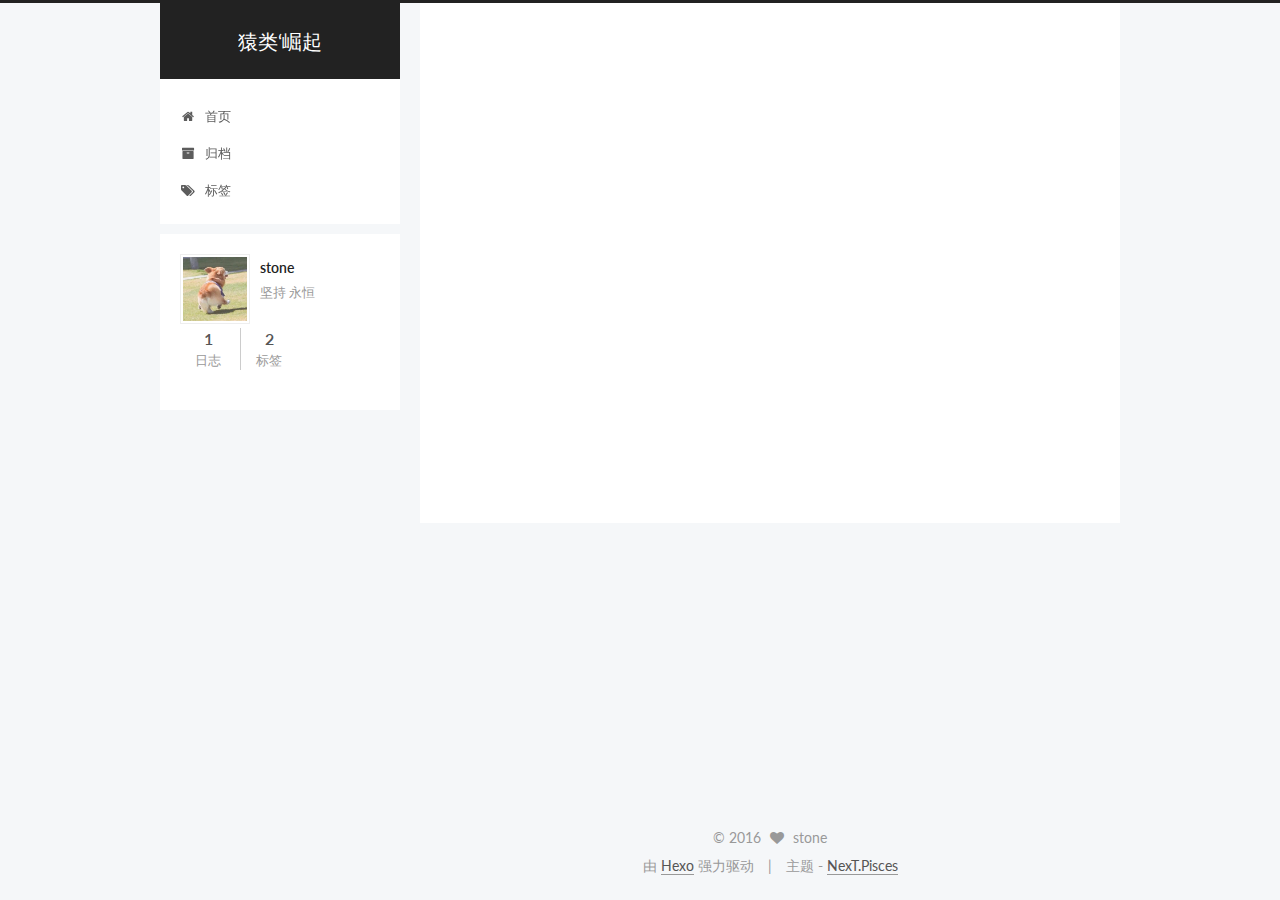
<file: index.html>
<!doctype html>



  


<html class="theme-next pisces use-motion">
<head>
  <meta charset="UTF-8"/>
<meta http-equiv="X-UA-Compatible" content="IE=edge,chrome=1" />
<meta name="viewport" content="width=device-width, initial-scale=1, maximum-scale=1"/>



<meta http-equiv="Cache-Control" content="no-transform" />
<meta http-equiv="Cache-Control" content="no-siteapp" />












  <link href="/vendors/fancybox/source/jquery.fancybox.css?v=2.1.5" rel="stylesheet" type="text/css"/>




  <link href="//fonts.googleapis.com/css?family=Lato:300,400,700,400italic&subset=latin,latin-ext" rel="stylesheet" type="text/css">



<link href="/vendors/font-awesome/css/font-awesome.min.css?v=4.4.0" rel="stylesheet" type="text/css" />

<link href="/css/main.css?v=0.5.0" rel="stylesheet" type="text/css" />


  <meta name="keywords" content="Hexo, NexT" />








  <link rel="shortcut icon" type="image/x-icon" href="/favicon.ico?v=0.5.0" />






<meta name="description" content="坚持 永恒">
<meta property="og:type" content="website">
<meta property="og:title" content="猿类‘崛起">
<meta property="og:url" content="http://yoursite.com/index.html">
<meta property="og:site_name" content="猿类‘崛起">
<meta property="og:description" content="坚持 永恒">
<meta name="twitter:card" content="summary">
<meta name="twitter:title" content="猿类‘崛起">
<meta name="twitter:description" content="坚持 永恒">



<script type="text/javascript" id="hexo.configuration">
  var NexT = window.NexT || {};
  var CONFIG = {
    scheme: 'Pisces',
    sidebar: {"position":"left","display":"post"},
    fancybox: true,
    motion: true,
    duoshuo: {
      userId: 0,
      author: '博主'
    }
  };
</script>

  <title> 猿类‘崛起 </title>
</head>

<body itemscope itemtype="http://schema.org/WebPage" lang="zh-Hans">

  



  <script type="text/javascript">
    var _hmt = _hmt || [];
    (function() {
      var hm = document.createElement("script");
      hm.src = "//hm.baidu.com/hm.js?f1dbefa0830f27e0ed299cbef96dd042";
      var s = document.getElementsByTagName("script")[0];
      s.parentNode.insertBefore(hm, s);
    })();
  </script>








  
  
    
  

  <div class="container one-collumn sidebar-position-left 
   page-home 
 ">
    <div class="headband"></div>

    <header id="header" class="header" itemscope itemtype="http://schema.org/WPHeader">
      <div class="header-inner"><div class="site-meta ">
  

  <div class="custom-logo-site-title">
    <a href="/"  class="brand" rel="start">
      <span class="logo-line-before"><i></i></span>
      <span class="site-title">猿类‘崛起</span>
      <span class="logo-line-after"><i></i></span>
    </a>
  </div>
  <p class="site-subtitle"></p>
</div>

<div class="site-nav-toggle">
  <button>
    <span class="btn-bar"></span>
    <span class="btn-bar"></span>
    <span class="btn-bar"></span>
  </button>
</div>

<nav class="site-nav">
  

  
    <ul id="menu" class="menu">
      
        
        <li class="menu-item menu-item-home">
          <a href="/" rel="section">
            
              <i class="menu-item-icon fa fa-home fa-fw"></i> <br />
            
            首页
          </a>
        </li>
      
        
        <li class="menu-item menu-item-archives">
          <a href="/archives" rel="section">
            
              <i class="menu-item-icon fa fa-archive fa-fw"></i> <br />
            
            归档
          </a>
        </li>
      
        
        <li class="menu-item menu-item-tags">
          <a href="/tags" rel="section">
            
              <i class="menu-item-icon fa fa-tags fa-fw"></i> <br />
            
            标签
          </a>
        </li>
      

      
    </ul>
  

  
</nav>

 </div>
    </header>

    <main id="main" class="main">
      <div class="main-inner">
        <div class="content-wrap">
          <div id="content" class="content">
            
  <section id="posts" class="posts-expand">
    
      

  
  

  
  
  

  <article class="post post-type-normal " itemscope itemtype="http://schema.org/Article">

    
      <header class="post-header">

        
        
          <h1 class="post-title" itemprop="name headline">
            
            
              
                
                <a class="post-title-link" href="/2016/03/18/android6.0权限/" itemprop="url">
                  Android 6.0 权限管理的学习
                </a>
              
            
          </h1>
        

        <div class="post-meta">
          <span class="post-time">
            <span class="post-meta-item-icon">
              <i class="fa fa-calendar-o"></i>
            </span>
            <span class="post-meta-item-text">发表于</span>
            <time itemprop="dateCreated" datetime="2016-03-18T17:07:19+08:00" content="2016-03-18">
              2016-03-18
            </time>
          </span>

          

          
            
              <span class="post-comments-count">
                &nbsp; | &nbsp;
                <a href="/2016/03/18/android6.0权限/#comments" itemprop="discussionUrl">
                  <span class="post-comments-count ds-thread-count" data-thread-key="2016/03/18/android6.0权限/" itemprop="commentsCount"></span>
                </a>
              </span>
            
          

          

          
          
             <span id="/2016/03/18/android6.0权限/" class="leancloud_visitors" data-flag-title="Android 6.0 权限管理的学习">
               &nbsp; | &nbsp;
               <span class="post-meta-item-icon">
                 <i class="fa fa-eye"></i>
               </span>
               <span class="post-meta-item-text">阅读次数 </span>
               <span class="leancloud-visitors-count"></span>
              </span>
          

        </div>
      </header>
    


    <div class="post-body" itemprop="articleBody">

      
      

      
        
          <p>转自：<a href="http://blog.csdn.net/yangqingqo/article/details/48371123">http://blog.csdn.net/yangqingqo/article/details/48371123</a></p>
<h2 id="一些知识点"><a href="#一些知识点" class="headerlink" title="一些知识点"></a>一些知识点</h2><p>这个新的运行时权限仅当我们设置targetSdkVersion to 23（这意味着你已经在23上测试通过了）才起作用，当然还要是M系统的手机。app在6.0之前的设备依然使用旧的权限系统。如果app的targetSdkVersion 低于 23，
          <div class="post-more-link text-center">
            <a class="btn" href="/2016/03/18/android6.0权限/#more" rel="contents">
              阅读全文 &raquo;
            </a>
          </div>
        
      
    </div>

    <div>
      
    </div>

    <footer class="post-footer">
      

      

      
      
        <div class="post-eof"></div>
      
    </footer>
  </article>


    
  </section>

  


          </div>
          


          

        </div>
        
          
  
  <div class="sidebar-toggle">
    <div class="sidebar-toggle-line-wrap">
      <span class="sidebar-toggle-line sidebar-toggle-line-first"></span>
      <span class="sidebar-toggle-line sidebar-toggle-line-middle"></span>
      <span class="sidebar-toggle-line sidebar-toggle-line-last"></span>
    </div>
  </div>

  <aside id="sidebar" class="sidebar">
    <div class="sidebar-inner">

      

      

      <section class="site-overview sidebar-panel  sidebar-panel-active ">
        <div class="site-author motion-element" itemprop="author" itemscope itemtype="http://schema.org/Person">
          <img class="site-author-image" itemprop="image"
               src="/images/mypic.jpg"
               alt="stone" />
          <p class="site-author-name" itemprop="name">stone</p>
          <p class="site-description motion-element" itemprop="description">坚持 永恒</p>
        </div>
        <nav class="site-state motion-element">
          <div class="site-state-item site-state-posts">
            <a href="/archives">
              <span class="site-state-item-count">1</span>
              <span class="site-state-item-name">日志</span>
            </a>
          </div>

          

          
            <div class="site-state-item site-state-tags">
              <a href="/tags">
                <span class="site-state-item-count">2</span>
                <span class="site-state-item-name">标签</span>
              </a>
            </div>
          

        </nav>

        

        <div class="links-of-author motion-element">
          
        </div>

        
        

        
        <div class="links-of-blogroll motion-element">
          
        </div>

      </section>

      

    </div>
  </aside>


        
      </div>
    </main>

    <footer id="footer" class="footer">
      <div class="footer-inner">
        <div class="copyright" >
  
  &copy; 
  <span itemprop="copyrightYear">2016</span>
  <span class="with-love">
    <i class="fa fa-heart"></i>
  </span>
  <span class="author" itemprop="copyrightHolder">stone</span>
</div>

<div class="powered-by">
  由 <a class="theme-link" href="http://hexo.io">Hexo</a> 强力驱动
</div>

<div class="theme-info">
  主题 -
  <a class="theme-link" href="https://github.com/iissnan/hexo-theme-next">
    NexT.Pisces
  </a>
</div>



      </div>
    </footer>

    <div class="back-to-top">
      <i class="fa fa-arrow-up"></i>
    </div>
  </div>

  


  




<script type="text/javascript">
  if (Object.prototype.toString.call(window.Promise) !== '[object Function]') {
    window.Promise = null;
  }
</script>


  <script type="text/javascript" src="/vendors/jquery/index.js?v=2.1.3"></script>

  <script type="text/javascript" src="/vendors/fastclick/lib/fastclick.min.js?v=1.0.6"></script>

  <script type="text/javascript" src="/vendors/jquery_lazyload/jquery.lazyload.js?v=1.9.7"></script>

  <script type="text/javascript" src="/vendors/velocity/velocity.min.js"></script>

  <script type="text/javascript" src="/vendors/velocity/velocity.ui.min.js"></script>

  <script type="text/javascript" src="/vendors/fancybox/source/jquery.fancybox.pack.js"></script>


  


  <script type="text/javascript" src="/js/src/utils.js?v=0.5.0"></script>

  <script type="text/javascript" src="/js/src/motion.js?v=0.5.0"></script>



  
  


  <script type="text/javascript" src="/js/src/affix.js?v=0.5.0"></script>

  <script type="text/javascript" src="/js/src/schemes/pisces.js?v=0.5.0"></script>



  

  


  <script type="text/javascript" src="/js/src/bootstrap.js?v=0.5.0"></script>



  

  
    
  

  <script type="text/javascript">
    var duoshuoQuery = {short_name:"ahzhangl"};
    (function() {
      var ds = document.createElement('script');
      ds.type = 'text/javascript';ds.async = true;
      ds.id = 'duoshuo-script';
      ds.src = (document.location.protocol == 'https:' ? 'https:' : 'http:') + '//static.duoshuo.com/embed.js';
      ds.charset = 'UTF-8';
      (document.getElementsByTagName('head')[0]
      || document.getElementsByTagName('body')[0]).appendChild(ds);
    })();
  </script>

  
    
  





  
  
  

  

  
  <script src="https://cdn1.lncld.net/static/js/av-core-mini-0.6.1.js"></script>
  <script>AV.initialize("PSfSbFYlij2lo1M0zVkOeMwi-gzGzoHsz", "5FapWIblwjNffTda6jGA7Yll");</script>
  <script>
    function showTime(Counter) {
      var query = new AV.Query(Counter);
      var entries = [];
      var $visitors = $(".leancloud_visitors");

      $visitors.each(function () {
        entries.push( $(this).attr("id").trim() );
      });

      query.containedIn('url', entries);
      query.find()
        .done(function (results) {
          var COUNT_CONTAINER_REF = '.leancloud-visitors-count';

          if (results.length === 0) {
            $visitors.find(COUNT_CONTAINER_REF).text(0);
            return;
          }

          for (var i = 0; i < results.length; i++) {
            var item = results[i];
            var url = item.get('url');
            var time = item.get('time');
            var element = document.getElementById(url);

            $(element).find(COUNT_CONTAINER_REF).text(time);
          }
        })
        .fail(function (object, error) {
          console.log("Error: " + error.code + " " + error.message);
        });
    }

    function addCount(Counter) {
      var $visitors = $(".leancloud_visitors");
      var url = $visitors.attr('id').trim();
      var title = $visitors.attr('data-flag-title').trim();
      var query = new AV.Query(Counter);

      query.equalTo("url", url);
      query.find({
        success: function(results) {
          if (results.length > 0) {
            var counter = results[0];
            counter.fetchWhenSave(true);
            counter.increment("time");
            counter.save(null, {
              success: function(counter) {
                var $element = $(document.getElementById(url));
                $element.find('.leancloud-visitors-count').text(counter.get('time'));
              },
              error: function(counter, error) {
                console.log('Failed to save Visitor num, with error message: ' + error.message);
              }
            });
          } else {
            var newcounter = new Counter();
            newcounter.set("title", title);
            newcounter.set("url", url);
            newcounter.set("time", 1);
            newcounter.save(null, {
              success: function(newcounter) {
                var $element = $(document.getElementById(url));
                $element.find('.leancloud-visitors-count').text(newcounter.get('time'));
              },
              error: function(newcounter, error) {
                console.log('Failed to create');
              }
            });
          }
        },
        error: function(error) {
          console.log('Error:' + error.code + " " + error.message);
        }
      });
    }

    $(function() {
      var Counter = AV.Object.extend("Counter");
      if ($('.leancloud_visitors').length == 1) {
        addCount(Counter);
      } else if ($('.post-title-link').length > 1) {
        showTime(Counter);
      }
    });
  </script>




</body>
</html>
</file>
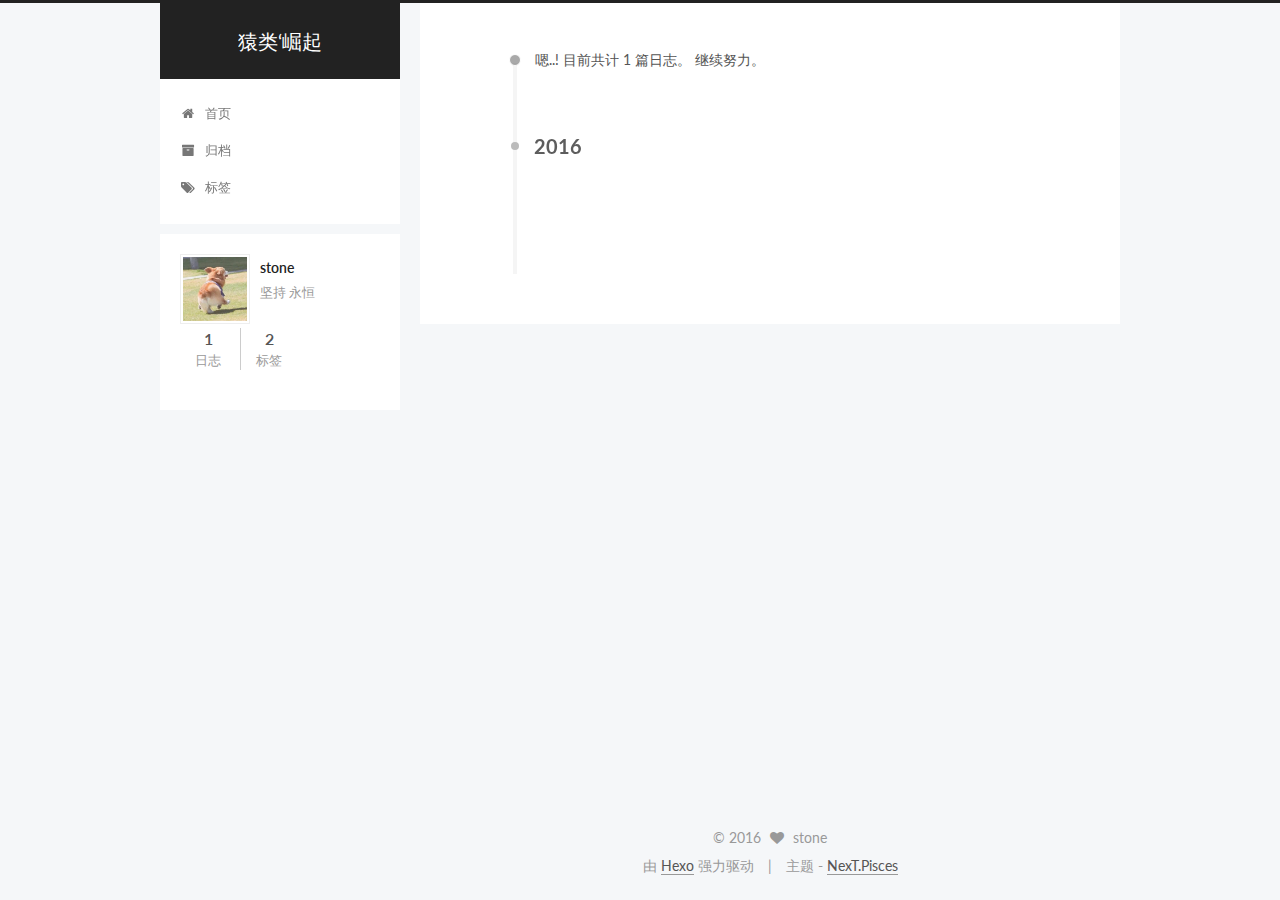
<file: archives/index.html>
<!doctype html>



  


<html class="theme-next pisces use-motion">
<head>
  <meta charset="UTF-8"/>
<meta http-equiv="X-UA-Compatible" content="IE=edge,chrome=1" />
<meta name="viewport" content="width=device-width, initial-scale=1, maximum-scale=1"/>



<meta http-equiv="Cache-Control" content="no-transform" />
<meta http-equiv="Cache-Control" content="no-siteapp" />












  <link href="/vendors/fancybox/source/jquery.fancybox.css?v=2.1.5" rel="stylesheet" type="text/css"/>




  <link href="//fonts.googleapis.com/css?family=Lato:300,400,700,400italic&subset=latin,latin-ext" rel="stylesheet" type="text/css">



<link href="/vendors/font-awesome/css/font-awesome.min.css?v=4.4.0" rel="stylesheet" type="text/css" />

<link href="/css/main.css?v=0.5.0" rel="stylesheet" type="text/css" />


  <meta name="keywords" content="Hexo, NexT" />








  <link rel="shortcut icon" type="image/x-icon" href="/favicon.ico?v=0.5.0" />






<meta name="description" content="坚持 永恒">
<meta property="og:type" content="website">
<meta property="og:title" content="猿类‘崛起">
<meta property="og:url" content="http://yoursite.com/archives/index.html">
<meta property="og:site_name" content="猿类‘崛起">
<meta property="og:description" content="坚持 永恒">
<meta name="twitter:card" content="summary">
<meta name="twitter:title" content="猿类‘崛起">
<meta name="twitter:description" content="坚持 永恒">



<script type="text/javascript" id="hexo.configuration">
  var NexT = window.NexT || {};
  var CONFIG = {
    scheme: 'Pisces',
    sidebar: {"position":"left","display":"post"},
    fancybox: true,
    motion: true,
    duoshuo: {
      userId: 0,
      author: '博主'
    }
  };
</script>

  <title> 归档 | 猿类‘崛起 </title>
</head>

<body itemscope itemtype="http://schema.org/WebPage" lang="zh-Hans">

  



  <script type="text/javascript">
    var _hmt = _hmt || [];
    (function() {
      var hm = document.createElement("script");
      hm.src = "//hm.baidu.com/hm.js?f1dbefa0830f27e0ed299cbef96dd042";
      var s = document.getElementsByTagName("script")[0];
      s.parentNode.insertBefore(hm, s);
    })();
  </script>








  
  
    
  

  <div class="container one-collumn sidebar-position-left  page-archive  ">
    <div class="headband"></div>

    <header id="header" class="header" itemscope itemtype="http://schema.org/WPHeader">
      <div class="header-inner"><div class="site-meta ">
  

  <div class="custom-logo-site-title">
    <a href="/"  class="brand" rel="start">
      <span class="logo-line-before"><i></i></span>
      <span class="site-title">猿类‘崛起</span>
      <span class="logo-line-after"><i></i></span>
    </a>
  </div>
  <p class="site-subtitle"></p>
</div>

<div class="site-nav-toggle">
  <button>
    <span class="btn-bar"></span>
    <span class="btn-bar"></span>
    <span class="btn-bar"></span>
  </button>
</div>

<nav class="site-nav">
  

  
    <ul id="menu" class="menu">
      
        
        <li class="menu-item menu-item-home">
          <a href="/" rel="section">
            
              <i class="menu-item-icon fa fa-home fa-fw"></i> <br />
            
            首页
          </a>
        </li>
      
        
        <li class="menu-item menu-item-archives">
          <a href="/archives" rel="section">
            
              <i class="menu-item-icon fa fa-archive fa-fw"></i> <br />
            
            归档
          </a>
        </li>
      
        
        <li class="menu-item menu-item-tags">
          <a href="/tags" rel="section">
            
              <i class="menu-item-icon fa fa-tags fa-fw"></i> <br />
            
            标签
          </a>
        </li>
      

      
    </ul>
  

  
</nav>

 </div>
    </header>

    <main id="main" class="main">
      <div class="main-inner">
        <div class="content-wrap">
          <div id="content" class="content">
            

  <section id="posts" class="posts-collapse">
    <span class="archive-move-on"></span>

    <span class="archive-page-counter">
      
      
      
        
      
      嗯..! 目前共计 1 篇日志。 继续努力。
    </span>

    

      
      
      

      
        
        <div class="collection-title">
          <h2 class="archive-year motion-element" id="archive-year-2016">2016</h2>
        </div>
      
      

      

  <article class="post post-type-normal" itemscope itemtype="http://schema.org/Article">
    <header class="post-header">

      <h1 class="post-title">
        
            <a class="post-title-link" href="/2016/03/18/android6.0权限/" itemprop="url">
              
                <span itemprop="name">Android 6.0 权限管理的学习</span>
              
            </a>
        
      </h1>

      <div class="post-meta">
        <time class="post-time" itemprop="dateCreated"
              datetime="2016-03-18T17:07:19+08:00"
              content="2016-03-18" >
          03-18
        </time>
      </div>

    </header>
  </article>



    

  </section>

  



          </div>
          


          

        </div>
        
          
  
  <div class="sidebar-toggle">
    <div class="sidebar-toggle-line-wrap">
      <span class="sidebar-toggle-line sidebar-toggle-line-first"></span>
      <span class="sidebar-toggle-line sidebar-toggle-line-middle"></span>
      <span class="sidebar-toggle-line sidebar-toggle-line-last"></span>
    </div>
  </div>

  <aside id="sidebar" class="sidebar">
    <div class="sidebar-inner">

      

      

      <section class="site-overview sidebar-panel  sidebar-panel-active ">
        <div class="site-author motion-element" itemprop="author" itemscope itemtype="http://schema.org/Person">
          <img class="site-author-image" itemprop="image"
               src="/images/mypic.jpg"
               alt="stone" />
          <p class="site-author-name" itemprop="name">stone</p>
          <p class="site-description motion-element" itemprop="description">坚持 永恒</p>
        </div>
        <nav class="site-state motion-element">
          <div class="site-state-item site-state-posts">
            <a href="/archives">
              <span class="site-state-item-count">1</span>
              <span class="site-state-item-name">日志</span>
            </a>
          </div>

          

          
            <div class="site-state-item site-state-tags">
              <a href="/tags">
                <span class="site-state-item-count">2</span>
                <span class="site-state-item-name">标签</span>
              </a>
            </div>
          

        </nav>

        

        <div class="links-of-author motion-element">
          
        </div>

        
        

        
        <div class="links-of-blogroll motion-element">
          
        </div>

      </section>

      

    </div>
  </aside>


        
      </div>
    </main>

    <footer id="footer" class="footer">
      <div class="footer-inner">
        <div class="copyright" >
  
  &copy; 
  <span itemprop="copyrightYear">2016</span>
  <span class="with-love">
    <i class="fa fa-heart"></i>
  </span>
  <span class="author" itemprop="copyrightHolder">stone</span>
</div>

<div class="powered-by">
  由 <a class="theme-link" href="http://hexo.io">Hexo</a> 强力驱动
</div>

<div class="theme-info">
  主题 -
  <a class="theme-link" href="https://github.com/iissnan/hexo-theme-next">
    NexT.Pisces
  </a>
</div>



      </div>
    </footer>

    <div class="back-to-top">
      <i class="fa fa-arrow-up"></i>
    </div>
  </div>

  


  




<script type="text/javascript">
  if (Object.prototype.toString.call(window.Promise) !== '[object Function]') {
    window.Promise = null;
  }
</script>


  <script type="text/javascript" src="/vendors/jquery/index.js?v=2.1.3"></script>

  <script type="text/javascript" src="/vendors/fastclick/lib/fastclick.min.js?v=1.0.6"></script>

  <script type="text/javascript" src="/vendors/jquery_lazyload/jquery.lazyload.js?v=1.9.7"></script>

  <script type="text/javascript" src="/vendors/velocity/velocity.min.js"></script>

  <script type="text/javascript" src="/vendors/velocity/velocity.ui.min.js"></script>

  <script type="text/javascript" src="/vendors/fancybox/source/jquery.fancybox.pack.js"></script>


  


  <script type="text/javascript" src="/js/src/utils.js?v=0.5.0"></script>

  <script type="text/javascript" src="/js/src/motion.js?v=0.5.0"></script>



  
  


  <script type="text/javascript" src="/js/src/affix.js?v=0.5.0"></script>

  <script type="text/javascript" src="/js/src/schemes/pisces.js?v=0.5.0"></script>



  
  
    <script type="text/javascript" id="motion.page.archive">
      $('.archive-year').velocity('transition.slideLeftIn');
    </script>
  


  


  <script type="text/javascript" src="/js/src/bootstrap.js?v=0.5.0"></script>



  

  
    
  

  <script type="text/javascript">
    var duoshuoQuery = {short_name:"ahzhangl"};
    (function() {
      var ds = document.createElement('script');
      ds.type = 'text/javascript';ds.async = true;
      ds.id = 'duoshuo-script';
      ds.src = (document.location.protocol == 'https:' ? 'https:' : 'http:') + '//static.duoshuo.com/embed.js';
      ds.charset = 'UTF-8';
      (document.getElementsByTagName('head')[0]
      || document.getElementsByTagName('body')[0]).appendChild(ds);
    })();
  </script>

  
    
  





  
  
  

  

  
  <script src="https://cdn1.lncld.net/static/js/av-core-mini-0.6.1.js"></script>
  <script>AV.initialize("PSfSbFYlij2lo1M0zVkOeMwi-gzGzoHsz", "5FapWIblwjNffTda6jGA7Yll");</script>
  <script>
    function showTime(Counter) {
      var query = new AV.Query(Counter);
      var entries = [];
      var $visitors = $(".leancloud_visitors");

      $visitors.each(function () {
        entries.push( $(this).attr("id").trim() );
      });

      query.containedIn('url', entries);
      query.find()
        .done(function (results) {
          var COUNT_CONTAINER_REF = '.leancloud-visitors-count';

          if (results.length === 0) {
            $visitors.find(COUNT_CONTAINER_REF).text(0);
            return;
          }

          for (var i = 0; i < results.length; i++) {
            var item = results[i];
            var url = item.get('url');
            var time = item.get('time');
            var element = document.getElementById(url);

            $(element).find(COUNT_CONTAINER_REF).text(time);
          }
        })
        .fail(function (object, error) {
          console.log("Error: " + error.code + " " + error.message);
        });
    }

    function addCount(Counter) {
      var $visitors = $(".leancloud_visitors");
      var url = $visitors.attr('id').trim();
      var title = $visitors.attr('data-flag-title').trim();
      var query = new AV.Query(Counter);

      query.equalTo("url", url);
      query.find({
        success: function(results) {
          if (results.length > 0) {
            var counter = results[0];
            counter.fetchWhenSave(true);
            counter.increment("time");
            counter.save(null, {
              success: function(counter) {
                var $element = $(document.getElementById(url));
                $element.find('.leancloud-visitors-count').text(counter.get('time'));
              },
              error: function(counter, error) {
                console.log('Failed to save Visitor num, with error message: ' + error.message);
              }
            });
          } else {
            var newcounter = new Counter();
            newcounter.set("title", title);
            newcounter.set("url", url);
            newcounter.set("time", 1);
            newcounter.save(null, {
              success: function(newcounter) {
                var $element = $(document.getElementById(url));
                $element.find('.leancloud-visitors-count').text(newcounter.get('time'));
              },
              error: function(newcounter, error) {
                console.log('Failed to create');
              }
            });
          }
        },
        error: function(error) {
          console.log('Error:' + error.code + " " + error.message);
        }
      });
    }

    $(function() {
      var Counter = AV.Object.extend("Counter");
      if ($('.leancloud_visitors').length == 1) {
        addCount(Counter);
      } else if ($('.post-title-link').length > 1) {
        showTime(Counter);
      }
    });
  </script>




</body>
</html>
</file>
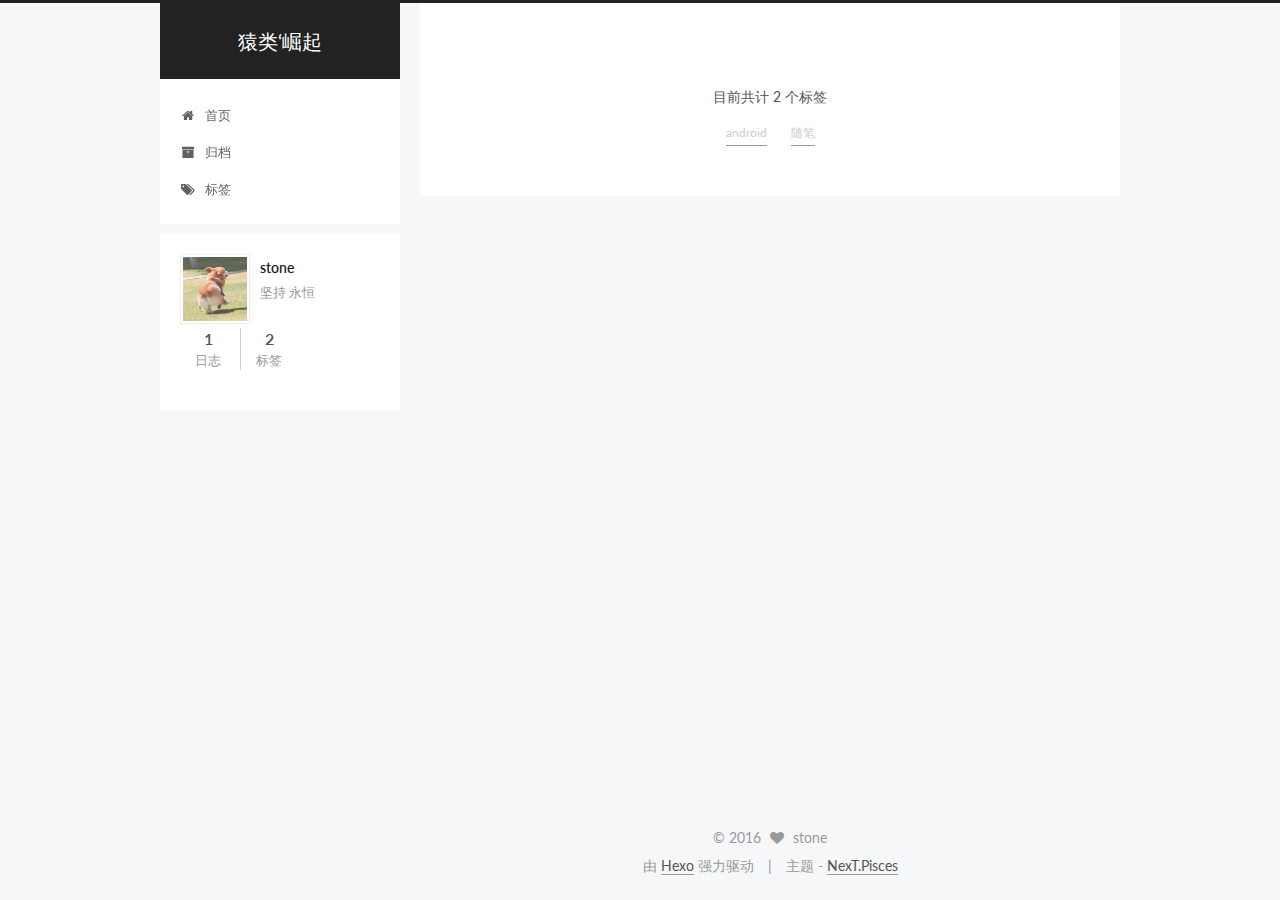
<file: tags/index.html>
<!doctype html>



  


<html class="theme-next pisces use-motion">
<head>
  <meta charset="UTF-8"/>
<meta http-equiv="X-UA-Compatible" content="IE=edge,chrome=1" />
<meta name="viewport" content="width=device-width, initial-scale=1, maximum-scale=1"/>



<meta http-equiv="Cache-Control" content="no-transform" />
<meta http-equiv="Cache-Control" content="no-siteapp" />












  <link href="/vendors/fancybox/source/jquery.fancybox.css?v=2.1.5" rel="stylesheet" type="text/css"/>




  <link href="//fonts.googleapis.com/css?family=Lato:300,400,700,400italic&subset=latin,latin-ext" rel="stylesheet" type="text/css">



<link href="/vendors/font-awesome/css/font-awesome.min.css?v=4.4.0" rel="stylesheet" type="text/css" />

<link href="/css/main.css?v=0.5.0" rel="stylesheet" type="text/css" />


  <meta name="keywords" content="Hexo, NexT" />








  <link rel="shortcut icon" type="image/x-icon" href="/favicon.ico?v=0.5.0" />






<meta name="description" content="坚持 永恒">
<meta property="og:type" content="website">
<meta property="og:title" content="标签">
<meta property="og:url" content="http://yoursite.com/tags/index.html">
<meta property="og:site_name" content="猿类‘崛起">
<meta property="og:description" content="坚持 永恒">
<meta property="og:updated_time" content="2016-03-21T07:24:48.000Z">
<meta name="twitter:card" content="summary">
<meta name="twitter:title" content="标签">
<meta name="twitter:description" content="坚持 永恒">



<script type="text/javascript" id="hexo.configuration">
  var NexT = window.NexT || {};
  var CONFIG = {
    scheme: 'Pisces',
    sidebar: {"position":"left","display":"post"},
    fancybox: true,
    motion: true,
    duoshuo: {
      userId: 0,
      author: '博主'
    }
  };
</script>

  <title>
  

  
    标签 | 猿类‘崛起
  
</title>
</head>

<body itemscope itemtype="http://schema.org/WebPage" lang="zh-Hans">

  



  <script type="text/javascript">
    var _hmt = _hmt || [];
    (function() {
      var hm = document.createElement("script");
      hm.src = "//hm.baidu.com/hm.js?f1dbefa0830f27e0ed299cbef96dd042";
      var s = document.getElementsByTagName("script")[0];
      s.parentNode.insertBefore(hm, s);
    })();
  </script>








  
  
    
  

  <div class="container one-collumn sidebar-position-left  ">
    <div class="headband"></div>

    <header id="header" class="header" itemscope itemtype="http://schema.org/WPHeader">
      <div class="header-inner"><div class="site-meta ">
  

  <div class="custom-logo-site-title">
    <a href="/"  class="brand" rel="start">
      <span class="logo-line-before"><i></i></span>
      <span class="site-title">猿类‘崛起</span>
      <span class="logo-line-after"><i></i></span>
    </a>
  </div>
  <p class="site-subtitle"></p>
</div>

<div class="site-nav-toggle">
  <button>
    <span class="btn-bar"></span>
    <span class="btn-bar"></span>
    <span class="btn-bar"></span>
  </button>
</div>

<nav class="site-nav">
  

  
    <ul id="menu" class="menu">
      
        
        <li class="menu-item menu-item-home">
          <a href="/" rel="section">
            
              <i class="menu-item-icon fa fa-home fa-fw"></i> <br />
            
            首页
          </a>
        </li>
      
        
        <li class="menu-item menu-item-archives">
          <a href="/archives" rel="section">
            
              <i class="menu-item-icon fa fa-archive fa-fw"></i> <br />
            
            归档
          </a>
        </li>
      
        
        <li class="menu-item menu-item-tags">
          <a href="/tags" rel="section">
            
              <i class="menu-item-icon fa fa-tags fa-fw"></i> <br />
            
            标签
          </a>
        </li>
      

      
    </ul>
  

  
</nav>

 </div>
    </header>

    <main id="main" class="main">
      <div class="main-inner">
        <div class="content-wrap">
          <div id="content" class="content">
            

  <div id="posts" class="posts-expand">
    
    
      <div class="tag-cloud">
        <div class="tag-cloud-title">
            目前共计 2 个标签
        </div>
        <div class="tag-cloud-tags">
          <a href="/tags/android/" style="font-size: 12px; color: #ccc">android</a> <a href="/tags/随笔/" style="font-size: 12px; color: #ccc">随笔</a>
        </div>
      </div>
    
  </div>


          </div>
          


          

        </div>
        
          
  
  <div class="sidebar-toggle">
    <div class="sidebar-toggle-line-wrap">
      <span class="sidebar-toggle-line sidebar-toggle-line-first"></span>
      <span class="sidebar-toggle-line sidebar-toggle-line-middle"></span>
      <span class="sidebar-toggle-line sidebar-toggle-line-last"></span>
    </div>
  </div>

  <aside id="sidebar" class="sidebar">
    <div class="sidebar-inner">

      

      

      <section class="site-overview sidebar-panel  sidebar-panel-active ">
        <div class="site-author motion-element" itemprop="author" itemscope itemtype="http://schema.org/Person">
          <img class="site-author-image" itemprop="image"
               src="/images/mypic.jpg"
               alt="stone" />
          <p class="site-author-name" itemprop="name">stone</p>
          <p class="site-description motion-element" itemprop="description">坚持 永恒</p>
        </div>
        <nav class="site-state motion-element">
          <div class="site-state-item site-state-posts">
            <a href="/archives">
              <span class="site-state-item-count">1</span>
              <span class="site-state-item-name">日志</span>
            </a>
          </div>

          

          
            <div class="site-state-item site-state-tags">
              <a href="/tags">
                <span class="site-state-item-count">2</span>
                <span class="site-state-item-name">标签</span>
              </a>
            </div>
          

        </nav>

        

        <div class="links-of-author motion-element">
          
        </div>

        
        

        
        <div class="links-of-blogroll motion-element">
          
        </div>

      </section>

      

    </div>
  </aside>


        
      </div>
    </main>

    <footer id="footer" class="footer">
      <div class="footer-inner">
        <div class="copyright" >
  
  &copy; 
  <span itemprop="copyrightYear">2016</span>
  <span class="with-love">
    <i class="fa fa-heart"></i>
  </span>
  <span class="author" itemprop="copyrightHolder">stone</span>
</div>

<div class="powered-by">
  由 <a class="theme-link" href="http://hexo.io">Hexo</a> 强力驱动
</div>

<div class="theme-info">
  主题 -
  <a class="theme-link" href="https://github.com/iissnan/hexo-theme-next">
    NexT.Pisces
  </a>
</div>



      </div>
    </footer>

    <div class="back-to-top">
      <i class="fa fa-arrow-up"></i>
    </div>
  </div>

  


  




<script type="text/javascript">
  if (Object.prototype.toString.call(window.Promise) !== '[object Function]') {
    window.Promise = null;
  }
</script>


  <script type="text/javascript" src="/vendors/jquery/index.js?v=2.1.3"></script>

  <script type="text/javascript" src="/vendors/fastclick/lib/fastclick.min.js?v=1.0.6"></script>

  <script type="text/javascript" src="/vendors/jquery_lazyload/jquery.lazyload.js?v=1.9.7"></script>

  <script type="text/javascript" src="/vendors/velocity/velocity.min.js"></script>

  <script type="text/javascript" src="/vendors/velocity/velocity.ui.min.js"></script>

  <script type="text/javascript" src="/vendors/fancybox/source/jquery.fancybox.pack.js"></script>


  


  <script type="text/javascript" src="/js/src/utils.js?v=0.5.0"></script>

  <script type="text/javascript" src="/js/src/motion.js?v=0.5.0"></script>



  
  


  <script type="text/javascript" src="/js/src/affix.js?v=0.5.0"></script>

  <script type="text/javascript" src="/js/src/schemes/pisces.js?v=0.5.0"></script>



  

  


  <script type="text/javascript" src="/js/src/bootstrap.js?v=0.5.0"></script>



  

  
    
  

  <script type="text/javascript">
    var duoshuoQuery = {short_name:"ahzhangl"};
    (function() {
      var ds = document.createElement('script');
      ds.type = 'text/javascript';ds.async = true;
      ds.id = 'duoshuo-script';
      ds.src = (document.location.protocol == 'https:' ? 'https:' : 'http:') + '//static.duoshuo.com/embed.js';
      ds.charset = 'UTF-8';
      (document.getElementsByTagName('head')[0]
      || document.getElementsByTagName('body')[0]).appendChild(ds);
    })();
  </script>

  
    
  





  
  
  

  

  
  <script src="https://cdn1.lncld.net/static/js/av-core-mini-0.6.1.js"></script>
  <script>AV.initialize("PSfSbFYlij2lo1M0zVkOeMwi-gzGzoHsz", "5FapWIblwjNffTda6jGA7Yll");</script>
  <script>
    function showTime(Counter) {
      var query = new AV.Query(Counter);
      var entries = [];
      var $visitors = $(".leancloud_visitors");

      $visitors.each(function () {
        entries.push( $(this).attr("id").trim() );
      });

      query.containedIn('url', entries);
      query.find()
        .done(function (results) {
          var COUNT_CONTAINER_REF = '.leancloud-visitors-count';

          if (results.length === 0) {
            $visitors.find(COUNT_CONTAINER_REF).text(0);
            return;
          }

          for (var i = 0; i < results.length; i++) {
            var item = results[i];
            var url = item.get('url');
            var time = item.get('time');
            var element = document.getElementById(url);

            $(element).find(COUNT_CONTAINER_REF).text(time);
          }
        })
        .fail(function (object, error) {
          console.log("Error: " + error.code + " " + error.message);
        });
    }

    function addCount(Counter) {
      var $visitors = $(".leancloud_visitors");
      var url = $visitors.attr('id').trim();
      var title = $visitors.attr('data-flag-title').trim();
      var query = new AV.Query(Counter);

      query.equalTo("url", url);
      query.find({
        success: function(results) {
          if (results.length > 0) {
            var counter = results[0];
            counter.fetchWhenSave(true);
            counter.increment("time");
            counter.save(null, {
              success: function(counter) {
                var $element = $(document.getElementById(url));
                $element.find('.leancloud-visitors-count').text(counter.get('time'));
              },
              error: function(counter, error) {
                console.log('Failed to save Visitor num, with error message: ' + error.message);
              }
            });
          } else {
            var newcounter = new Counter();
            newcounter.set("title", title);
            newcounter.set("url", url);
            newcounter.set("time", 1);
            newcounter.save(null, {
              success: function(newcounter) {
                var $element = $(document.getElementById(url));
                $element.find('.leancloud-visitors-count').text(newcounter.get('time'));
              },
              error: function(newcounter, error) {
                console.log('Failed to create');
              }
            });
          }
        },
        error: function(error) {
          console.log('Error:' + error.code + " " + error.message);
        }
      });
    }

    $(function() {
      var Counter = AV.Object.extend("Counter");
      if ($('.leancloud_visitors').length == 1) {
        addCount(Counter);
      } else if ($('.post-title-link').length > 1) {
        showTime(Counter);
      }
    });
  </script>




</body>
</html>
</file>
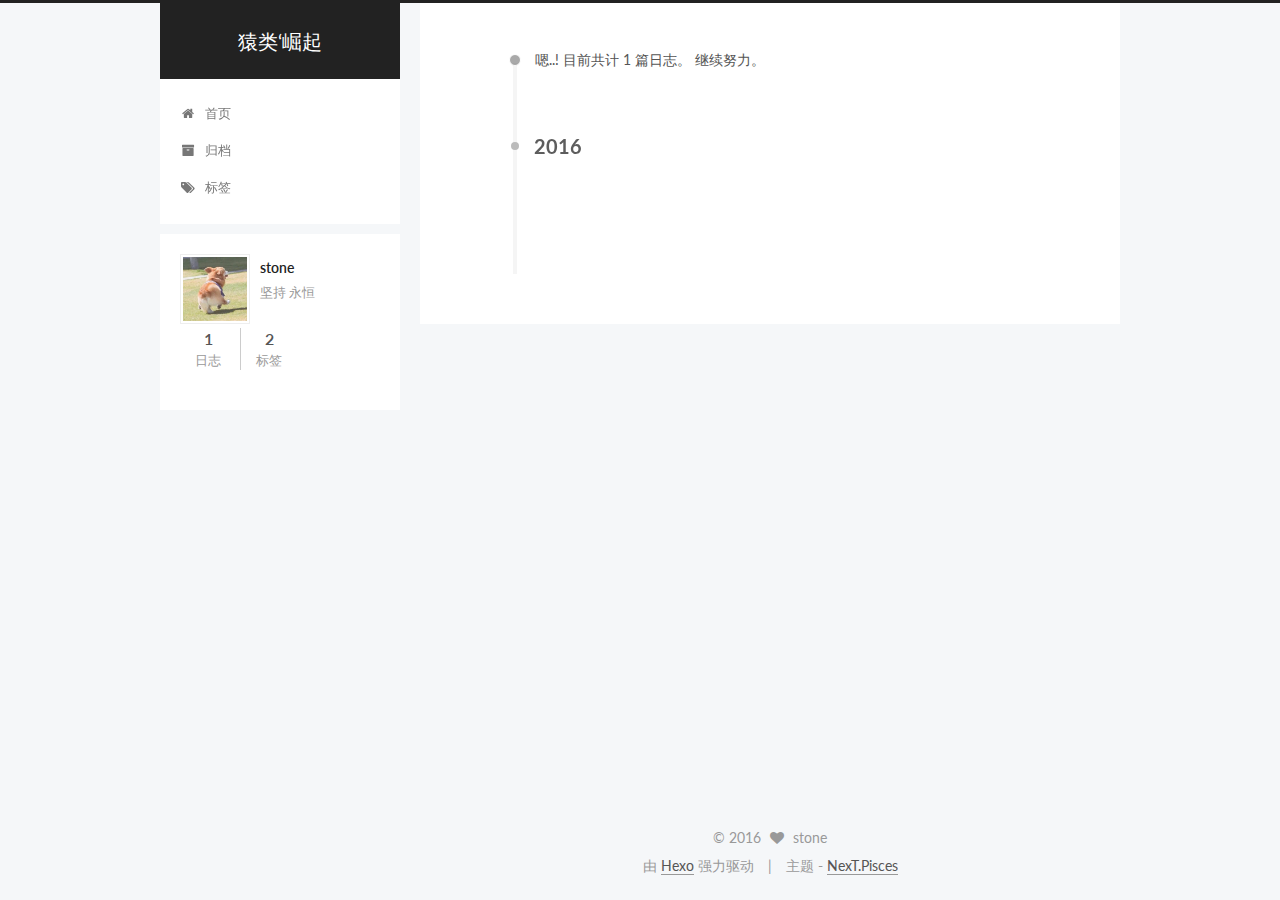
<file: archives/2016/index.html>
<!doctype html>



  


<html class="theme-next pisces use-motion">
<head>
  <meta charset="UTF-8"/>
<meta http-equiv="X-UA-Compatible" content="IE=edge,chrome=1" />
<meta name="viewport" content="width=device-width, initial-scale=1, maximum-scale=1"/>



<meta http-equiv="Cache-Control" content="no-transform" />
<meta http-equiv="Cache-Control" content="no-siteapp" />












  <link href="/vendors/fancybox/source/jquery.fancybox.css?v=2.1.5" rel="stylesheet" type="text/css"/>




  <link href="//fonts.googleapis.com/css?family=Lato:300,400,700,400italic&subset=latin,latin-ext" rel="stylesheet" type="text/css">



<link href="/vendors/font-awesome/css/font-awesome.min.css?v=4.4.0" rel="stylesheet" type="text/css" />

<link href="/css/main.css?v=0.5.0" rel="stylesheet" type="text/css" />


  <meta name="keywords" content="Hexo, NexT" />








  <link rel="shortcut icon" type="image/x-icon" href="/favicon.ico?v=0.5.0" />






<meta name="description" content="坚持 永恒">
<meta property="og:type" content="website">
<meta property="og:title" content="猿类‘崛起">
<meta property="og:url" content="http://yoursite.com/archives/2016/index.html">
<meta property="og:site_name" content="猿类‘崛起">
<meta property="og:description" content="坚持 永恒">
<meta name="twitter:card" content="summary">
<meta name="twitter:title" content="猿类‘崛起">
<meta name="twitter:description" content="坚持 永恒">



<script type="text/javascript" id="hexo.configuration">
  var NexT = window.NexT || {};
  var CONFIG = {
    scheme: 'Pisces',
    sidebar: {"position":"left","display":"post"},
    fancybox: true,
    motion: true,
    duoshuo: {
      userId: 0,
      author: '博主'
    }
  };
</script>

  <title> 归档 | 猿类‘崛起 </title>
</head>

<body itemscope itemtype="http://schema.org/WebPage" lang="zh-Hans">

  



  <script type="text/javascript">
    var _hmt = _hmt || [];
    (function() {
      var hm = document.createElement("script");
      hm.src = "//hm.baidu.com/hm.js?f1dbefa0830f27e0ed299cbef96dd042";
      var s = document.getElementsByTagName("script")[0];
      s.parentNode.insertBefore(hm, s);
    })();
  </script>








  
  
    
  

  <div class="container one-collumn sidebar-position-left  page-archive  ">
    <div class="headband"></div>

    <header id="header" class="header" itemscope itemtype="http://schema.org/WPHeader">
      <div class="header-inner"><div class="site-meta ">
  

  <div class="custom-logo-site-title">
    <a href="/"  class="brand" rel="start">
      <span class="logo-line-before"><i></i></span>
      <span class="site-title">猿类‘崛起</span>
      <span class="logo-line-after"><i></i></span>
    </a>
  </div>
  <p class="site-subtitle"></p>
</div>

<div class="site-nav-toggle">
  <button>
    <span class="btn-bar"></span>
    <span class="btn-bar"></span>
    <span class="btn-bar"></span>
  </button>
</div>

<nav class="site-nav">
  

  
    <ul id="menu" class="menu">
      
        
        <li class="menu-item menu-item-home">
          <a href="/" rel="section">
            
              <i class="menu-item-icon fa fa-home fa-fw"></i> <br />
            
            首页
          </a>
        </li>
      
        
        <li class="menu-item menu-item-archives">
          <a href="/archives" rel="section">
            
              <i class="menu-item-icon fa fa-archive fa-fw"></i> <br />
            
            归档
          </a>
        </li>
      
        
        <li class="menu-item menu-item-tags">
          <a href="/tags" rel="section">
            
              <i class="menu-item-icon fa fa-tags fa-fw"></i> <br />
            
            标签
          </a>
        </li>
      

      
    </ul>
  

  
</nav>

 </div>
    </header>

    <main id="main" class="main">
      <div class="main-inner">
        <div class="content-wrap">
          <div id="content" class="content">
            

  <section id="posts" class="posts-collapse">
    <span class="archive-move-on"></span>

    <span class="archive-page-counter">
      
      
      
        
      
      嗯..! 目前共计 1 篇日志。 继续努力。
    </span>

    

      
      
      

      
        
        <div class="collection-title">
          <h2 class="archive-year motion-element" id="archive-year-2016">2016</h2>
        </div>
      
      

      

  <article class="post post-type-normal" itemscope itemtype="http://schema.org/Article">
    <header class="post-header">

      <h1 class="post-title">
        
            <a class="post-title-link" href="/2016/03/18/android6.0权限/" itemprop="url">
              
                <span itemprop="name">Android 6.0 权限管理的学习</span>
              
            </a>
        
      </h1>

      <div class="post-meta">
        <time class="post-time" itemprop="dateCreated"
              datetime="2016-03-18T17:07:19+08:00"
              content="2016-03-18" >
          03-18
        </time>
      </div>

    </header>
  </article>



    

  </section>

  



          </div>
          


          

        </div>
        
          
  
  <div class="sidebar-toggle">
    <div class="sidebar-toggle-line-wrap">
      <span class="sidebar-toggle-line sidebar-toggle-line-first"></span>
      <span class="sidebar-toggle-line sidebar-toggle-line-middle"></span>
      <span class="sidebar-toggle-line sidebar-toggle-line-last"></span>
    </div>
  </div>

  <aside id="sidebar" class="sidebar">
    <div class="sidebar-inner">

      

      

      <section class="site-overview sidebar-panel  sidebar-panel-active ">
        <div class="site-author motion-element" itemprop="author" itemscope itemtype="http://schema.org/Person">
          <img class="site-author-image" itemprop="image"
               src="/images/mypic.jpg"
               alt="stone" />
          <p class="site-author-name" itemprop="name">stone</p>
          <p class="site-description motion-element" itemprop="description">坚持 永恒</p>
        </div>
        <nav class="site-state motion-element">
          <div class="site-state-item site-state-posts">
            <a href="/archives">
              <span class="site-state-item-count">1</span>
              <span class="site-state-item-name">日志</span>
            </a>
          </div>

          

          
            <div class="site-state-item site-state-tags">
              <a href="/tags">
                <span class="site-state-item-count">2</span>
                <span class="site-state-item-name">标签</span>
              </a>
            </div>
          

        </nav>

        

        <div class="links-of-author motion-element">
          
        </div>

        
        

        
        <div class="links-of-blogroll motion-element">
          
        </div>

      </section>

      

    </div>
  </aside>


        
      </div>
    </main>

    <footer id="footer" class="footer">
      <div class="footer-inner">
        <div class="copyright" >
  
  &copy; 
  <span itemprop="copyrightYear">2016</span>
  <span class="with-love">
    <i class="fa fa-heart"></i>
  </span>
  <span class="author" itemprop="copyrightHolder">stone</span>
</div>

<div class="powered-by">
  由 <a class="theme-link" href="http://hexo.io">Hexo</a> 强力驱动
</div>

<div class="theme-info">
  主题 -
  <a class="theme-link" href="https://github.com/iissnan/hexo-theme-next">
    NexT.Pisces
  </a>
</div>



      </div>
    </footer>

    <div class="back-to-top">
      <i class="fa fa-arrow-up"></i>
    </div>
  </div>

  


  




<script type="text/javascript">
  if (Object.prototype.toString.call(window.Promise) !== '[object Function]') {
    window.Promise = null;
  }
</script>


  <script type="text/javascript" src="/vendors/jquery/index.js?v=2.1.3"></script>

  <script type="text/javascript" src="/vendors/fastclick/lib/fastclick.min.js?v=1.0.6"></script>

  <script type="text/javascript" src="/vendors/jquery_lazyload/jquery.lazyload.js?v=1.9.7"></script>

  <script type="text/javascript" src="/vendors/velocity/velocity.min.js"></script>

  <script type="text/javascript" src="/vendors/velocity/velocity.ui.min.js"></script>

  <script type="text/javascript" src="/vendors/fancybox/source/jquery.fancybox.pack.js"></script>


  


  <script type="text/javascript" src="/js/src/utils.js?v=0.5.0"></script>

  <script type="text/javascript" src="/js/src/motion.js?v=0.5.0"></script>



  
  


  <script type="text/javascript" src="/js/src/affix.js?v=0.5.0"></script>

  <script type="text/javascript" src="/js/src/schemes/pisces.js?v=0.5.0"></script>



  
  
    <script type="text/javascript" id="motion.page.archive">
      $('.archive-year').velocity('transition.slideLeftIn');
    </script>
  


  


  <script type="text/javascript" src="/js/src/bootstrap.js?v=0.5.0"></script>



  

  
    
  

  <script type="text/javascript">
    var duoshuoQuery = {short_name:"ahzhangl"};
    (function() {
      var ds = document.createElement('script');
      ds.type = 'text/javascript';ds.async = true;
      ds.id = 'duoshuo-script';
      ds.src = (document.location.protocol == 'https:' ? 'https:' : 'http:') + '//static.duoshuo.com/embed.js';
      ds.charset = 'UTF-8';
      (document.getElementsByTagName('head')[0]
      || document.getElementsByTagName('body')[0]).appendChild(ds);
    })();
  </script>

  
    
  





  
  
  

  

  
  <script src="https://cdn1.lncld.net/static/js/av-core-mini-0.6.1.js"></script>
  <script>AV.initialize("PSfSbFYlij2lo1M0zVkOeMwi-gzGzoHsz", "5FapWIblwjNffTda6jGA7Yll");</script>
  <script>
    function showTime(Counter) {
      var query = new AV.Query(Counter);
      var entries = [];
      var $visitors = $(".leancloud_visitors");

      $visitors.each(function () {
        entries.push( $(this).attr("id").trim() );
      });

      query.containedIn('url', entries);
      query.find()
        .done(function (results) {
          var COUNT_CONTAINER_REF = '.leancloud-visitors-count';

          if (results.length === 0) {
            $visitors.find(COUNT_CONTAINER_REF).text(0);
            return;
          }

          for (var i = 0; i < results.length; i++) {
            var item = results[i];
            var url = item.get('url');
            var time = item.get('time');
            var element = document.getElementById(url);

            $(element).find(COUNT_CONTAINER_REF).text(time);
          }
        })
        .fail(function (object, error) {
          console.log("Error: " + error.code + " " + error.message);
        });
    }

    function addCount(Counter) {
      var $visitors = $(".leancloud_visitors");
      var url = $visitors.attr('id').trim();
      var title = $visitors.attr('data-flag-title').trim();
      var query = new AV.Query(Counter);

      query.equalTo("url", url);
      query.find({
        success: function(results) {
          if (results.length > 0) {
            var counter = results[0];
            counter.fetchWhenSave(true);
            counter.increment("time");
            counter.save(null, {
              success: function(counter) {
                var $element = $(document.getElementById(url));
                $element.find('.leancloud-visitors-count').text(counter.get('time'));
              },
              error: function(counter, error) {
                console.log('Failed to save Visitor num, with error message: ' + error.message);
              }
            });
          } else {
            var newcounter = new Counter();
            newcounter.set("title", title);
            newcounter.set("url", url);
            newcounter.set("time", 1);
            newcounter.save(null, {
              success: function(newcounter) {
                var $element = $(document.getElementById(url));
                $element.find('.leancloud-visitors-count').text(newcounter.get('time'));
              },
              error: function(newcounter, error) {
                console.log('Failed to create');
              }
            });
          }
        },
        error: function(error) {
          console.log('Error:' + error.code + " " + error.message);
        }
      });
    }

    $(function() {
      var Counter = AV.Object.extend("Counter");
      if ($('.leancloud_visitors').length == 1) {
        addCount(Counter);
      } else if ($('.post-title-link').length > 1) {
        showTime(Counter);
      }
    });
  </script>




</body>
</html>
</file>
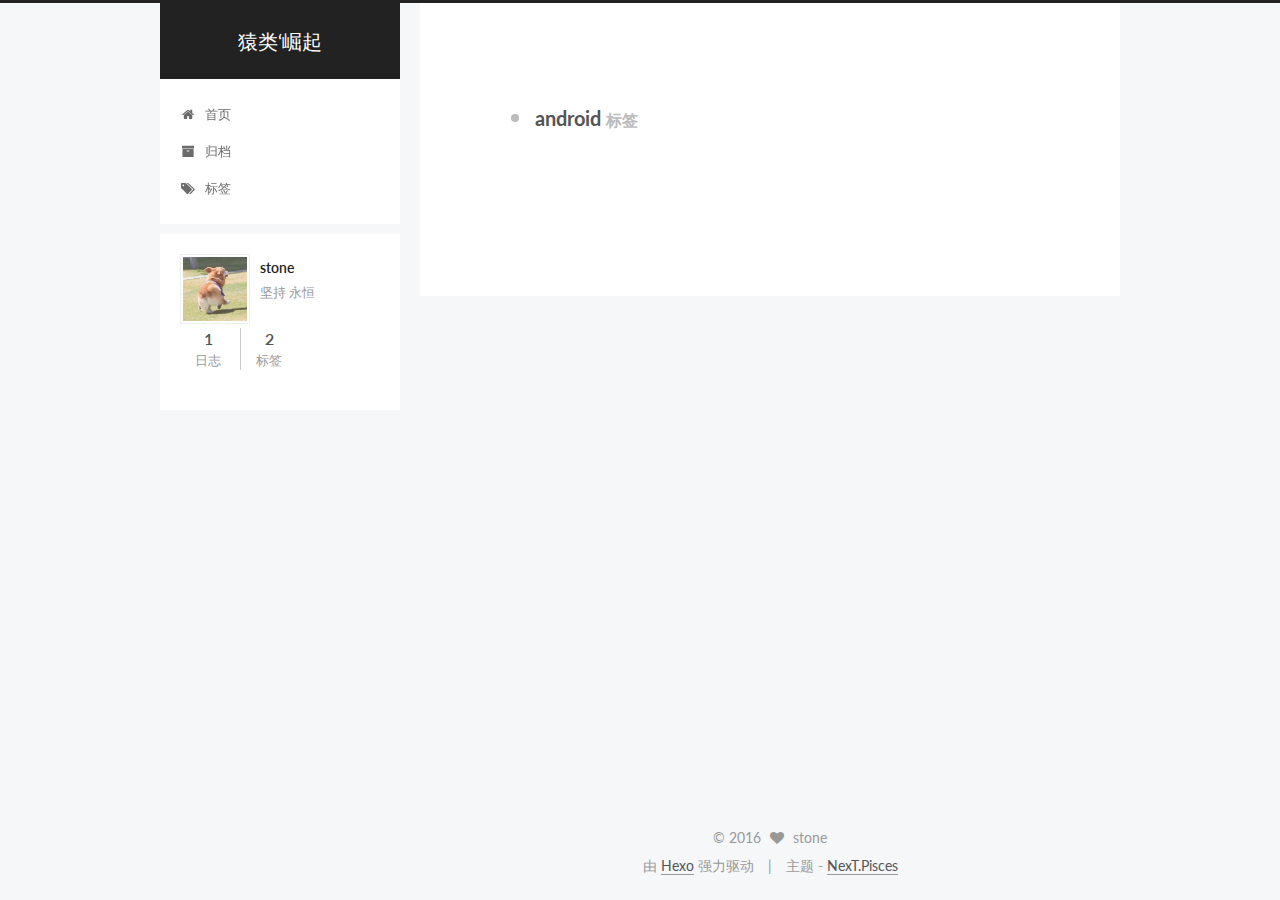
<file: tags/android/index.html>
<!doctype html>



  


<html class="theme-next pisces use-motion">
<head>
  <meta charset="UTF-8"/>
<meta http-equiv="X-UA-Compatible" content="IE=edge,chrome=1" />
<meta name="viewport" content="width=device-width, initial-scale=1, maximum-scale=1"/>



<meta http-equiv="Cache-Control" content="no-transform" />
<meta http-equiv="Cache-Control" content="no-siteapp" />












  <link href="/vendors/fancybox/source/jquery.fancybox.css?v=2.1.5" rel="stylesheet" type="text/css"/>




  <link href="//fonts.googleapis.com/css?family=Lato:300,400,700,400italic&subset=latin,latin-ext" rel="stylesheet" type="text/css">



<link href="/vendors/font-awesome/css/font-awesome.min.css?v=4.4.0" rel="stylesheet" type="text/css" />

<link href="/css/main.css?v=0.5.0" rel="stylesheet" type="text/css" />


  <meta name="keywords" content="Hexo, NexT" />








  <link rel="shortcut icon" type="image/x-icon" href="/favicon.ico?v=0.5.0" />






<meta name="description" content="坚持 永恒">
<meta property="og:type" content="website">
<meta property="og:title" content="猿类‘崛起">
<meta property="og:url" content="http://yoursite.com/tags/android/index.html">
<meta property="og:site_name" content="猿类‘崛起">
<meta property="og:description" content="坚持 永恒">
<meta name="twitter:card" content="summary">
<meta name="twitter:title" content="猿类‘崛起">
<meta name="twitter:description" content="坚持 永恒">



<script type="text/javascript" id="hexo.configuration">
  var NexT = window.NexT || {};
  var CONFIG = {
    scheme: 'Pisces',
    sidebar: {"position":"left","display":"post"},
    fancybox: true,
    motion: true,
    duoshuo: {
      userId: 0,
      author: '博主'
    }
  };
</script>

  <title> 标签: android | 猿类‘崛起 </title>
</head>

<body itemscope itemtype="http://schema.org/WebPage" lang="zh-Hans">

  



  <script type="text/javascript">
    var _hmt = _hmt || [];
    (function() {
      var hm = document.createElement("script");
      hm.src = "//hm.baidu.com/hm.js?f1dbefa0830f27e0ed299cbef96dd042";
      var s = document.getElementsByTagName("script")[0];
      s.parentNode.insertBefore(hm, s);
    })();
  </script>








  
  
    
  

  <div class="container one-collumn sidebar-position-left  ">
    <div class="headband"></div>

    <header id="header" class="header" itemscope itemtype="http://schema.org/WPHeader">
      <div class="header-inner"><div class="site-meta ">
  

  <div class="custom-logo-site-title">
    <a href="/"  class="brand" rel="start">
      <span class="logo-line-before"><i></i></span>
      <span class="site-title">猿类‘崛起</span>
      <span class="logo-line-after"><i></i></span>
    </a>
  </div>
  <p class="site-subtitle"></p>
</div>

<div class="site-nav-toggle">
  <button>
    <span class="btn-bar"></span>
    <span class="btn-bar"></span>
    <span class="btn-bar"></span>
  </button>
</div>

<nav class="site-nav">
  

  
    <ul id="menu" class="menu">
      
        
        <li class="menu-item menu-item-home">
          <a href="/" rel="section">
            
              <i class="menu-item-icon fa fa-home fa-fw"></i> <br />
            
            首页
          </a>
        </li>
      
        
        <li class="menu-item menu-item-archives">
          <a href="/archives" rel="section">
            
              <i class="menu-item-icon fa fa-archive fa-fw"></i> <br />
            
            归档
          </a>
        </li>
      
        
        <li class="menu-item menu-item-tags">
          <a href="/tags" rel="section">
            
              <i class="menu-item-icon fa fa-tags fa-fw"></i> <br />
            
            标签
          </a>
        </li>
      

      
    </ul>
  

  
</nav>

 </div>
    </header>

    <main id="main" class="main">
      <div class="main-inner">
        <div class="content-wrap">
          <div id="content" class="content">
            

  <div id="posts" class="posts-collapse">
    <div class="collection-title">
      <h2 >
        android
        <small>标签</small>
      </h2>
    </div>

    
      

  <article class="post post-type-normal" itemscope itemtype="http://schema.org/Article">
    <header class="post-header">

      <h1 class="post-title">
        
            <a class="post-title-link" href="/2016/03/18/android6.0权限/" itemprop="url">
              
                <span itemprop="name">Android 6.0 权限管理的学习</span>
              
            </a>
        
      </h1>

      <div class="post-meta">
        <time class="post-time" itemprop="dateCreated"
              datetime="2016-03-18T17:07:19+08:00"
              content="2016-03-18" >
          03-18
        </time>
      </div>

    </header>
  </article>


    
  </div>

  


          </div>
          


          

        </div>
        
          
  
  <div class="sidebar-toggle">
    <div class="sidebar-toggle-line-wrap">
      <span class="sidebar-toggle-line sidebar-toggle-line-first"></span>
      <span class="sidebar-toggle-line sidebar-toggle-line-middle"></span>
      <span class="sidebar-toggle-line sidebar-toggle-line-last"></span>
    </div>
  </div>

  <aside id="sidebar" class="sidebar">
    <div class="sidebar-inner">

      

      

      <section class="site-overview sidebar-panel  sidebar-panel-active ">
        <div class="site-author motion-element" itemprop="author" itemscope itemtype="http://schema.org/Person">
          <img class="site-author-image" itemprop="image"
               src="/images/mypic.jpg"
               alt="stone" />
          <p class="site-author-name" itemprop="name">stone</p>
          <p class="site-description motion-element" itemprop="description">坚持 永恒</p>
        </div>
        <nav class="site-state motion-element">
          <div class="site-state-item site-state-posts">
            <a href="/archives">
              <span class="site-state-item-count">1</span>
              <span class="site-state-item-name">日志</span>
            </a>
          </div>

          

          
            <div class="site-state-item site-state-tags">
              <a href="/tags">
                <span class="site-state-item-count">2</span>
                <span class="site-state-item-name">标签</span>
              </a>
            </div>
          

        </nav>

        

        <div class="links-of-author motion-element">
          
        </div>

        
        

        
        <div class="links-of-blogroll motion-element">
          
        </div>

      </section>

      

    </div>
  </aside>


        
      </div>
    </main>

    <footer id="footer" class="footer">
      <div class="footer-inner">
        <div class="copyright" >
  
  &copy; 
  <span itemprop="copyrightYear">2016</span>
  <span class="with-love">
    <i class="fa fa-heart"></i>
  </span>
  <span class="author" itemprop="copyrightHolder">stone</span>
</div>

<div class="powered-by">
  由 <a class="theme-link" href="http://hexo.io">Hexo</a> 强力驱动
</div>

<div class="theme-info">
  主题 -
  <a class="theme-link" href="https://github.com/iissnan/hexo-theme-next">
    NexT.Pisces
  </a>
</div>



      </div>
    </footer>

    <div class="back-to-top">
      <i class="fa fa-arrow-up"></i>
    </div>
  </div>

  


  




<script type="text/javascript">
  if (Object.prototype.toString.call(window.Promise) !== '[object Function]') {
    window.Promise = null;
  }
</script>


  <script type="text/javascript" src="/vendors/jquery/index.js?v=2.1.3"></script>

  <script type="text/javascript" src="/vendors/fastclick/lib/fastclick.min.js?v=1.0.6"></script>

  <script type="text/javascript" src="/vendors/jquery_lazyload/jquery.lazyload.js?v=1.9.7"></script>

  <script type="text/javascript" src="/vendors/velocity/velocity.min.js"></script>

  <script type="text/javascript" src="/vendors/velocity/velocity.ui.min.js"></script>

  <script type="text/javascript" src="/vendors/fancybox/source/jquery.fancybox.pack.js"></script>


  


  <script type="text/javascript" src="/js/src/utils.js?v=0.5.0"></script>

  <script type="text/javascript" src="/js/src/motion.js?v=0.5.0"></script>



  
  


  <script type="text/javascript" src="/js/src/affix.js?v=0.5.0"></script>

  <script type="text/javascript" src="/js/src/schemes/pisces.js?v=0.5.0"></script>



  

  


  <script type="text/javascript" src="/js/src/bootstrap.js?v=0.5.0"></script>



  

  
    
  

  <script type="text/javascript">
    var duoshuoQuery = {short_name:"ahzhangl"};
    (function() {
      var ds = document.createElement('script');
      ds.type = 'text/javascript';ds.async = true;
      ds.id = 'duoshuo-script';
      ds.src = (document.location.protocol == 'https:' ? 'https:' : 'http:') + '//static.duoshuo.com/embed.js';
      ds.charset = 'UTF-8';
      (document.getElementsByTagName('head')[0]
      || document.getElementsByTagName('body')[0]).appendChild(ds);
    })();
  </script>

  
    
  





  
  
  

  

  
  <script src="https://cdn1.lncld.net/static/js/av-core-mini-0.6.1.js"></script>
  <script>AV.initialize("PSfSbFYlij2lo1M0zVkOeMwi-gzGzoHsz", "5FapWIblwjNffTda6jGA7Yll");</script>
  <script>
    function showTime(Counter) {
      var query = new AV.Query(Counter);
      var entries = [];
      var $visitors = $(".leancloud_visitors");

      $visitors.each(function () {
        entries.push( $(this).attr("id").trim() );
      });

      query.containedIn('url', entries);
      query.find()
        .done(function (results) {
          var COUNT_CONTAINER_REF = '.leancloud-visitors-count';

          if (results.length === 0) {
            $visitors.find(COUNT_CONTAINER_REF).text(0);
            return;
          }

          for (var i = 0; i < results.length; i++) {
            var item = results[i];
            var url = item.get('url');
            var time = item.get('time');
            var element = document.getElementById(url);

            $(element).find(COUNT_CONTAINER_REF).text(time);
          }
        })
        .fail(function (object, error) {
          console.log("Error: " + error.code + " " + error.message);
        });
    }

    function addCount(Counter) {
      var $visitors = $(".leancloud_visitors");
      var url = $visitors.attr('id').trim();
      var title = $visitors.attr('data-flag-title').trim();
      var query = new AV.Query(Counter);

      query.equalTo("url", url);
      query.find({
        success: function(results) {
          if (results.length > 0) {
            var counter = results[0];
            counter.fetchWhenSave(true);
            counter.increment("time");
            counter.save(null, {
              success: function(counter) {
                var $element = $(document.getElementById(url));
                $element.find('.leancloud-visitors-count').text(counter.get('time'));
              },
              error: function(counter, error) {
                console.log('Failed to save Visitor num, with error message: ' + error.message);
              }
            });
          } else {
            var newcounter = new Counter();
            newcounter.set("title", title);
            newcounter.set("url", url);
            newcounter.set("time", 1);
            newcounter.save(null, {
              success: function(newcounter) {
                var $element = $(document.getElementById(url));
                $element.find('.leancloud-visitors-count').text(newcounter.get('time'));
              },
              error: function(newcounter, error) {
                console.log('Failed to create');
              }
            });
          }
        },
        error: function(error) {
          console.log('Error:' + error.code + " " + error.message);
        }
      });
    }

    $(function() {
      var Counter = AV.Object.extend("Counter");
      if ($('.leancloud_visitors').length == 1) {
        addCount(Counter);
      } else if ($('.post-title-link').length > 1) {
        showTime(Counter);
      }
    });
  </script>




</body>
</html>
</file>
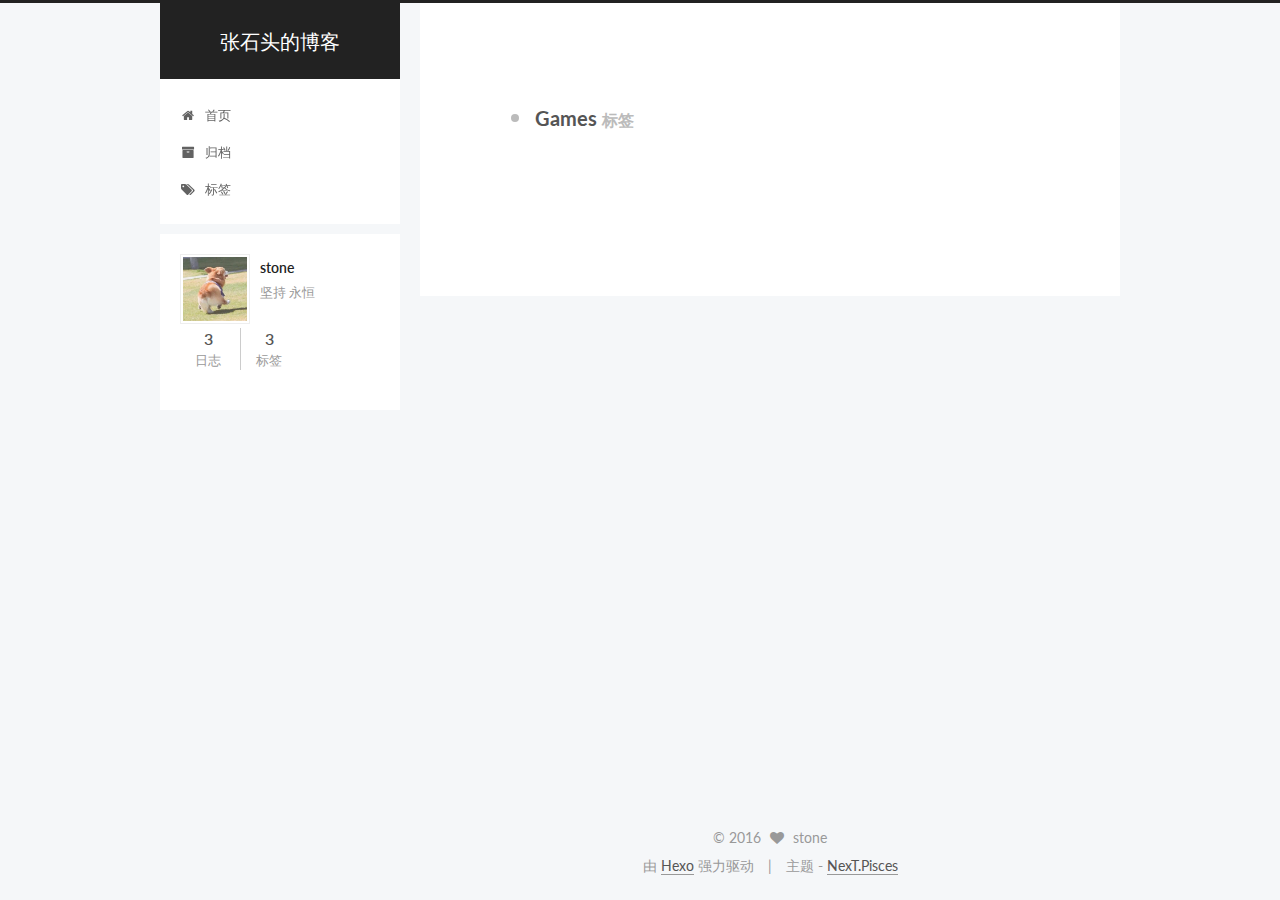
<file: tags/Games/index.html>
<!doctype html>



  


<html class="theme-next pisces use-motion">
<head>
  <meta charset="UTF-8"/>
<meta http-equiv="X-UA-Compatible" content="IE=edge,chrome=1" />
<meta name="viewport" content="width=device-width, initial-scale=1, maximum-scale=1"/>



<meta http-equiv="Cache-Control" content="no-transform" />
<meta http-equiv="Cache-Control" content="no-siteapp" />












  <link href="/vendors/fancybox/source/jquery.fancybox.css?v=2.1.5" rel="stylesheet" type="text/css"/>




  <link href="//fonts.googleapis.com/css?family=Lato:300,400,700,400italic&subset=latin,latin-ext" rel="stylesheet" type="text/css">



<link href="/vendors/font-awesome/css/font-awesome.min.css?v=4.4.0" rel="stylesheet" type="text/css" />

<link href="/css/main.css?v=0.5.0" rel="stylesheet" type="text/css" />


  <meta name="keywords" content="Hexo, NexT" />








  <link rel="shortcut icon" type="image/x-icon" href="/favicon.ico?v=0.5.0" />






<meta name="description" content="坚持 永恒">
<meta property="og:type" content="website">
<meta property="og:title" content="张石头的博客">
<meta property="og:url" content="http://yoursite.com/tags/Games/index.html">
<meta property="og:site_name" content="张石头的博客">
<meta property="og:description" content="坚持 永恒">
<meta name="twitter:card" content="summary">
<meta name="twitter:title" content="张石头的博客">
<meta name="twitter:description" content="坚持 永恒">



<script type="text/javascript" id="hexo.configuration">
  var NexT = window.NexT || {};
  var CONFIG = {
    scheme: 'Pisces',
    sidebar: {"position":"left","display":"post"},
    fancybox: true,
    motion: true,
    duoshuo: {
      userId: 0,
      author: '博主'
    }
  };
</script>

  <title> 标签: Games | 张石头的博客 </title>
</head>

<body itemscope itemtype="http://schema.org/WebPage" lang="zh-Hans">

  



  <script type="text/javascript">
    var _hmt = _hmt || [];
    (function() {
      var hm = document.createElement("script");
      hm.src = "//hm.baidu.com/hm.js?f1dbefa0830f27e0ed299cbef96dd042";
      var s = document.getElementsByTagName("script")[0];
      s.parentNode.insertBefore(hm, s);
    })();
  </script>








  
  
    
  

  <div class="container one-collumn sidebar-position-left  ">
    <div class="headband"></div>

    <header id="header" class="header" itemscope itemtype="http://schema.org/WPHeader">
      <div class="header-inner"><div class="site-meta ">
  

  <div class="custom-logo-site-title">
    <a href="/"  class="brand" rel="start">
      <span class="logo-line-before"><i></i></span>
      <span class="site-title">张石头的博客</span>
      <span class="logo-line-after"><i></i></span>
    </a>
  </div>
  <p class="site-subtitle"></p>
</div>

<div class="site-nav-toggle">
  <button>
    <span class="btn-bar"></span>
    <span class="btn-bar"></span>
    <span class="btn-bar"></span>
  </button>
</div>

<nav class="site-nav">
  

  
    <ul id="menu" class="menu">
      
        
        <li class="menu-item menu-item-home">
          <a href="/" rel="section">
            
              <i class="menu-item-icon fa fa-home fa-fw"></i> <br />
            
            首页
          </a>
        </li>
      
        
        <li class="menu-item menu-item-archives">
          <a href="/archives" rel="section">
            
              <i class="menu-item-icon fa fa-archive fa-fw"></i> <br />
            
            归档
          </a>
        </li>
      
        
        <li class="menu-item menu-item-tags">
          <a href="/tags" rel="section">
            
              <i class="menu-item-icon fa fa-tags fa-fw"></i> <br />
            
            标签
          </a>
        </li>
      

      
    </ul>
  

  
</nav>

 </div>
    </header>

    <main id="main" class="main">
      <div class="main-inner">
        <div class="content-wrap">
          <div id="content" class="content">
            

  <div id="posts" class="posts-collapse">
    <div class="collection-title">
      <h2 >
        Games
        <small>标签</small>
      </h2>
    </div>

    
      

  <article class="post post-type-normal" itemscope itemtype="http://schema.org/Article">
    <header class="post-header">

      <h1 class="post-title">
        
            <a class="post-title-link" href="/2016/03/21/test/" itemprop="url">
              
                <span itemprop="name">test</span>
              
            </a>
        
      </h1>

      <div class="post-meta">
        <time class="post-time" itemprop="dateCreated"
              datetime="2016-03-21T15:09:07+08:00"
              content="2016-03-21" >
          03-21
        </time>
      </div>

    </header>
  </article>


    
  </div>

  


          </div>
          


          

        </div>
        
          
  
  <div class="sidebar-toggle">
    <div class="sidebar-toggle-line-wrap">
      <span class="sidebar-toggle-line sidebar-toggle-line-first"></span>
      <span class="sidebar-toggle-line sidebar-toggle-line-middle"></span>
      <span class="sidebar-toggle-line sidebar-toggle-line-last"></span>
    </div>
  </div>

  <aside id="sidebar" class="sidebar">
    <div class="sidebar-inner">

      

      

      <section class="site-overview sidebar-panel  sidebar-panel-active ">
        <div class="site-author motion-element" itemprop="author" itemscope itemtype="http://schema.org/Person">
          <img class="site-author-image" itemprop="image"
               src="/images/mypic.jpg"
               alt="stone" />
          <p class="site-author-name" itemprop="name">stone</p>
          <p class="site-description motion-element" itemprop="description">坚持 永恒</p>
        </div>
        <nav class="site-state motion-element">
          <div class="site-state-item site-state-posts">
            <a href="/archives">
              <span class="site-state-item-count">3</span>
              <span class="site-state-item-name">日志</span>
            </a>
          </div>

          

          
            <div class="site-state-item site-state-tags">
              <a href="/tags">
                <span class="site-state-item-count">3</span>
                <span class="site-state-item-name">标签</span>
              </a>
            </div>
          

        </nav>

        

        <div class="links-of-author motion-element">
          
        </div>

        
        

        
        <div class="links-of-blogroll motion-element">
          
        </div>

      </section>

      

    </div>
  </aside>


        
      </div>
    </main>

    <footer id="footer" class="footer">
      <div class="footer-inner">
        <div class="copyright" >
  
  &copy; 
  <span itemprop="copyrightYear">2016</span>
  <span class="with-love">
    <i class="fa fa-heart"></i>
  </span>
  <span class="author" itemprop="copyrightHolder">stone</span>
</div>

<div class="powered-by">
  由 <a class="theme-link" href="http://hexo.io">Hexo</a> 强力驱动
</div>

<div class="theme-info">
  主题 -
  <a class="theme-link" href="https://github.com/iissnan/hexo-theme-next">
    NexT.Pisces
  </a>
</div>



      </div>
    </footer>

    <div class="back-to-top">
      <i class="fa fa-arrow-up"></i>
    </div>
  </div>

  


  




<script type="text/javascript">
  if (Object.prototype.toString.call(window.Promise) !== '[object Function]') {
    window.Promise = null;
  }
</script>


  <script type="text/javascript" src="/vendors/jquery/index.js?v=2.1.3"></script>

  <script type="text/javascript" src="/vendors/fastclick/lib/fastclick.min.js?v=1.0.6"></script>

  <script type="text/javascript" src="/vendors/jquery_lazyload/jquery.lazyload.js?v=1.9.7"></script>

  <script type="text/javascript" src="/vendors/velocity/velocity.min.js"></script>

  <script type="text/javascript" src="/vendors/velocity/velocity.ui.min.js"></script>

  <script type="text/javascript" src="/vendors/fancybox/source/jquery.fancybox.pack.js"></script>


  


  <script type="text/javascript" src="/js/src/utils.js?v=0.5.0"></script>

  <script type="text/javascript" src="/js/src/motion.js?v=0.5.0"></script>



  
  


  <script type="text/javascript" src="/js/src/affix.js?v=0.5.0"></script>

  <script type="text/javascript" src="/js/src/schemes/pisces.js?v=0.5.0"></script>



  

  


  <script type="text/javascript" src="/js/src/bootstrap.js?v=0.5.0"></script>



  

  
    
  

  <script type="text/javascript">
    var duoshuoQuery = {short_name:"ahzhangl"};
    (function() {
      var ds = document.createElement('script');
      ds.type = 'text/javascript';ds.async = true;
      ds.id = 'duoshuo-script';
      ds.src = (document.location.protocol == 'https:' ? 'https:' : 'http:') + '//static.duoshuo.com/embed.js';
      ds.charset = 'UTF-8';
      (document.getElementsByTagName('head')[0]
      || document.getElementsByTagName('body')[0]).appendChild(ds);
    })();
  </script>

  
    
  





  
  
  

  

  
  <script src="https://cdn1.lncld.net/static/js/av-core-mini-0.6.1.js"></script>
  <script>AV.initialize("PSfSbFYlij2lo1M0zVkOeMwi-gzGzoHsz", "5FapWIblwjNffTda6jGA7Yll");</script>
  <script>
    function showTime(Counter) {
      var query = new AV.Query(Counter);
      var entries = [];
      var $visitors = $(".leancloud_visitors");

      $visitors.each(function () {
        entries.push( $(this).attr("id").trim() );
      });

      query.containedIn('url', entries);
      query.find()
        .done(function (results) {
          var COUNT_CONTAINER_REF = '.leancloud-visitors-count';

          if (results.length === 0) {
            $visitors.find(COUNT_CONTAINER_REF).text(0);
            return;
          }

          for (var i = 0; i < results.length; i++) {
            var item = results[i];
            var url = item.get('url');
            var time = item.get('time');
            var element = document.getElementById(url);

            $(element).find(COUNT_CONTAINER_REF).text(time);
          }
        })
        .fail(function (object, error) {
          console.log("Error: " + error.code + " " + error.message);
        });
    }

    function addCount(Counter) {
      var $visitors = $(".leancloud_visitors");
      var url = $visitors.attr('id').trim();
      var title = $visitors.attr('data-flag-title').trim();
      var query = new AV.Query(Counter);

      query.equalTo("url", url);
      query.find({
        success: function(results) {
          if (results.length > 0) {
            var counter = results[0];
            counter.fetchWhenSave(true);
            counter.increment("time");
            counter.save(null, {
              success: function(counter) {
                var $element = $(document.getElementById(url));
                $element.find('.leancloud-visitors-count').text(counter.get('time'));
              },
              error: function(counter, error) {
                console.log('Failed to save Visitor num, with error message: ' + error.message);
              }
            });
          } else {
            var newcounter = new Counter();
            newcounter.set("title", title);
            newcounter.set("url", url);
            newcounter.set("time", 1);
            newcounter.save(null, {
              success: function(newcounter) {
                var $element = $(document.getElementById(url));
                $element.find('.leancloud-visitors-count').text(newcounter.get('time'));
              },
              error: function(newcounter, error) {
                console.log('Failed to create');
              }
            });
          }
        },
        error: function(error) {
          console.log('Error:' + error.code + " " + error.message);
        }
      });
    }

    $(function() {
      var Counter = AV.Object.extend("Counter");
      if ($('.leancloud_visitors').length == 1) {
        addCount(Counter);
      } else if ($('.post-title-link').length > 1) {
        showTime(Counter);
      }
    });
  </script>




</body>
</html>
</file>
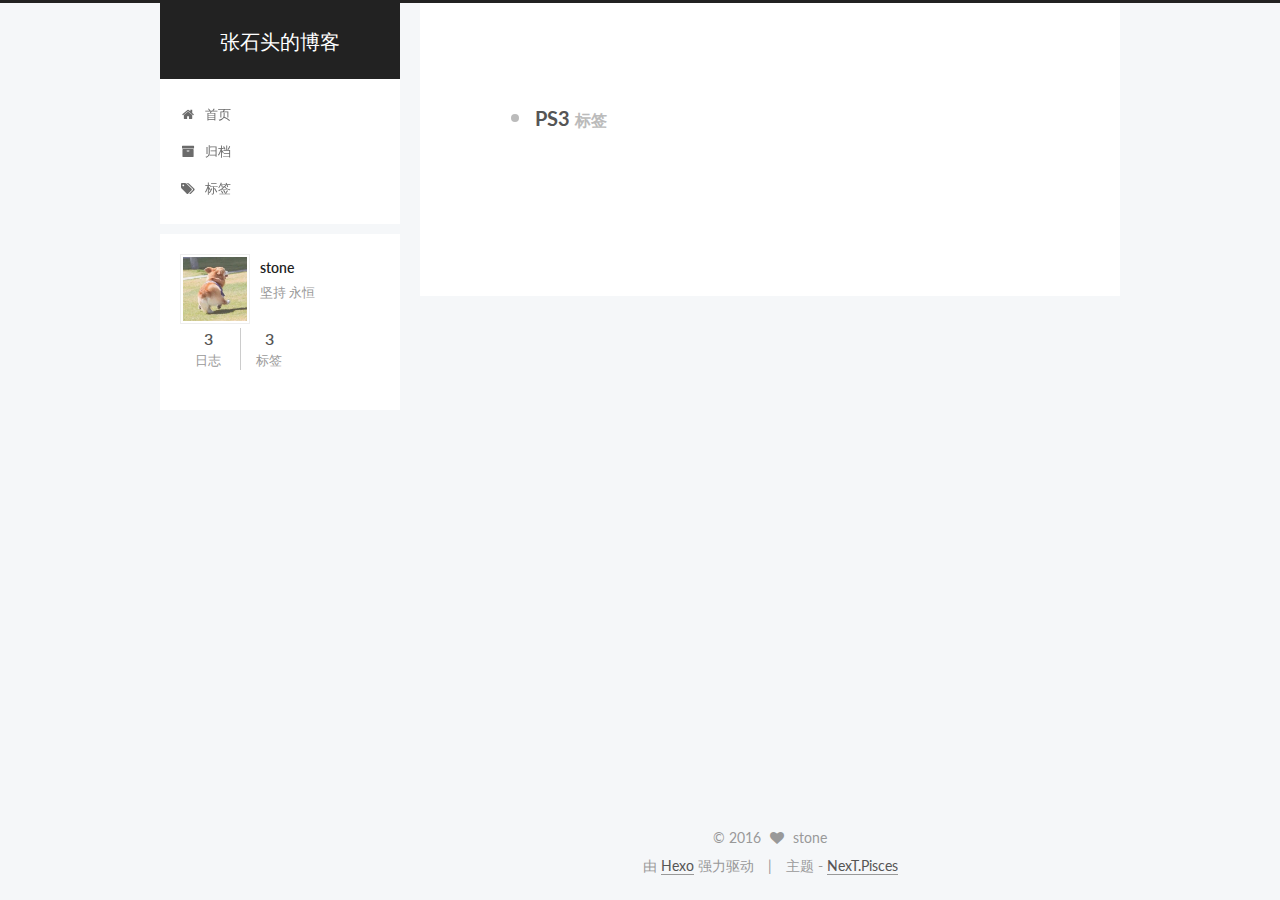
<file: tags/PS3/index.html>
<!doctype html>



  


<html class="theme-next pisces use-motion">
<head>
  <meta charset="UTF-8"/>
<meta http-equiv="X-UA-Compatible" content="IE=edge,chrome=1" />
<meta name="viewport" content="width=device-width, initial-scale=1, maximum-scale=1"/>



<meta http-equiv="Cache-Control" content="no-transform" />
<meta http-equiv="Cache-Control" content="no-siteapp" />












  <link href="/vendors/fancybox/source/jquery.fancybox.css?v=2.1.5" rel="stylesheet" type="text/css"/>




  <link href="//fonts.googleapis.com/css?family=Lato:300,400,700,400italic&subset=latin,latin-ext" rel="stylesheet" type="text/css">



<link href="/vendors/font-awesome/css/font-awesome.min.css?v=4.4.0" rel="stylesheet" type="text/css" />

<link href="/css/main.css?v=0.5.0" rel="stylesheet" type="text/css" />


  <meta name="keywords" content="Hexo, NexT" />








  <link rel="shortcut icon" type="image/x-icon" href="/favicon.ico?v=0.5.0" />






<meta name="description" content="坚持 永恒">
<meta property="og:type" content="website">
<meta property="og:title" content="张石头的博客">
<meta property="og:url" content="http://yoursite.com/tags/PS3/index.html">
<meta property="og:site_name" content="张石头的博客">
<meta property="og:description" content="坚持 永恒">
<meta name="twitter:card" content="summary">
<meta name="twitter:title" content="张石头的博客">
<meta name="twitter:description" content="坚持 永恒">



<script type="text/javascript" id="hexo.configuration">
  var NexT = window.NexT || {};
  var CONFIG = {
    scheme: 'Pisces',
    sidebar: {"position":"left","display":"post"},
    fancybox: true,
    motion: true,
    duoshuo: {
      userId: 0,
      author: '博主'
    }
  };
</script>

  <title> 标签: PS3 | 张石头的博客 </title>
</head>

<body itemscope itemtype="http://schema.org/WebPage" lang="zh-Hans">

  



  <script type="text/javascript">
    var _hmt = _hmt || [];
    (function() {
      var hm = document.createElement("script");
      hm.src = "//hm.baidu.com/hm.js?f1dbefa0830f27e0ed299cbef96dd042";
      var s = document.getElementsByTagName("script")[0];
      s.parentNode.insertBefore(hm, s);
    })();
  </script>








  
  
    
  

  <div class="container one-collumn sidebar-position-left  ">
    <div class="headband"></div>

    <header id="header" class="header" itemscope itemtype="http://schema.org/WPHeader">
      <div class="header-inner"><div class="site-meta ">
  

  <div class="custom-logo-site-title">
    <a href="/"  class="brand" rel="start">
      <span class="logo-line-before"><i></i></span>
      <span class="site-title">张石头的博客</span>
      <span class="logo-line-after"><i></i></span>
    </a>
  </div>
  <p class="site-subtitle"></p>
</div>

<div class="site-nav-toggle">
  <button>
    <span class="btn-bar"></span>
    <span class="btn-bar"></span>
    <span class="btn-bar"></span>
  </button>
</div>

<nav class="site-nav">
  

  
    <ul id="menu" class="menu">
      
        
        <li class="menu-item menu-item-home">
          <a href="/" rel="section">
            
              <i class="menu-item-icon fa fa-home fa-fw"></i> <br />
            
            首页
          </a>
        </li>
      
        
        <li class="menu-item menu-item-archives">
          <a href="/archives" rel="section">
            
              <i class="menu-item-icon fa fa-archive fa-fw"></i> <br />
            
            归档
          </a>
        </li>
      
        
        <li class="menu-item menu-item-tags">
          <a href="/tags" rel="section">
            
              <i class="menu-item-icon fa fa-tags fa-fw"></i> <br />
            
            标签
          </a>
        </li>
      

      
    </ul>
  

  
</nav>

 </div>
    </header>

    <main id="main" class="main">
      <div class="main-inner">
        <div class="content-wrap">
          <div id="content" class="content">
            

  <div id="posts" class="posts-collapse">
    <div class="collection-title">
      <h2 >
        PS3
        <small>标签</small>
      </h2>
    </div>

    
      

  <article class="post post-type-normal" itemscope itemtype="http://schema.org/Article">
    <header class="post-header">

      <h1 class="post-title">
        
            <a class="post-title-link" href="/2016/03/21/test/" itemprop="url">
              
                <span itemprop="name">test</span>
              
            </a>
        
      </h1>

      <div class="post-meta">
        <time class="post-time" itemprop="dateCreated"
              datetime="2016-03-21T15:09:07+08:00"
              content="2016-03-21" >
          03-21
        </time>
      </div>

    </header>
  </article>


    
  </div>

  


          </div>
          


          

        </div>
        
          
  
  <div class="sidebar-toggle">
    <div class="sidebar-toggle-line-wrap">
      <span class="sidebar-toggle-line sidebar-toggle-line-first"></span>
      <span class="sidebar-toggle-line sidebar-toggle-line-middle"></span>
      <span class="sidebar-toggle-line sidebar-toggle-line-last"></span>
    </div>
  </div>

  <aside id="sidebar" class="sidebar">
    <div class="sidebar-inner">

      

      

      <section class="site-overview sidebar-panel  sidebar-panel-active ">
        <div class="site-author motion-element" itemprop="author" itemscope itemtype="http://schema.org/Person">
          <img class="site-author-image" itemprop="image"
               src="/images/mypic.jpg"
               alt="stone" />
          <p class="site-author-name" itemprop="name">stone</p>
          <p class="site-description motion-element" itemprop="description">坚持 永恒</p>
        </div>
        <nav class="site-state motion-element">
          <div class="site-state-item site-state-posts">
            <a href="/archives">
              <span class="site-state-item-count">3</span>
              <span class="site-state-item-name">日志</span>
            </a>
          </div>

          

          
            <div class="site-state-item site-state-tags">
              <a href="/tags">
                <span class="site-state-item-count">3</span>
                <span class="site-state-item-name">标签</span>
              </a>
            </div>
          

        </nav>

        

        <div class="links-of-author motion-element">
          
        </div>

        
        

        
        <div class="links-of-blogroll motion-element">
          
        </div>

      </section>

      

    </div>
  </aside>


        
      </div>
    </main>

    <footer id="footer" class="footer">
      <div class="footer-inner">
        <div class="copyright" >
  
  &copy; 
  <span itemprop="copyrightYear">2016</span>
  <span class="with-love">
    <i class="fa fa-heart"></i>
  </span>
  <span class="author" itemprop="copyrightHolder">stone</span>
</div>

<div class="powered-by">
  由 <a class="theme-link" href="http://hexo.io">Hexo</a> 强力驱动
</div>

<div class="theme-info">
  主题 -
  <a class="theme-link" href="https://github.com/iissnan/hexo-theme-next">
    NexT.Pisces
  </a>
</div>



      </div>
    </footer>

    <div class="back-to-top">
      <i class="fa fa-arrow-up"></i>
    </div>
  </div>

  


  




<script type="text/javascript">
  if (Object.prototype.toString.call(window.Promise) !== '[object Function]') {
    window.Promise = null;
  }
</script>


  <script type="text/javascript" src="/vendors/jquery/index.js?v=2.1.3"></script>

  <script type="text/javascript" src="/vendors/fastclick/lib/fastclick.min.js?v=1.0.6"></script>

  <script type="text/javascript" src="/vendors/jquery_lazyload/jquery.lazyload.js?v=1.9.7"></script>

  <script type="text/javascript" src="/vendors/velocity/velocity.min.js"></script>

  <script type="text/javascript" src="/vendors/velocity/velocity.ui.min.js"></script>

  <script type="text/javascript" src="/vendors/fancybox/source/jquery.fancybox.pack.js"></script>


  


  <script type="text/javascript" src="/js/src/utils.js?v=0.5.0"></script>

  <script type="text/javascript" src="/js/src/motion.js?v=0.5.0"></script>



  
  


  <script type="text/javascript" src="/js/src/affix.js?v=0.5.0"></script>

  <script type="text/javascript" src="/js/src/schemes/pisces.js?v=0.5.0"></script>



  

  


  <script type="text/javascript" src="/js/src/bootstrap.js?v=0.5.0"></script>



  

  
    
  

  <script type="text/javascript">
    var duoshuoQuery = {short_name:"ahzhangl"};
    (function() {
      var ds = document.createElement('script');
      ds.type = 'text/javascript';ds.async = true;
      ds.id = 'duoshuo-script';
      ds.src = (document.location.protocol == 'https:' ? 'https:' : 'http:') + '//static.duoshuo.com/embed.js';
      ds.charset = 'UTF-8';
      (document.getElementsByTagName('head')[0]
      || document.getElementsByTagName('body')[0]).appendChild(ds);
    })();
  </script>

  
    
  





  
  
  

  

  
  <script src="https://cdn1.lncld.net/static/js/av-core-mini-0.6.1.js"></script>
  <script>AV.initialize("PSfSbFYlij2lo1M0zVkOeMwi-gzGzoHsz", "5FapWIblwjNffTda6jGA7Yll");</script>
  <script>
    function showTime(Counter) {
      var query = new AV.Query(Counter);
      var entries = [];
      var $visitors = $(".leancloud_visitors");

      $visitors.each(function () {
        entries.push( $(this).attr("id").trim() );
      });

      query.containedIn('url', entries);
      query.find()
        .done(function (results) {
          var COUNT_CONTAINER_REF = '.leancloud-visitors-count';

          if (results.length === 0) {
            $visitors.find(COUNT_CONTAINER_REF).text(0);
            return;
          }

          for (var i = 0; i < results.length; i++) {
            var item = results[i];
            var url = item.get('url');
            var time = item.get('time');
            var element = document.getElementById(url);

            $(element).find(COUNT_CONTAINER_REF).text(time);
          }
        })
        .fail(function (object, error) {
          console.log("Error: " + error.code + " " + error.message);
        });
    }

    function addCount(Counter) {
      var $visitors = $(".leancloud_visitors");
      var url = $visitors.attr('id').trim();
      var title = $visitors.attr('data-flag-title').trim();
      var query = new AV.Query(Counter);

      query.equalTo("url", url);
      query.find({
        success: function(results) {
          if (results.length > 0) {
            var counter = results[0];
            counter.fetchWhenSave(true);
            counter.increment("time");
            counter.save(null, {
              success: function(counter) {
                var $element = $(document.getElementById(url));
                $element.find('.leancloud-visitors-count').text(counter.get('time'));
              },
              error: function(counter, error) {
                console.log('Failed to save Visitor num, with error message: ' + error.message);
              }
            });
          } else {
            var newcounter = new Counter();
            newcounter.set("title", title);
            newcounter.set("url", url);
            newcounter.set("time", 1);
            newcounter.save(null, {
              success: function(newcounter) {
                var $element = $(document.getElementById(url));
                $element.find('.leancloud-visitors-count').text(newcounter.get('time'));
              },
              error: function(newcounter, error) {
                console.log('Failed to create');
              }
            });
          }
        },
        error: function(error) {
          console.log('Error:' + error.code + " " + error.message);
        }
      });
    }

    $(function() {
      var Counter = AV.Object.extend("Counter");
      if ($('.leancloud_visitors').length == 1) {
        addCount(Counter);
      } else if ($('.post-title-link').length > 1) {
        showTime(Counter);
      }
    });
  </script>




</body>
</html>
</file>
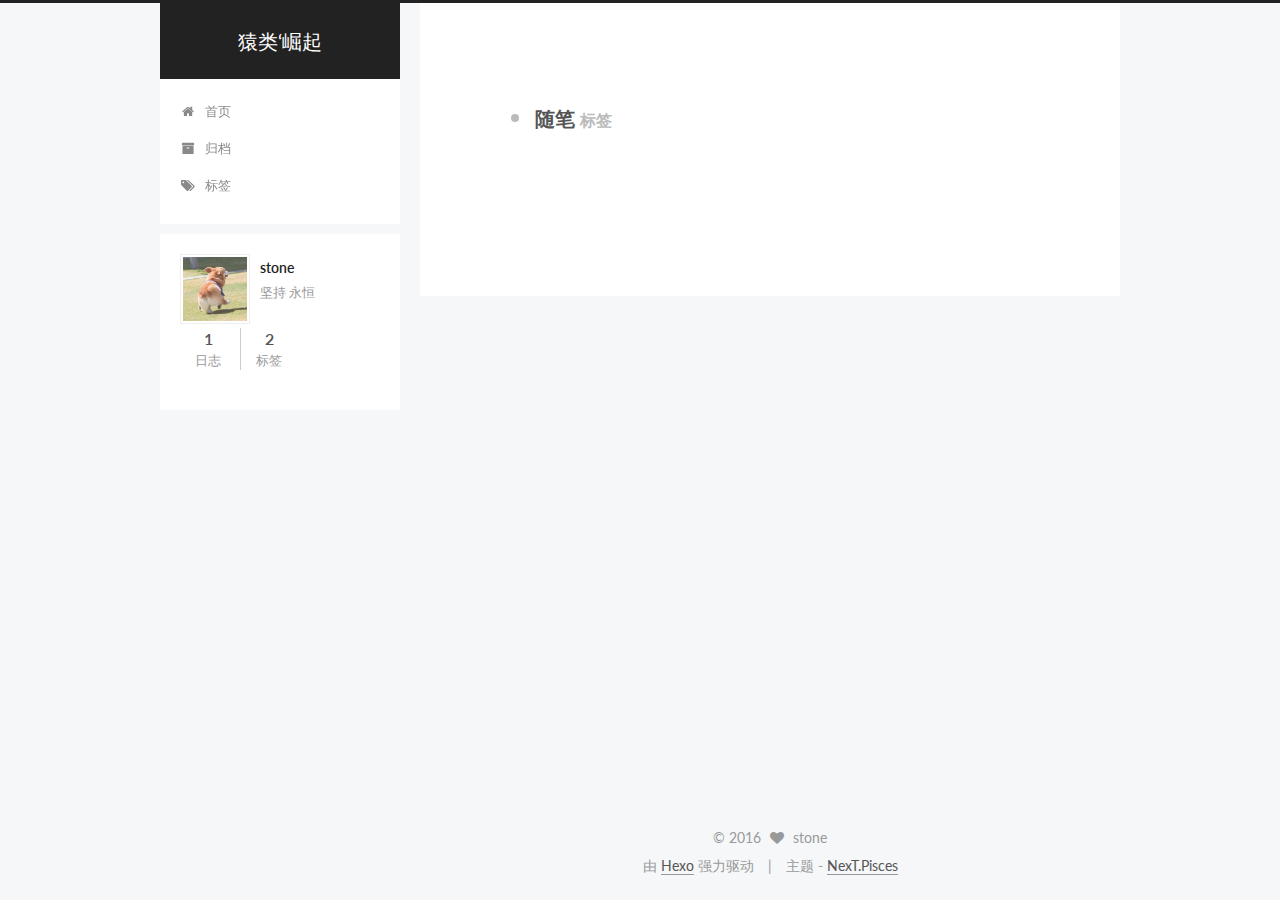
<file: tags/随笔/index.html>
<!doctype html>



  


<html class="theme-next pisces use-motion">
<head>
  <meta charset="UTF-8"/>
<meta http-equiv="X-UA-Compatible" content="IE=edge,chrome=1" />
<meta name="viewport" content="width=device-width, initial-scale=1, maximum-scale=1"/>



<meta http-equiv="Cache-Control" content="no-transform" />
<meta http-equiv="Cache-Control" content="no-siteapp" />












  <link href="/vendors/fancybox/source/jquery.fancybox.css?v=2.1.5" rel="stylesheet" type="text/css"/>




  <link href="//fonts.googleapis.com/css?family=Lato:300,400,700,400italic&subset=latin,latin-ext" rel="stylesheet" type="text/css">



<link href="/vendors/font-awesome/css/font-awesome.min.css?v=4.4.0" rel="stylesheet" type="text/css" />

<link href="/css/main.css?v=0.5.0" rel="stylesheet" type="text/css" />


  <meta name="keywords" content="Hexo, NexT" />








  <link rel="shortcut icon" type="image/x-icon" href="/favicon.ico?v=0.5.0" />






<meta name="description" content="坚持 永恒">
<meta property="og:type" content="website">
<meta property="og:title" content="猿类‘崛起">
<meta property="og:url" content="http://yoursite.com/tags/随笔/index.html">
<meta property="og:site_name" content="猿类‘崛起">
<meta property="og:description" content="坚持 永恒">
<meta name="twitter:card" content="summary">
<meta name="twitter:title" content="猿类‘崛起">
<meta name="twitter:description" content="坚持 永恒">



<script type="text/javascript" id="hexo.configuration">
  var NexT = window.NexT || {};
  var CONFIG = {
    scheme: 'Pisces',
    sidebar: {"position":"left","display":"post"},
    fancybox: true,
    motion: true,
    duoshuo: {
      userId: 0,
      author: '博主'
    }
  };
</script>

  <title> 标签: 随笔 | 猿类‘崛起 </title>
</head>

<body itemscope itemtype="http://schema.org/WebPage" lang="zh-Hans">

  



  <script type="text/javascript">
    var _hmt = _hmt || [];
    (function() {
      var hm = document.createElement("script");
      hm.src = "//hm.baidu.com/hm.js?f1dbefa0830f27e0ed299cbef96dd042";
      var s = document.getElementsByTagName("script")[0];
      s.parentNode.insertBefore(hm, s);
    })();
  </script>








  
  
    
  

  <div class="container one-collumn sidebar-position-left  ">
    <div class="headband"></div>

    <header id="header" class="header" itemscope itemtype="http://schema.org/WPHeader">
      <div class="header-inner"><div class="site-meta ">
  

  <div class="custom-logo-site-title">
    <a href="/"  class="brand" rel="start">
      <span class="logo-line-before"><i></i></span>
      <span class="site-title">猿类‘崛起</span>
      <span class="logo-line-after"><i></i></span>
    </a>
  </div>
  <p class="site-subtitle"></p>
</div>

<div class="site-nav-toggle">
  <button>
    <span class="btn-bar"></span>
    <span class="btn-bar"></span>
    <span class="btn-bar"></span>
  </button>
</div>

<nav class="site-nav">
  

  
    <ul id="menu" class="menu">
      
        
        <li class="menu-item menu-item-home">
          <a href="/" rel="section">
            
              <i class="menu-item-icon fa fa-home fa-fw"></i> <br />
            
            首页
          </a>
        </li>
      
        
        <li class="menu-item menu-item-archives">
          <a href="/archives" rel="section">
            
              <i class="menu-item-icon fa fa-archive fa-fw"></i> <br />
            
            归档
          </a>
        </li>
      
        
        <li class="menu-item menu-item-tags">
          <a href="/tags" rel="section">
            
              <i class="menu-item-icon fa fa-tags fa-fw"></i> <br />
            
            标签
          </a>
        </li>
      

      
    </ul>
  

  
</nav>

 </div>
    </header>

    <main id="main" class="main">
      <div class="main-inner">
        <div class="content-wrap">
          <div id="content" class="content">
            

  <div id="posts" class="posts-collapse">
    <div class="collection-title">
      <h2 >
        随笔
        <small>标签</small>
      </h2>
    </div>

    
      

  <article class="post post-type-normal" itemscope itemtype="http://schema.org/Article">
    <header class="post-header">

      <h1 class="post-title">
        
            <a class="post-title-link" href="/2016/03/18/android6.0权限/" itemprop="url">
              
                <span itemprop="name">Android 6.0 权限管理的学习</span>
              
            </a>
        
      </h1>

      <div class="post-meta">
        <time class="post-time" itemprop="dateCreated"
              datetime="2016-03-18T17:07:19+08:00"
              content="2016-03-18" >
          03-18
        </time>
      </div>

    </header>
  </article>


    
  </div>

  


          </div>
          


          

        </div>
        
          
  
  <div class="sidebar-toggle">
    <div class="sidebar-toggle-line-wrap">
      <span class="sidebar-toggle-line sidebar-toggle-line-first"></span>
      <span class="sidebar-toggle-line sidebar-toggle-line-middle"></span>
      <span class="sidebar-toggle-line sidebar-toggle-line-last"></span>
    </div>
  </div>

  <aside id="sidebar" class="sidebar">
    <div class="sidebar-inner">

      

      

      <section class="site-overview sidebar-panel  sidebar-panel-active ">
        <div class="site-author motion-element" itemprop="author" itemscope itemtype="http://schema.org/Person">
          <img class="site-author-image" itemprop="image"
               src="/images/mypic.jpg"
               alt="stone" />
          <p class="site-author-name" itemprop="name">stone</p>
          <p class="site-description motion-element" itemprop="description">坚持 永恒</p>
        </div>
        <nav class="site-state motion-element">
          <div class="site-state-item site-state-posts">
            <a href="/archives">
              <span class="site-state-item-count">1</span>
              <span class="site-state-item-name">日志</span>
            </a>
          </div>

          

          
            <div class="site-state-item site-state-tags">
              <a href="/tags">
                <span class="site-state-item-count">2</span>
                <span class="site-state-item-name">标签</span>
              </a>
            </div>
          

        </nav>

        

        <div class="links-of-author motion-element">
          
        </div>

        
        

        
        <div class="links-of-blogroll motion-element">
          
        </div>

      </section>

      

    </div>
  </aside>


        
      </div>
    </main>

    <footer id="footer" class="footer">
      <div class="footer-inner">
        <div class="copyright" >
  
  &copy; 
  <span itemprop="copyrightYear">2016</span>
  <span class="with-love">
    <i class="fa fa-heart"></i>
  </span>
  <span class="author" itemprop="copyrightHolder">stone</span>
</div>

<div class="powered-by">
  由 <a class="theme-link" href="http://hexo.io">Hexo</a> 强力驱动
</div>

<div class="theme-info">
  主题 -
  <a class="theme-link" href="https://github.com/iissnan/hexo-theme-next">
    NexT.Pisces
  </a>
</div>



      </div>
    </footer>

    <div class="back-to-top">
      <i class="fa fa-arrow-up"></i>
    </div>
  </div>

  


  




<script type="text/javascript">
  if (Object.prototype.toString.call(window.Promise) !== '[object Function]') {
    window.Promise = null;
  }
</script>


  <script type="text/javascript" src="/vendors/jquery/index.js?v=2.1.3"></script>

  <script type="text/javascript" src="/vendors/fastclick/lib/fastclick.min.js?v=1.0.6"></script>

  <script type="text/javascript" src="/vendors/jquery_lazyload/jquery.lazyload.js?v=1.9.7"></script>

  <script type="text/javascript" src="/vendors/velocity/velocity.min.js"></script>

  <script type="text/javascript" src="/vendors/velocity/velocity.ui.min.js"></script>

  <script type="text/javascript" src="/vendors/fancybox/source/jquery.fancybox.pack.js"></script>


  


  <script type="text/javascript" src="/js/src/utils.js?v=0.5.0"></script>

  <script type="text/javascript" src="/js/src/motion.js?v=0.5.0"></script>



  
  


  <script type="text/javascript" src="/js/src/affix.js?v=0.5.0"></script>

  <script type="text/javascript" src="/js/src/schemes/pisces.js?v=0.5.0"></script>



  

  


  <script type="text/javascript" src="/js/src/bootstrap.js?v=0.5.0"></script>



  

  
    
  

  <script type="text/javascript">
    var duoshuoQuery = {short_name:"ahzhangl"};
    (function() {
      var ds = document.createElement('script');
      ds.type = 'text/javascript';ds.async = true;
      ds.id = 'duoshuo-script';
      ds.src = (document.location.protocol == 'https:' ? 'https:' : 'http:') + '//static.duoshuo.com/embed.js';
      ds.charset = 'UTF-8';
      (document.getElementsByTagName('head')[0]
      || document.getElementsByTagName('body')[0]).appendChild(ds);
    })();
  </script>

  
    
  





  
  
  

  

  
  <script src="https://cdn1.lncld.net/static/js/av-core-mini-0.6.1.js"></script>
  <script>AV.initialize("PSfSbFYlij2lo1M0zVkOeMwi-gzGzoHsz", "5FapWIblwjNffTda6jGA7Yll");</script>
  <script>
    function showTime(Counter) {
      var query = new AV.Query(Counter);
      var entries = [];
      var $visitors = $(".leancloud_visitors");

      $visitors.each(function () {
        entries.push( $(this).attr("id").trim() );
      });

      query.containedIn('url', entries);
      query.find()
        .done(function (results) {
          var COUNT_CONTAINER_REF = '.leancloud-visitors-count';

          if (results.length === 0) {
            $visitors.find(COUNT_CONTAINER_REF).text(0);
            return;
          }

          for (var i = 0; i < results.length; i++) {
            var item = results[i];
            var url = item.get('url');
            var time = item.get('time');
            var element = document.getElementById(url);

            $(element).find(COUNT_CONTAINER_REF).text(time);
          }
        })
        .fail(function (object, error) {
          console.log("Error: " + error.code + " " + error.message);
        });
    }

    function addCount(Counter) {
      var $visitors = $(".leancloud_visitors");
      var url = $visitors.attr('id').trim();
      var title = $visitors.attr('data-flag-title').trim();
      var query = new AV.Query(Counter);

      query.equalTo("url", url);
      query.find({
        success: function(results) {
          if (results.length > 0) {
            var counter = results[0];
            counter.fetchWhenSave(true);
            counter.increment("time");
            counter.save(null, {
              success: function(counter) {
                var $element = $(document.getElementById(url));
                $element.find('.leancloud-visitors-count').text(counter.get('time'));
              },
              error: function(counter, error) {
                console.log('Failed to save Visitor num, with error message: ' + error.message);
              }
            });
          } else {
            var newcounter = new Counter();
            newcounter.set("title", title);
            newcounter.set("url", url);
            newcounter.set("time", 1);
            newcounter.save(null, {
              success: function(newcounter) {
                var $element = $(document.getElementById(url));
                $element.find('.leancloud-visitors-count').text(newcounter.get('time'));
              },
              error: function(newcounter, error) {
                console.log('Failed to create');
              }
            });
          }
        },
        error: function(error) {
          console.log('Error:' + error.code + " " + error.message);
        }
      });
    }

    $(function() {
      var Counter = AV.Object.extend("Counter");
      if ($('.leancloud_visitors').length == 1) {
        addCount(Counter);
      } else if ($('.post-title-link').length > 1) {
        showTime(Counter);
      }
    });
  </script>




</body>
</html>
</file>
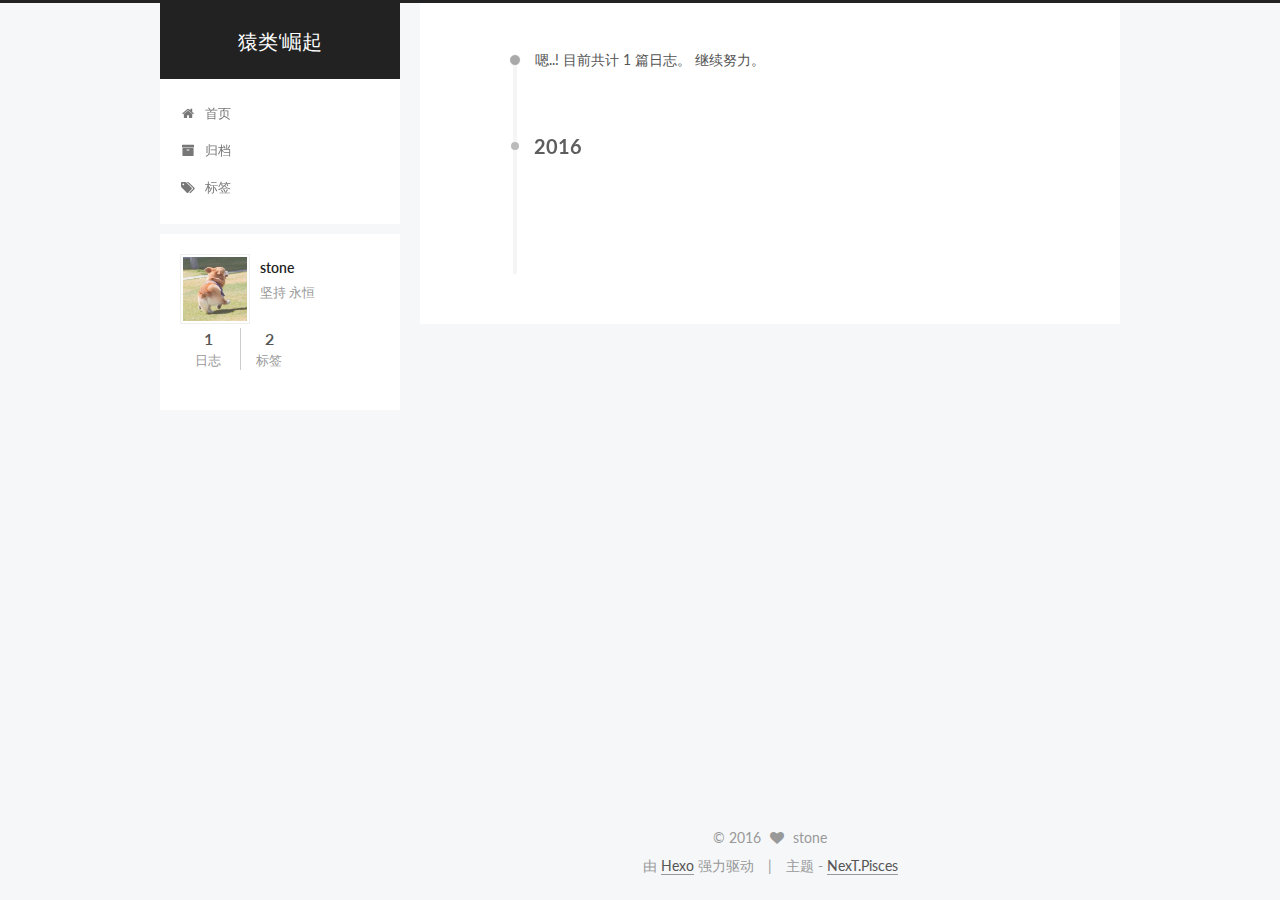
<file: archives/2016/03/index.html>
<!doctype html>



  


<html class="theme-next pisces use-motion">
<head>
  <meta charset="UTF-8"/>
<meta http-equiv="X-UA-Compatible" content="IE=edge,chrome=1" />
<meta name="viewport" content="width=device-width, initial-scale=1, maximum-scale=1"/>



<meta http-equiv="Cache-Control" content="no-transform" />
<meta http-equiv="Cache-Control" content="no-siteapp" />












  <link href="/vendors/fancybox/source/jquery.fancybox.css?v=2.1.5" rel="stylesheet" type="text/css"/>




  <link href="//fonts.googleapis.com/css?family=Lato:300,400,700,400italic&subset=latin,latin-ext" rel="stylesheet" type="text/css">



<link href="/vendors/font-awesome/css/font-awesome.min.css?v=4.4.0" rel="stylesheet" type="text/css" />

<link href="/css/main.css?v=0.5.0" rel="stylesheet" type="text/css" />


  <meta name="keywords" content="Hexo, NexT" />








  <link rel="shortcut icon" type="image/x-icon" href="/favicon.ico?v=0.5.0" />






<meta name="description" content="坚持 永恒">
<meta property="og:type" content="website">
<meta property="og:title" content="猿类‘崛起">
<meta property="og:url" content="http://yoursite.com/archives/2016/03/index.html">
<meta property="og:site_name" content="猿类‘崛起">
<meta property="og:description" content="坚持 永恒">
<meta name="twitter:card" content="summary">
<meta name="twitter:title" content="猿类‘崛起">
<meta name="twitter:description" content="坚持 永恒">



<script type="text/javascript" id="hexo.configuration">
  var NexT = window.NexT || {};
  var CONFIG = {
    scheme: 'Pisces',
    sidebar: {"position":"left","display":"post"},
    fancybox: true,
    motion: true,
    duoshuo: {
      userId: 0,
      author: '博主'
    }
  };
</script>

  <title> 归档 | 猿类‘崛起 </title>
</head>

<body itemscope itemtype="http://schema.org/WebPage" lang="zh-Hans">

  



  <script type="text/javascript">
    var _hmt = _hmt || [];
    (function() {
      var hm = document.createElement("script");
      hm.src = "//hm.baidu.com/hm.js?f1dbefa0830f27e0ed299cbef96dd042";
      var s = document.getElementsByTagName("script")[0];
      s.parentNode.insertBefore(hm, s);
    })();
  </script>








  
  
    
  

  <div class="container one-collumn sidebar-position-left  page-archive  ">
    <div class="headband"></div>

    <header id="header" class="header" itemscope itemtype="http://schema.org/WPHeader">
      <div class="header-inner"><div class="site-meta ">
  

  <div class="custom-logo-site-title">
    <a href="/"  class="brand" rel="start">
      <span class="logo-line-before"><i></i></span>
      <span class="site-title">猿类‘崛起</span>
      <span class="logo-line-after"><i></i></span>
    </a>
  </div>
  <p class="site-subtitle"></p>
</div>

<div class="site-nav-toggle">
  <button>
    <span class="btn-bar"></span>
    <span class="btn-bar"></span>
    <span class="btn-bar"></span>
  </button>
</div>

<nav class="site-nav">
  

  
    <ul id="menu" class="menu">
      
        
        <li class="menu-item menu-item-home">
          <a href="/" rel="section">
            
              <i class="menu-item-icon fa fa-home fa-fw"></i> <br />
            
            首页
          </a>
        </li>
      
        
        <li class="menu-item menu-item-archives">
          <a href="/archives" rel="section">
            
              <i class="menu-item-icon fa fa-archive fa-fw"></i> <br />
            
            归档
          </a>
        </li>
      
        
        <li class="menu-item menu-item-tags">
          <a href="/tags" rel="section">
            
              <i class="menu-item-icon fa fa-tags fa-fw"></i> <br />
            
            标签
          </a>
        </li>
      

      
    </ul>
  

  
</nav>

 </div>
    </header>

    <main id="main" class="main">
      <div class="main-inner">
        <div class="content-wrap">
          <div id="content" class="content">
            

  <section id="posts" class="posts-collapse">
    <span class="archive-move-on"></span>

    <span class="archive-page-counter">
      
      
      
        
      
      嗯..! 目前共计 1 篇日志。 继续努力。
    </span>

    

      
      
      

      
        
        <div class="collection-title">
          <h2 class="archive-year motion-element" id="archive-year-2016">2016</h2>
        </div>
      
      

      

  <article class="post post-type-normal" itemscope itemtype="http://schema.org/Article">
    <header class="post-header">

      <h1 class="post-title">
        
            <a class="post-title-link" href="/2016/03/18/android6.0权限/" itemprop="url">
              
                <span itemprop="name">Android 6.0 权限管理的学习</span>
              
            </a>
        
      </h1>

      <div class="post-meta">
        <time class="post-time" itemprop="dateCreated"
              datetime="2016-03-18T17:07:19+08:00"
              content="2016-03-18" >
          03-18
        </time>
      </div>

    </header>
  </article>



    

  </section>

  



          </div>
          


          

        </div>
        
          
  
  <div class="sidebar-toggle">
    <div class="sidebar-toggle-line-wrap">
      <span class="sidebar-toggle-line sidebar-toggle-line-first"></span>
      <span class="sidebar-toggle-line sidebar-toggle-line-middle"></span>
      <span class="sidebar-toggle-line sidebar-toggle-line-last"></span>
    </div>
  </div>

  <aside id="sidebar" class="sidebar">
    <div class="sidebar-inner">

      

      

      <section class="site-overview sidebar-panel  sidebar-panel-active ">
        <div class="site-author motion-element" itemprop="author" itemscope itemtype="http://schema.org/Person">
          <img class="site-author-image" itemprop="image"
               src="/images/mypic.jpg"
               alt="stone" />
          <p class="site-author-name" itemprop="name">stone</p>
          <p class="site-description motion-element" itemprop="description">坚持 永恒</p>
        </div>
        <nav class="site-state motion-element">
          <div class="site-state-item site-state-posts">
            <a href="/archives">
              <span class="site-state-item-count">1</span>
              <span class="site-state-item-name">日志</span>
            </a>
          </div>

          

          
            <div class="site-state-item site-state-tags">
              <a href="/tags">
                <span class="site-state-item-count">2</span>
                <span class="site-state-item-name">标签</span>
              </a>
            </div>
          

        </nav>

        

        <div class="links-of-author motion-element">
          
        </div>

        
        

        
        <div class="links-of-blogroll motion-element">
          
        </div>

      </section>

      

    </div>
  </aside>


        
      </div>
    </main>

    <footer id="footer" class="footer">
      <div class="footer-inner">
        <div class="copyright" >
  
  &copy; 
  <span itemprop="copyrightYear">2016</span>
  <span class="with-love">
    <i class="fa fa-heart"></i>
  </span>
  <span class="author" itemprop="copyrightHolder">stone</span>
</div>

<div class="powered-by">
  由 <a class="theme-link" href="http://hexo.io">Hexo</a> 强力驱动
</div>

<div class="theme-info">
  主题 -
  <a class="theme-link" href="https://github.com/iissnan/hexo-theme-next">
    NexT.Pisces
  </a>
</div>



      </div>
    </footer>

    <div class="back-to-top">
      <i class="fa fa-arrow-up"></i>
    </div>
  </div>

  


  




<script type="text/javascript">
  if (Object.prototype.toString.call(window.Promise) !== '[object Function]') {
    window.Promise = null;
  }
</script>


  <script type="text/javascript" src="/vendors/jquery/index.js?v=2.1.3"></script>

  <script type="text/javascript" src="/vendors/fastclick/lib/fastclick.min.js?v=1.0.6"></script>

  <script type="text/javascript" src="/vendors/jquery_lazyload/jquery.lazyload.js?v=1.9.7"></script>

  <script type="text/javascript" src="/vendors/velocity/velocity.min.js"></script>

  <script type="text/javascript" src="/vendors/velocity/velocity.ui.min.js"></script>

  <script type="text/javascript" src="/vendors/fancybox/source/jquery.fancybox.pack.js"></script>


  


  <script type="text/javascript" src="/js/src/utils.js?v=0.5.0"></script>

  <script type="text/javascript" src="/js/src/motion.js?v=0.5.0"></script>



  
  


  <script type="text/javascript" src="/js/src/affix.js?v=0.5.0"></script>

  <script type="text/javascript" src="/js/src/schemes/pisces.js?v=0.5.0"></script>



  
  
    <script type="text/javascript" id="motion.page.archive">
      $('.archive-year').velocity('transition.slideLeftIn');
    </script>
  


  


  <script type="text/javascript" src="/js/src/bootstrap.js?v=0.5.0"></script>



  

  
    
  

  <script type="text/javascript">
    var duoshuoQuery = {short_name:"ahzhangl"};
    (function() {
      var ds = document.createElement('script');
      ds.type = 'text/javascript';ds.async = true;
      ds.id = 'duoshuo-script';
      ds.src = (document.location.protocol == 'https:' ? 'https:' : 'http:') + '//static.duoshuo.com/embed.js';
      ds.charset = 'UTF-8';
      (document.getElementsByTagName('head')[0]
      || document.getElementsByTagName('body')[0]).appendChild(ds);
    })();
  </script>

  
    
  





  
  
  

  

  
  <script src="https://cdn1.lncld.net/static/js/av-core-mini-0.6.1.js"></script>
  <script>AV.initialize("PSfSbFYlij2lo1M0zVkOeMwi-gzGzoHsz", "5FapWIblwjNffTda6jGA7Yll");</script>
  <script>
    function showTime(Counter) {
      var query = new AV.Query(Counter);
      var entries = [];
      var $visitors = $(".leancloud_visitors");

      $visitors.each(function () {
        entries.push( $(this).attr("id").trim() );
      });

      query.containedIn('url', entries);
      query.find()
        .done(function (results) {
          var COUNT_CONTAINER_REF = '.leancloud-visitors-count';

          if (results.length === 0) {
            $visitors.find(COUNT_CONTAINER_REF).text(0);
            return;
          }

          for (var i = 0; i < results.length; i++) {
            var item = results[i];
            var url = item.get('url');
            var time = item.get('time');
            var element = document.getElementById(url);

            $(element).find(COUNT_CONTAINER_REF).text(time);
          }
        })
        .fail(function (object, error) {
          console.log("Error: " + error.code + " " + error.message);
        });
    }

    function addCount(Counter) {
      var $visitors = $(".leancloud_visitors");
      var url = $visitors.attr('id').trim();
      var title = $visitors.attr('data-flag-title').trim();
      var query = new AV.Query(Counter);

      query.equalTo("url", url);
      query.find({
        success: function(results) {
          if (results.length > 0) {
            var counter = results[0];
            counter.fetchWhenSave(true);
            counter.increment("time");
            counter.save(null, {
              success: function(counter) {
                var $element = $(document.getElementById(url));
                $element.find('.leancloud-visitors-count').text(counter.get('time'));
              },
              error: function(counter, error) {
                console.log('Failed to save Visitor num, with error message: ' + error.message);
              }
            });
          } else {
            var newcounter = new Counter();
            newcounter.set("title", title);
            newcounter.set("url", url);
            newcounter.set("time", 1);
            newcounter.save(null, {
              success: function(newcounter) {
                var $element = $(document.getElementById(url));
                $element.find('.leancloud-visitors-count').text(newcounter.get('time'));
              },
              error: function(newcounter, error) {
                console.log('Failed to create');
              }
            });
          }
        },
        error: function(error) {
          console.log('Error:' + error.code + " " + error.message);
        }
      });
    }

    $(function() {
      var Counter = AV.Object.extend("Counter");
      if ($('.leancloud_visitors').length == 1) {
        addCount(Counter);
      } else if ($('.post-title-link').length > 1) {
        showTime(Counter);
      }
    });
  </script>




</body>
</html>
</file>
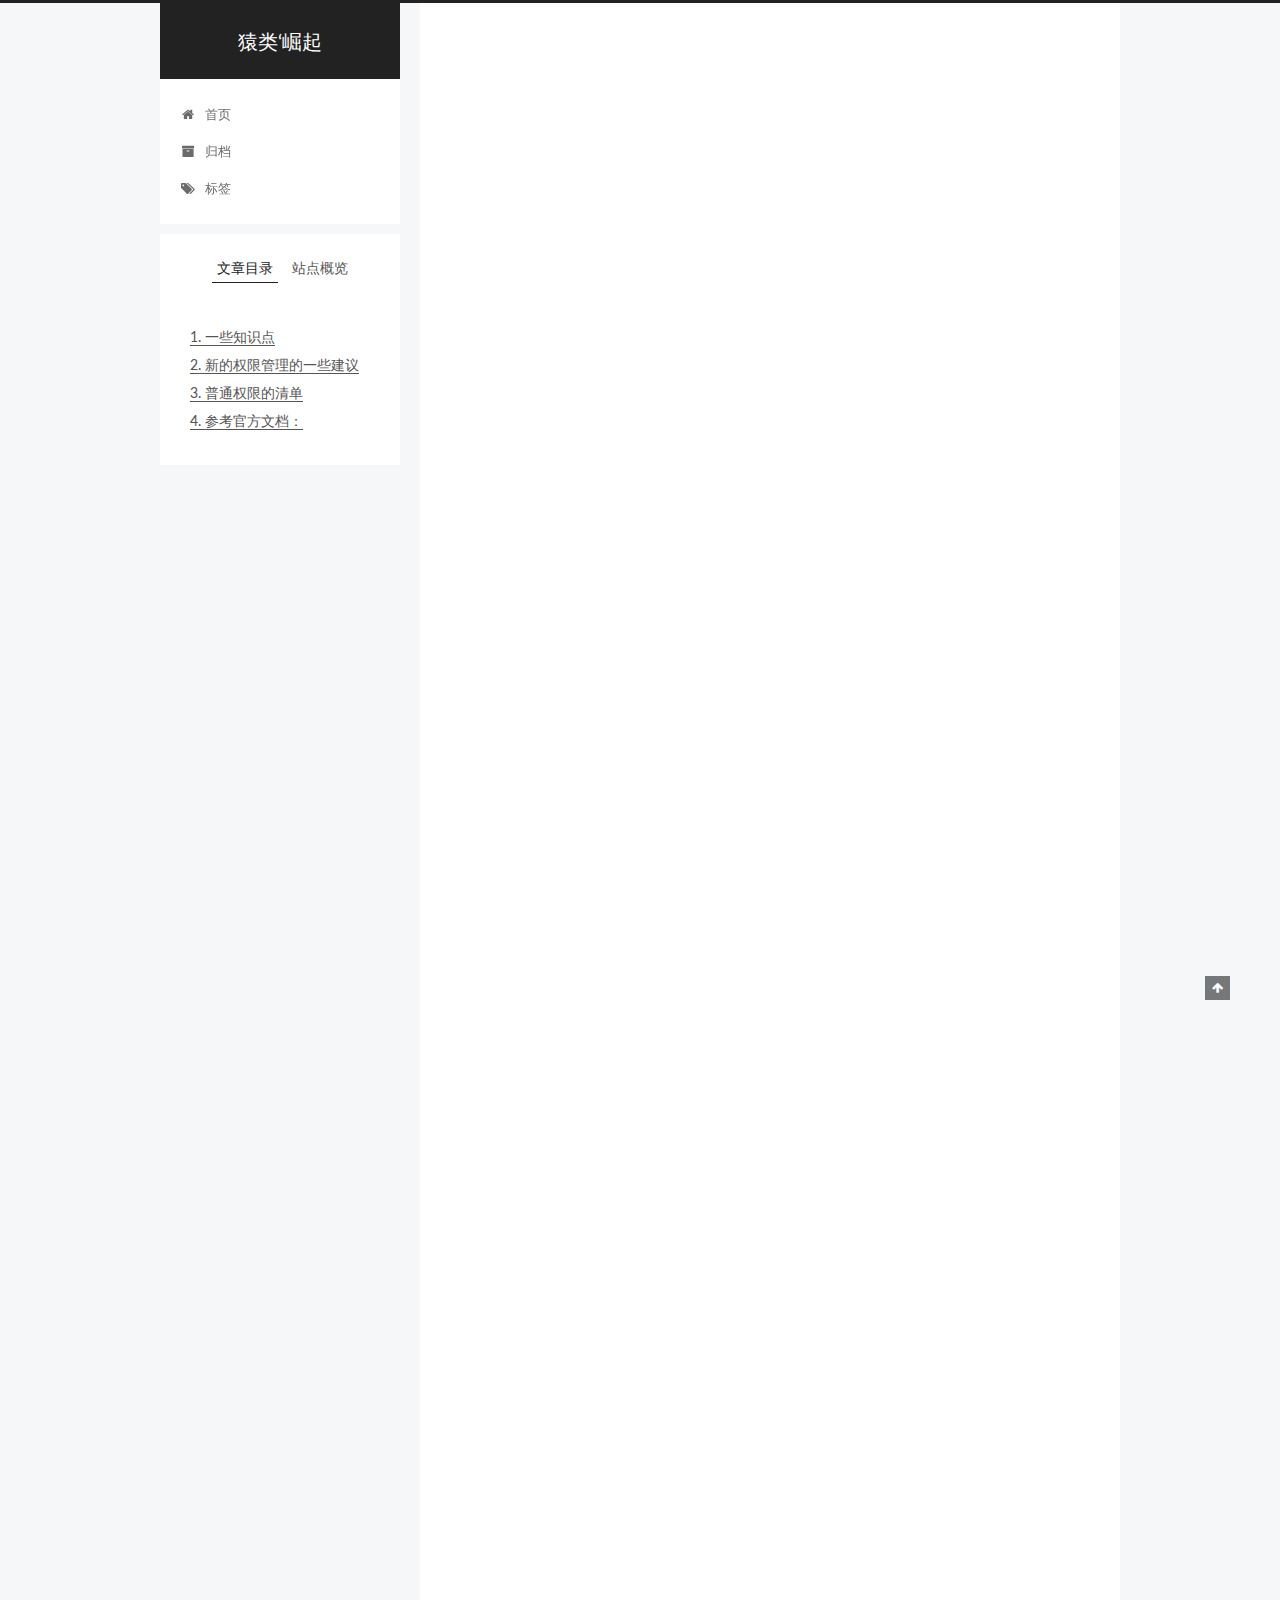
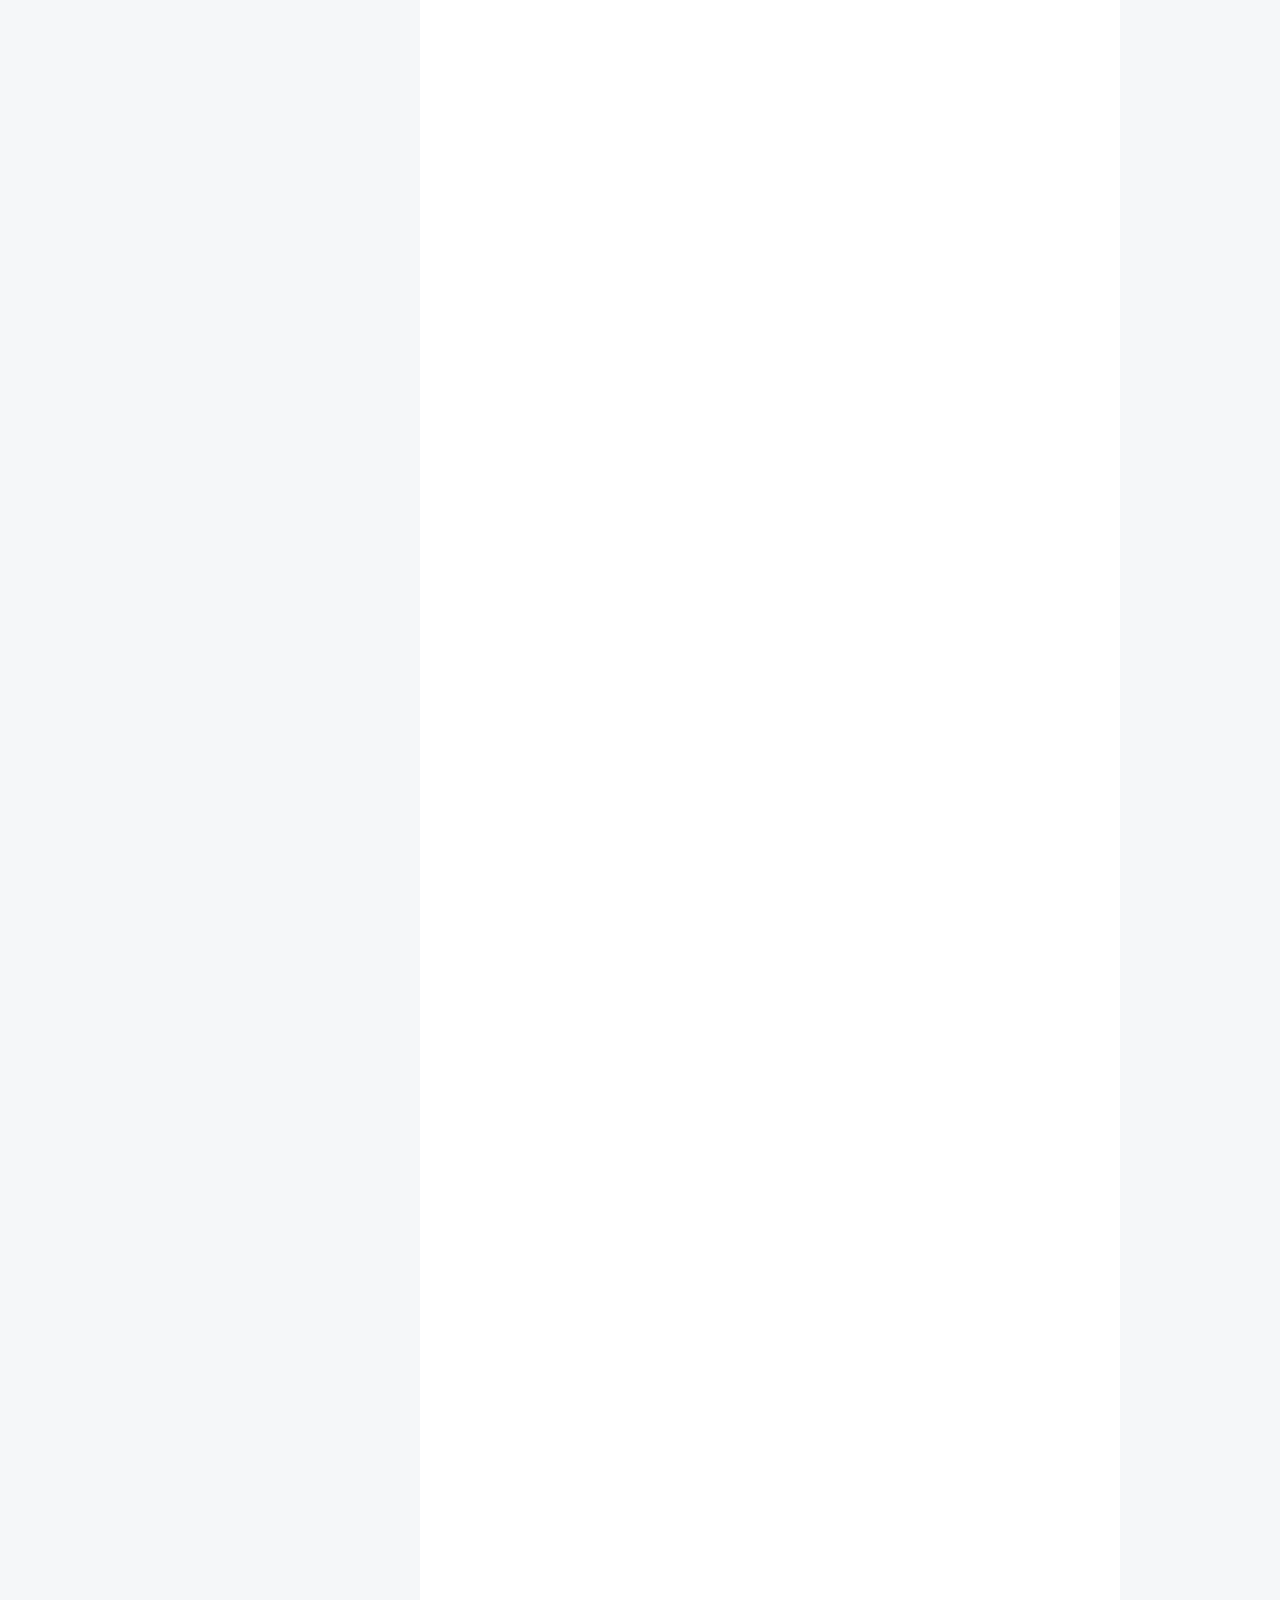
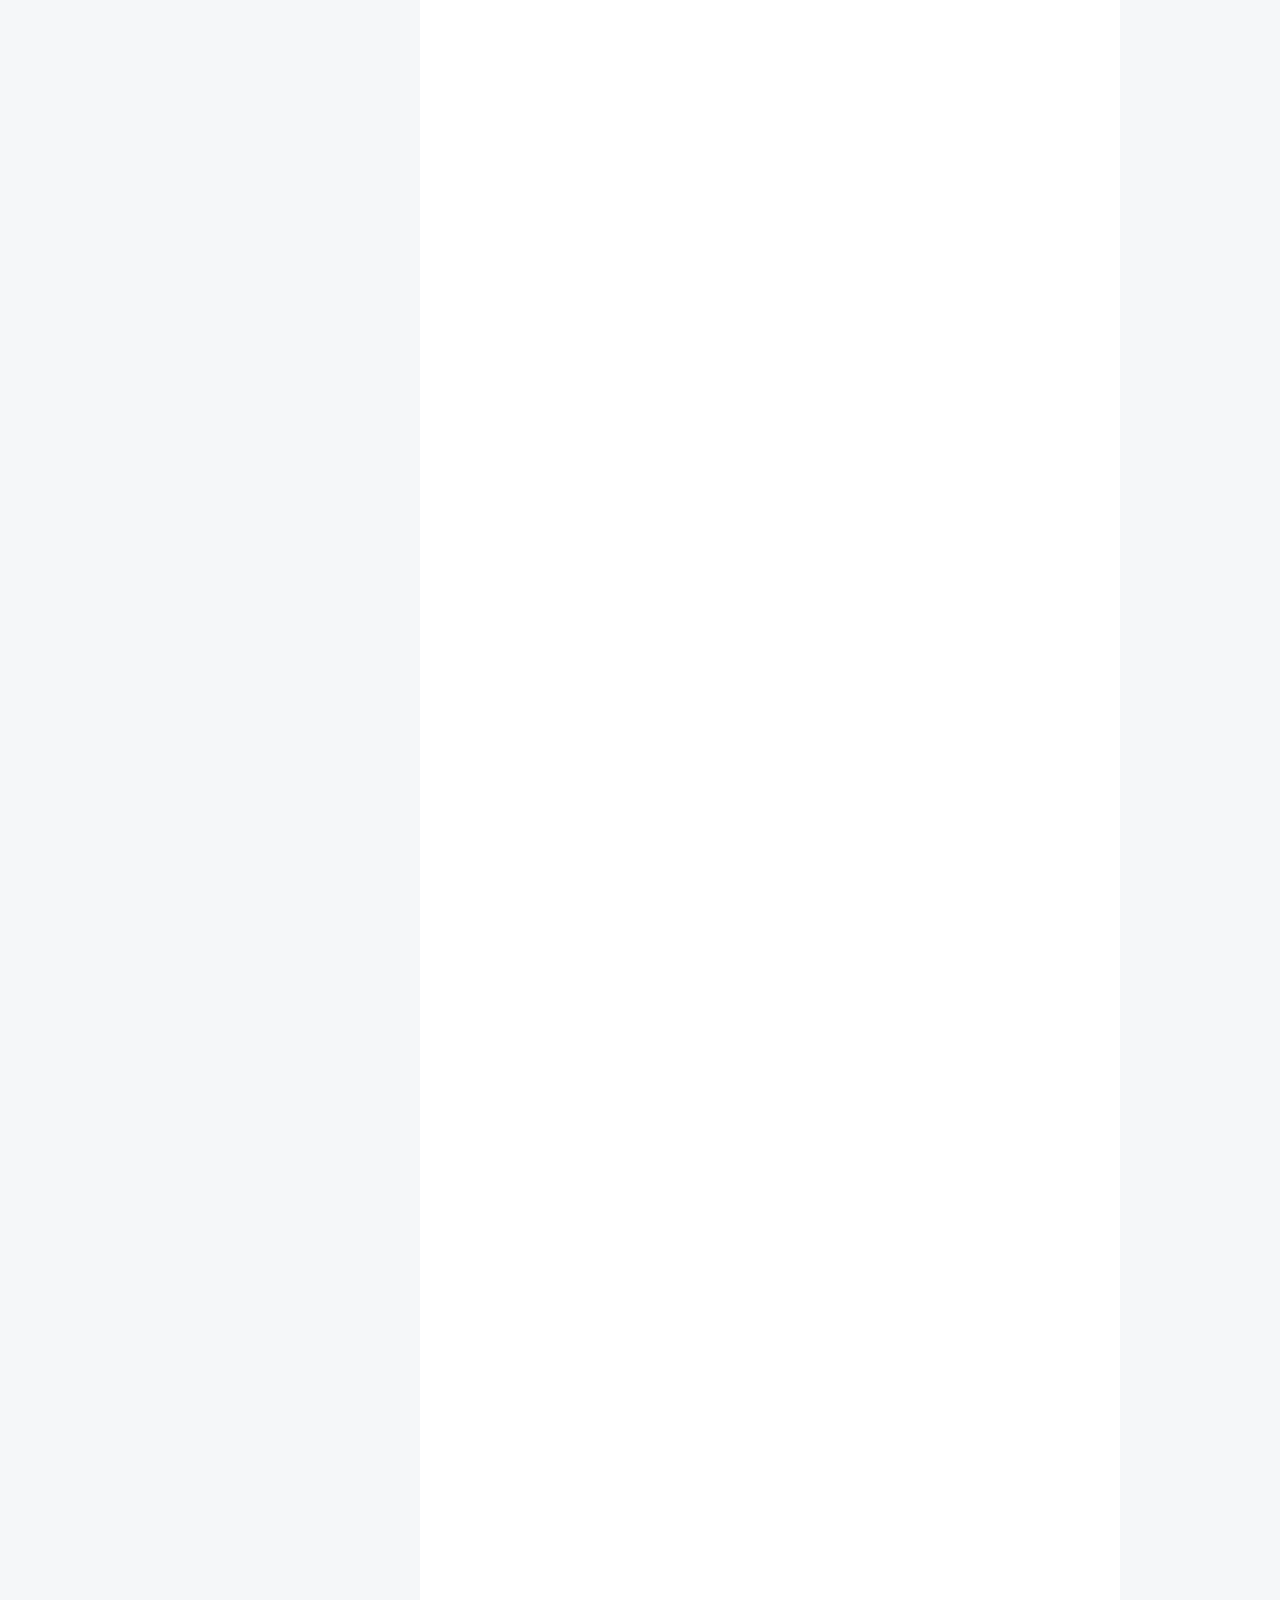
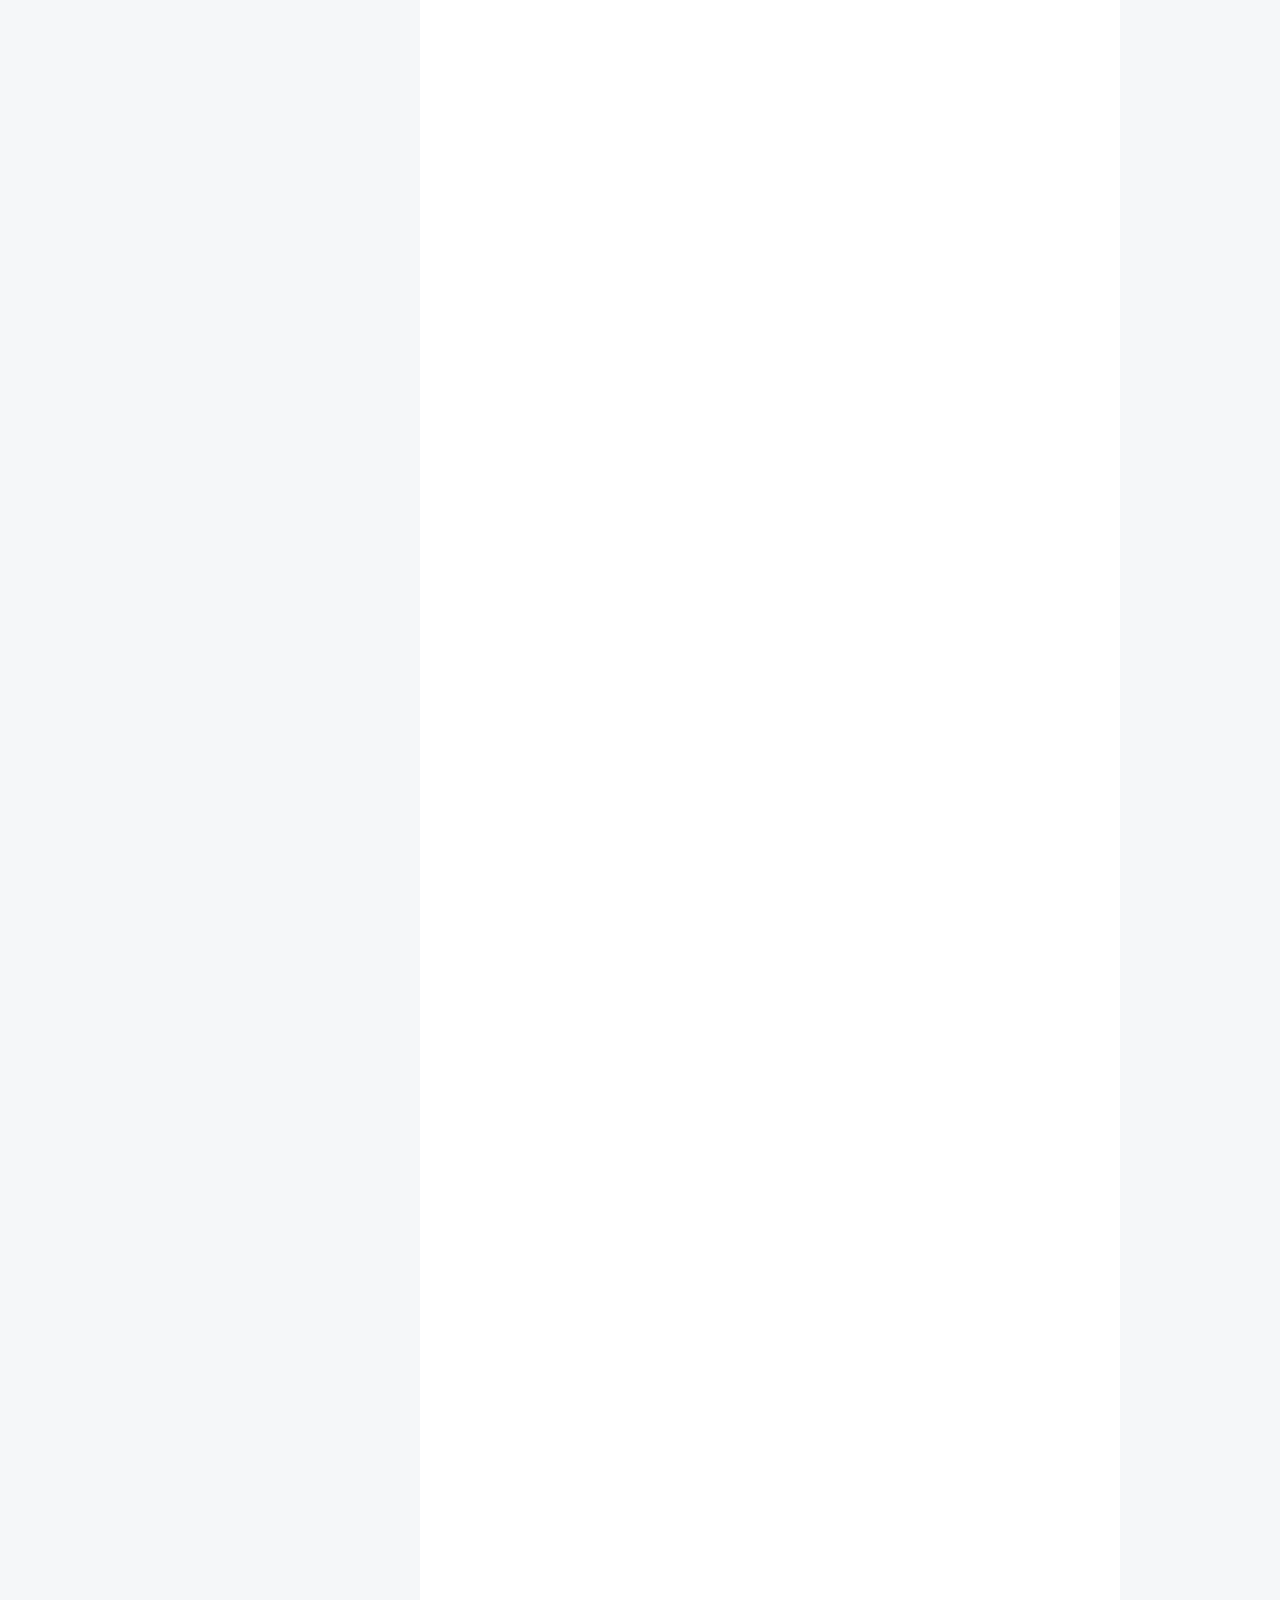
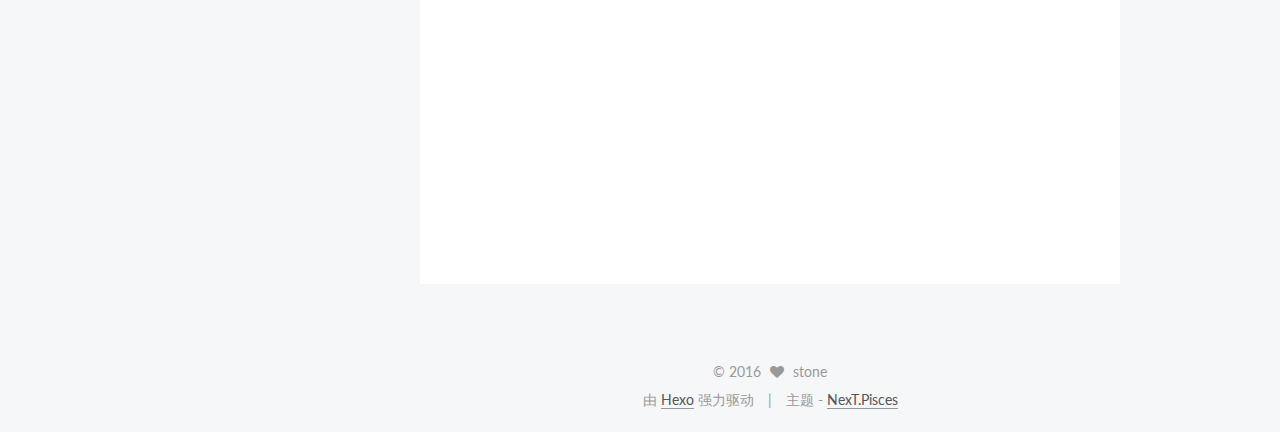
<file: 2016/03/18/android6.0权限/index.html>
<!doctype html>



  


<html class="theme-next pisces use-motion">
<head>
  <meta charset="UTF-8"/>
<meta http-equiv="X-UA-Compatible" content="IE=edge,chrome=1" />
<meta name="viewport" content="width=device-width, initial-scale=1, maximum-scale=1"/>



<meta http-equiv="Cache-Control" content="no-transform" />
<meta http-equiv="Cache-Control" content="no-siteapp" />












  <link href="/vendors/fancybox/source/jquery.fancybox.css?v=2.1.5" rel="stylesheet" type="text/css"/>




  <link href="//fonts.googleapis.com/css?family=Lato:300,400,700,400italic&subset=latin,latin-ext" rel="stylesheet" type="text/css">



<link href="/vendors/font-awesome/css/font-awesome.min.css?v=4.4.0" rel="stylesheet" type="text/css" />

<link href="/css/main.css?v=0.5.0" rel="stylesheet" type="text/css" />


  <meta name="keywords" content="android,随笔," />








  <link rel="shortcut icon" type="image/x-icon" href="/favicon.ico?v=0.5.0" />






<meta name="description" content="转自：http://blog.csdn.net/yangqingqo/article/details/48371123
一些知识点这个新的运行时权限仅当我们设置targetSdkVersion to 23（这意味着你已经在23上测试通过了）才起作用，当然还要是M系统的手机。app在6.0之前的设备依然使用旧的权限系统。如果app的targetSdkVersion 低于 23，">
<meta property="og:type" content="article">
<meta property="og:title" content="Android 6.0 权限管理的学习">
<meta property="og:url" content="http://yoursite.com/2016/03/18/android6.0权限/index.html">
<meta property="og:site_name" content="猿类‘崛起">
<meta property="og:description" content="转自：http://blog.csdn.net/yangqingqo/article/details/48371123
一些知识点这个新的运行时权限仅当我们设置targetSdkVersion to 23（这意味着你已经在23上测试通过了）才起作用，当然还要是M系统的手机。app在6.0之前的设备依然使用旧的权限系统。如果app的targetSdkVersion 低于 23，">
<meta property="og:updated_time" content="2016-03-22T06:29:30.000Z">
<meta name="twitter:card" content="summary">
<meta name="twitter:title" content="Android 6.0 权限管理的学习">
<meta name="twitter:description" content="转自：http://blog.csdn.net/yangqingqo/article/details/48371123
一些知识点这个新的运行时权限仅当我们设置targetSdkVersion to 23（这意味着你已经在23上测试通过了）才起作用，当然还要是M系统的手机。app在6.0之前的设备依然使用旧的权限系统。如果app的targetSdkVersion 低于 23，">



<script type="text/javascript" id="hexo.configuration">
  var NexT = window.NexT || {};
  var CONFIG = {
    scheme: 'Pisces',
    sidebar: {"position":"left","display":"post"},
    fancybox: true,
    motion: true,
    duoshuo: {
      userId: 0,
      author: '博主'
    }
  };
</script>

  <title> Android 6.0 权限管理的学习 | 猿类‘崛起 </title>
</head>

<body itemscope itemtype="http://schema.org/WebPage" lang="zh-Hans">

  



  <script type="text/javascript">
    var _hmt = _hmt || [];
    (function() {
      var hm = document.createElement("script");
      hm.src = "//hm.baidu.com/hm.js?f1dbefa0830f27e0ed299cbef96dd042";
      var s = document.getElementsByTagName("script")[0];
      s.parentNode.insertBefore(hm, s);
    })();
  </script>








  
  
    
  

  <div class="container one-collumn sidebar-position-left page-post-detail ">
    <div class="headband"></div>

    <header id="header" class="header" itemscope itemtype="http://schema.org/WPHeader">
      <div class="header-inner"><div class="site-meta ">
  

  <div class="custom-logo-site-title">
    <a href="/"  class="brand" rel="start">
      <span class="logo-line-before"><i></i></span>
      <span class="site-title">猿类‘崛起</span>
      <span class="logo-line-after"><i></i></span>
    </a>
  </div>
  <p class="site-subtitle"></p>
</div>

<div class="site-nav-toggle">
  <button>
    <span class="btn-bar"></span>
    <span class="btn-bar"></span>
    <span class="btn-bar"></span>
  </button>
</div>

<nav class="site-nav">
  

  
    <ul id="menu" class="menu">
      
        
        <li class="menu-item menu-item-home">
          <a href="/" rel="section">
            
              <i class="menu-item-icon fa fa-home fa-fw"></i> <br />
            
            首页
          </a>
        </li>
      
        
        <li class="menu-item menu-item-archives">
          <a href="/archives" rel="section">
            
              <i class="menu-item-icon fa fa-archive fa-fw"></i> <br />
            
            归档
          </a>
        </li>
      
        
        <li class="menu-item menu-item-tags">
          <a href="/tags" rel="section">
            
              <i class="menu-item-icon fa fa-tags fa-fw"></i> <br />
            
            标签
          </a>
        </li>
      

      
    </ul>
  

  
</nav>

 </div>
    </header>

    <main id="main" class="main">
      <div class="main-inner">
        <div class="content-wrap">
          <div id="content" class="content">
            

  <div id="posts" class="posts-expand">
    

  
  

  
  
  

  <article class="post post-type-normal " itemscope itemtype="http://schema.org/Article">

    
      <header class="post-header">

        
        
          <h1 class="post-title" itemprop="name headline">
            
            
              
                Android 6.0 权限管理的学习
              
            
          </h1>
        

        <div class="post-meta">
          <span class="post-time">
            <span class="post-meta-item-icon">
              <i class="fa fa-calendar-o"></i>
            </span>
            <span class="post-meta-item-text">发表于</span>
            <time itemprop="dateCreated" datetime="2016-03-18T17:07:19+08:00" content="2016-03-18">
              2016-03-18
            </time>
          </span>

          

          
            
              <span class="post-comments-count">
                &nbsp; | &nbsp;
                <a href="/2016/03/18/android6.0权限/#comments" itemprop="discussionUrl">
                  <span class="post-comments-count ds-thread-count" data-thread-key="2016/03/18/android6.0权限/" itemprop="commentsCount"></span>
                </a>
              </span>
            
          

          

          
          
             <span id="/2016/03/18/android6.0权限/" class="leancloud_visitors" data-flag-title="Android 6.0 权限管理的学习">
               &nbsp; | &nbsp;
               <span class="post-meta-item-icon">
                 <i class="fa fa-eye"></i>
               </span>
               <span class="post-meta-item-text">阅读次数 </span>
               <span class="leancloud-visitors-count"></span>
              </span>
          

        </div>
      </header>
    


    <div class="post-body" itemprop="articleBody">

      
      

      
        <p>转自：<a href="http://blog.csdn.net/yangqingqo/article/details/48371123" target="_blank" rel="external">http://blog.csdn.net/yangqingqo/article/details/48371123</a></p>
<h2 id="一些知识点"><a href="#一些知识点" class="headerlink" title="一些知识点"></a>一些知识点</h2><p>这个新的运行时权限仅当我们设置targetSdkVersion to 23（这意味着你已经在23上测试通过了）才起作用，当然还要是M系统的手机。app在6.0之前的设备依然使用旧的权限系统。如果app的targetSdkVersion 低于 23，<a id="more"></a>那将被认为app没有用23新权限测试过，那将被继续使用旧有规则：用户在安装的时候不得不接受所有权限，安装后app就有了那些权限咯！然后app像以前一样奔跑！注意，此时用户依然可以取消已经同意的授权！用户取消授权时，android 6.0系统会警告，但这不妨碍用户取消授权。问题又来了，这时候你的app崩溃吗？善意的主把这事也告诉了android小组，当我们在targetSdkVersion 低于23的app调用一个需要权限的函数时，这个权限如果被用户取消授权了的话，不抛出异常。但是他将啥都不干，结果导致函数返回值是null或者0.<br>代码没有成功改为支持最新运行时权限的app,不要设置targetSdkVersion 23 发布，否则你就有麻烦了。只有当你测试过了，再改为targetSdkVersion 23 。<br><code>警告：现在你在android studio新建项目，targetSdkVersion 会自动设置为 23。如果你还没支持新运行时权限，我建议你首先把targetSdkVersion 降级到22</code><br>权限组：同一组的任何一个权限被授权了，其他权限也自动被授权。例如，一旦WRITE_CONTACTS被授权了，app也有READ_CONTACTS和GET_ACCOUNTS了。<br>参考：<a href="https://developer.android.com/reference/android/Manifest.permission_group.html" target="_blank" rel="external">https://developer.android.com/reference/android/Manifest.permission_group.html</a> <a href="https://developer.android.com/guide/topics/security/permissions.html#normal-dangerous" target="_blank" rel="external">https://developer.android.com/guide/topics/security/permissions.html#normal-dangerous</a></p>
<h2 id="新的权限管理的一些建议"><a href="#新的权限管理的一些建议" class="headerlink" title="新的权限管理的一些建议"></a>新的权限管理的一些建议</h2><p>只请求你需要的权限：减少请求的次数，或用intent来代替，让其他的应用来处理。防止一次请求太多的权限或请求次数太多，用户可能对你的应用感到厌烦。</p>
<p> 在应用启动的时候，最好先请求应用必须的一些权限，不是必须的，在使用的时候，才请求（如一些附带权限）需要自己整理，管理一下自己应用的权限分类：</p>
<blockquote>
<p>普通权限(normal permissions)：只需要在androidmanifest.xml中声明相应的权    限，在安装应用时，会默认获得许可。并且用户不能修改权限许可。（只需要    AndroidManifest.xml中简单声明这些权限就好，安装时就授权。不需要每次使用时都检    查权限，而且用户不能取消以上授权。)参考：<a href="https://developer.android.com/" target="_blank" rel="external">https://developer.android.com/</a>    preview/features/runtime-permissions.html#normal.需要申请的权限    （dangerous permissions）：必要权限：最好在应用启动的时候，进行请求许可的一些    权限（主要是应用中主要功能需要的权限）附带权限：不是应用主要功能需要的权限(如：分    享图片时，需要读取应用的通讯录等等).解释你的应用为什么需要这些权限：在请求之前    requestPermissions().，提示用户，让用户不会感到困惑</p>
</blockquote>
<p>使用兼容库support-v4中的方法</p>
<ul>
<li><p>ContextCompat.checkSelfPermission()<br>ActivityCompat.requestPermissions()<br>ActivityCompat.OnRequestPermissionsResultCallback<br>ActivityCompat.shouldShowRequestPermissionRationale()<br>The v4 support library also contains the PermissionChecker class,     which provides several static utility methods for apps that use IPC     to provide services for other apps. For     example,PermissionChecker.checkCallingPermission() checks whether an     IPC made by a particular package has a specified permission.<br>FragmentCompat.requestPermissions()<br>FragmentCompat.shouldShowRequestPermissionRationale()</p>
</li>
<li><p>requestPermissions() 的一些说明：</p>
<blockquote>
<p>   Note: When your app calls the framework’s requestPermissions()     method, the system shows a standard dialog box to the user.<br>Your app cannot configure or alter that dialog box. If you need to     provide any information or explanation to the user,<br>you should do that before you call requestPermissions(), as     described in Explain why the app needs permissions.</p>
<p>当调用 requestPermissions() 时，系统会显示一个获取权限的提示对话框，当前应用    不能配置和修改这个对话框，<br>如果需要提示用户一些这个权限相关的信息或说明，需要在调用 requestPermissions()     之前处理。</p>
</blockquote>
</li>
<li><p>shouldShowRequestPermissionRationale() 的一些说明：</p>
<blockquote>
<p>To help find the situations where you need to provide extra     explanation, the system provides     theshouldShowRequestPermissionRationale() method.<br>This method returns true if the app has requested this permission     previously and the user denied the request.<br>That indicates that you should probably explain to the user why you     need the permission.</p>
<p>If the user turned down the permission request in the past and     chose     the Don’t ask again option in the permission request system     dialog,     this method returns false.<br>The method also returns false if the device policy prohibits the app     from having that permission.</p>
<p>1.第一次请求权限时，用户拒绝了，下一次：shouldShowRequestPermissionRationale()  返回 true，应该显示一些为什么需要这个权限的说明<br>2.第二次请求权限时，用户拒绝了，并选择了“不在提醒”的选项时：shouldShowRequestPermissionRationale()  返回 false<br>3.设备的策略禁止当前应用获取这个权限的授权：shouldShowRequestPermissionRationale()  返回 false<br>注意：上面的：第二次请求权限时，才会有“不在提醒”的选项，如果用户一直拒绝，并没有选择“不在提醒”的选项，下次请求权限时，会继续有“不在提醒”的选项</p>
</blockquote>
</li>
<li><p>shouldShowRequestPermissionRationale() 的方法说明：</p>
<blockquote>
<p>Gets whether you should show UI with rationale for requesting a     permission.<br>You should do this only if you do not have the permission and the     context in which the permission is requested does not clearly     communicate to the user what would be the benefit from granting this     permission.</p>
<p>For example, if you write a camera app, requesting the camera     permission would be expected by the user and no rationale for why it     is requested is needed. If however, the app needs location for     tagging photos then a non-tech savvy user may wonder how location is     related to taking photos. In this case you may choose to show UI     with rationale of requesting this permission.</p>
<p>显示权限说明：</p>
<ol>
<li>用户容易知道应用需要获取的权限：如一个拍照应用，需要摄像头的权限，是很正常，不用提    示。</li>
<li>一些用户感觉困惑的一些权限：如：分享图片，还需要获取位置的权限，这个需要提示用户：    为什么需要这个权限。</li>
</ol>
<p>参考：<br>处理 “不再提醒”如果用户拒绝某授权。下一次弹框，用户会有一个“不再提醒”的选项的来防    止app以后继续请求授权。如果这个选项在拒绝授权前被用户勾选了。下次为这个权限请求    requestPermissions时，对话框就不弹出来了，结果就是，app啥都不干。<br>这将是很差的用户体验，用户做了操作却得不到响应。这种情况需要好好处理一下。在请求    requestPermissions前，我们需要检查是否需要展示请求权限的提示通过activity的    shouldShowRequestPermissionRationale，代码如下：</p>
</blockquote>
<figure class="highlight plain"><table><tr><td class="gutter"><pre><span class="line">1</span><br><span class="line">2</span><br><span class="line">3</span><br><span class="line">4</span><br><span class="line">5</span><br><span class="line">6</span><br><span class="line">7</span><br><span class="line">8</span><br><span class="line">9</span><br><span class="line">10</span><br><span class="line">11</span><br><span class="line">12</span><br><span class="line">13</span><br><span class="line">14</span><br><span class="line">15</span><br><span class="line">16</span><br><span class="line">17</span><br><span class="line">18</span><br><span class="line">19</span><br><span class="line">20</span><br><span class="line">21</span><br><span class="line">22</span><br><span class="line">23</span><br><span class="line">24</span><br><span class="line">25</span><br><span class="line">26</span><br><span class="line">27</span><br><span class="line">28</span><br><span class="line">29</span><br><span class="line">30</span><br><span class="line">31</span><br><span class="line">32</span><br><span class="line">33</span><br></pre></td><td class="code"><pre><span class="line">final private int REQUEST_CODE_ASK_PERMISSIONS = 123;</span><br><span class="line"> </span><br><span class="line">private void insertDummyContactWrapper() &#123;</span><br><span class="line">   	int hasWriteContactsPermission=checkSelfPermission(Manifest.permission.WRITE_CONTACTS);</span><br><span class="line">   	if (hasWriteContactsPermission != PackageManager.PERMISSION_GRANTED) &#123;</span><br><span class="line">//TODO</span><br><span class="line">   	if (!shouldShowRequestPermissionRationale(Manifest.permission.WRITE_CONTACTS)) &#123;</span><br><span class="line">    		showMessageOKCancel(&quot;You need to allow access to Contacts&quot;,</span><br><span class="line">    		new DialogInterface.OnClickListener() &#123;</span><br><span class="line">    		@Override</span><br><span class="line">    		public void onClick(DialogInterface dialog, int which) &#123;</span><br><span class="line">           	requestPermissions(new String[] &#123;Manifest.permission.WRITE_CONTACTS&#125;,</span><br><span class="line">                                       REQUEST_CODE_ASK_PERMISSIONS);</span><br><span class="line">                           &#125;</span><br><span class="line">                       &#125;);</span><br><span class="line">               return;</span><br><span class="line">           &#125;</span><br><span class="line">       	requestPermissions(new String[] &#123;Manifest.permission.WRITE_CONTACTS&#125;,</span><br><span class="line">               REQUEST_CODE_ASK_PERMISSIONS);</span><br><span class="line">       	return;</span><br><span class="line">//TODO</span><br><span class="line">   	&#125;</span><br><span class="line">   		insertDummyContact();</span><br><span class="line">	&#125;</span><br><span class="line"> </span><br><span class="line">	private void showMessageOKCancel(String message, DialogInterface.OnClickListener okListener) &#123;</span><br><span class="line">   		new AlertDialog.Builder(MainActivity.this)</span><br><span class="line">           .setMessage(message)</span><br><span class="line">           .setPositiveButton(&quot;OK&quot;, okListener)</span><br><span class="line">           .setNegativeButton(&quot;Cancel&quot;, null)</span><br><span class="line">           .create()</span><br><span class="line">           .show();</span><br><span class="line">&#125;</span><br></pre></td></tr></table></figure>
</li>
</ul>
<h2 id="普通权限的清单"><a href="#普通权限的清单" class="headerlink" title="普通权限的清单"></a>普通权限的清单</h2><blockquote>
<p><a href="https://developer.android.com/guide/topics/security/normal-" target="_blank" rel="external">https://developer.android.com/guide/topics/security/normal-</a>    permissions.html<br>    (34个普通权限（新文档）)<br>    (下面是37个权限（老文档）)</p>
<p>If an app declares in its manifest that it needs a normal     permission, the system automatically grants the app that permission     at install time.<br>    The system does not prompt the user to grant normal permissions, and     users cannot revoke these permissions.<br>    安装app时，系统自动许可普通权限（app自动拥有普通权限的许可），系统不会提示用户去    许可普通权限，且用户不能撤销普通权限的许可。<br>    Currently, the following permissions are classified as     PROTECTION_NORMAL:</p>
</blockquote>
<pre><code>android.permission.ACCESS_LOCATION_EXTRA_COMMANDS
android.permission.ACCESS_NETWORK_STATE
android.permission.ACCESS_NOTIFICATION_POLICY
android.permission.ACCESS_WIFI_STATE
android.permission.ACCESS_WIMAX_STATE（新文档没有）
android.permission.BLUETOOTH
android.permission.BLUETOOTH_ADMIN
android.permission.BROADCAST_STICKY
android.permission.CHANGE_NETWORK_STATE
android.permission.CHANGE_WIFI_MULTICAST_STATE
android.permission.CHANGE_WIFI_STATE
android.permission.CHANGE_WIMAX_STATE（新文档没有）
android.permission.DISABLE_KEYGUARD
android.permission.EXPAND_STATUS_BAR
android.permission.FLASHLIGHT
android.permission.GET_PACKAGE_SIZE
android.permission.INTERNET
android.permission.KILL_BACKGROUND_PROCESSES
android.permission.MODIFY_AUDIO_SETTINGS
android.permission.NFC
android.permission.READ_SYNC_SETTINGS
android.permission.READ_SYNC_STATS
android.permission.RECEIVE_BOOT_COMPLETED
android.permission.REORDER_TASKS
android.permission.REQUEST_INSTALL_PACKAGES
android.permission.SET_TIME_ZONE
android.permission.SET_WALLPAPER
android.permission.SET_WALLPAPER_HINTS
android.permission.SUBSCRIBED_FEEDS_READ（新文档没有）
android.permission.TRANSMIT_IR
android.permission.USE_FINGERPRINT
android.permission.VIBRATE
android.permission.WAKE_LOCK
android.permission.WRITE_SYNC_SETTINGS
com.android.alarm.permission.SET_ALARM
com.android.launcher.permission.INSTALL_SHORTCUT
com.android.launcher.permission.UNINSTALL_SHORTCUT
</code></pre><blockquote>
<p>权限组：<br>同一组的任何一个权限被授权了，其他权限也自动被授权。例如，一旦WRITE_CONTACTS被授权了，app也有READ_CONTACTS和GET_ACCOUNTS了。<br>参考： <a href="https://developer.android.com/reference/android/Manifest.permission_group.html" target="_blank" rel="external">https://developer.android.com/reference/android/Manifest.permission_group.html</a><br><a href="https://developer.android.com/guide/topics/security/permissions.html#normal-dangerous" target="_blank" rel="external">https://developer.android.com/guide/topics/security/permissions.html#normal-dangerous</a><br>dangerous permissions 被分入到 9 个权限组<br>Permissions and permission groups.<br>Permission Group    Permissions</p>
</blockquote>
<pre><code>android.permission-group.CALENDAR    
android.permission.READ_CALENDAR
android.permission.WRITE_CALENDAR
android.permission-group.CAMERA    
android.permission.CAMERA
android.permission-group.CONTACTS    
android.permission.READ_CONTACTS
android.permission.WRITE_CONTACTS
android.permission.GET_ACCOUNTS
android.permission-group.LOCATION    
android.permission.ACCESS_FINE_LOCATION
android.permission.ACCESS_COARSE_LOCATION
android.permission-group.MICROPHONE    
android.permission.RECORD_AUDIO
android.permission-group.PHONE    
android.permission.READ_PHONE_STATE
android.permission.CALL_PHONE
android.permission.READ_CALL_LOG
android.permission.WRITE_CALL_LOG
com.android.voicemail.permission.ADD_VOICEMAIL
android.permission.USE_SIP
android.permission.PROCESS_OUTGOING_CALLS
android.permission-group.SENSORS    
android.permission.BODY_SENSORS
android.permission-group.SMS    
android.permission.SEND_SMS
android.permission.RECEIVE_SMS
android.permission.READ_SMS
android.permission.RECEIVE_WAP_PUSH
android.permission.RECEIVE_MMS
android.permission.READ_CELL_BROADCASTS
android.permission-group.STORAGE    
android.permission.READ_EXTERNAL_STORAGE
android.permission.WRITE_EXTERNAL_STORAGE
</code></pre><h2 id="参考官方文档："><a href="#参考官方文档：" class="headerlink" title="参考官方文档："></a>参考官方文档：</h2><p><a href="https://developer.android.com/preview/features/runtime-permissions.html" target="_blank" rel="external">https://developer.android.com/preview/features/runtime-permissions.html</a><br><a href="https://developer.android.com/preview/features/runtime-permissions.html#support-lib" target="_blank" rel="external">https://developer.android.com/preview/features/runtime-permissions.html#support-lib</a><br><a href="https://developer.android.com/preview/features/runtime-permissions.html#normal" target="_blank" rel="external">https://developer.android.com/preview/features/runtime-permissions.html#normal</a><br><a href="https://developer.android.com/reference/android/content/pm/PermissionInfo.html#PROTECTION_NORMAL" target="_blank" rel="external">https://developer.android.com/reference/android/content/pm/PermissionInfo.html#PROTECTION_NORMAL</a></p>

      
    </div>

    <div>
      
        
      
    </div>

    <footer class="post-footer">
      
        <div class="post-tags">
          
            <a href="/tags/android/" rel="tag">#android</a>
          
            <a href="/tags/随笔/" rel="tag">#随笔</a>
          
        </div>
      

      

      
      
    </footer>
  </article>



    <div class="post-spread">
      
    </div>
  </div>


          </div>
          


          
  <div class="comments" id="comments">
    
      <div class="ds-thread" data-thread-key="2016/03/18/android6.0权限/"
           data-title="Android 6.0 权限管理的学习" data-url="http://yoursite.com/2016/03/18/android6.0权限/">
      </div>
    
  </div>


        </div>
        
          
  
  <div class="sidebar-toggle">
    <div class="sidebar-toggle-line-wrap">
      <span class="sidebar-toggle-line sidebar-toggle-line-first"></span>
      <span class="sidebar-toggle-line sidebar-toggle-line-middle"></span>
      <span class="sidebar-toggle-line sidebar-toggle-line-last"></span>
    </div>
  </div>

  <aside id="sidebar" class="sidebar">
    <div class="sidebar-inner">

      

      
        <ul class="sidebar-nav motion-element">
          <li class="sidebar-nav-toc sidebar-nav-active" data-target="post-toc-wrap" >
            文章目录
          </li>
          <li class="sidebar-nav-overview" data-target="site-overview">
            站点概览
          </li>
        </ul>
      

      <section class="site-overview sidebar-panel ">
        <div class="site-author motion-element" itemprop="author" itemscope itemtype="http://schema.org/Person">
          <img class="site-author-image" itemprop="image"
               src="/images/mypic.jpg"
               alt="stone" />
          <p class="site-author-name" itemprop="name">stone</p>
          <p class="site-description motion-element" itemprop="description">坚持 永恒</p>
        </div>
        <nav class="site-state motion-element">
          <div class="site-state-item site-state-posts">
            <a href="/archives">
              <span class="site-state-item-count">1</span>
              <span class="site-state-item-name">日志</span>
            </a>
          </div>

          

          
            <div class="site-state-item site-state-tags">
              <a href="/tags">
                <span class="site-state-item-count">2</span>
                <span class="site-state-item-name">标签</span>
              </a>
            </div>
          

        </nav>

        

        <div class="links-of-author motion-element">
          
        </div>

        
        

        
        <div class="links-of-blogroll motion-element">
          
        </div>

      </section>

      
        <section class="post-toc-wrap motion-element sidebar-panel sidebar-panel-active">
          <div class="post-toc-indicator-top post-toc-indicator">
            <i class="fa fa-angle-double-up"></i>
          </div>
          <div class="post-toc">
            
              
            
            
              <div class="post-toc-content"><ol class="nav"><li class="nav-item nav-level-2"><a class="nav-link" href="#一些知识点"><span class="nav-number">1.</span> <span class="nav-text">一些知识点</span></a></li><li class="nav-item nav-level-2"><a class="nav-link" href="#新的权限管理的一些建议"><span class="nav-number">2.</span> <span class="nav-text">新的权限管理的一些建议</span></a></li><li class="nav-item nav-level-2"><a class="nav-link" href="#普通权限的清单"><span class="nav-number">3.</span> <span class="nav-text">普通权限的清单</span></a></li><li class="nav-item nav-level-2"><a class="nav-link" href="#参考官方文档："><span class="nav-number">4.</span> <span class="nav-text">参考官方文档：</span></a></li></ol></div>
            
          </div>
          <div class="post-toc-indicator-bottom post-toc-indicator">
            <i class="fa fa-angle-double-down"></i>
          </div>
        </section>
      

    </div>
  </aside>


        
      </div>
    </main>

    <footer id="footer" class="footer">
      <div class="footer-inner">
        <div class="copyright" >
  
  &copy; 
  <span itemprop="copyrightYear">2016</span>
  <span class="with-love">
    <i class="fa fa-heart"></i>
  </span>
  <span class="author" itemprop="copyrightHolder">stone</span>
</div>

<div class="powered-by">
  由 <a class="theme-link" href="http://hexo.io">Hexo</a> 强力驱动
</div>

<div class="theme-info">
  主题 -
  <a class="theme-link" href="https://github.com/iissnan/hexo-theme-next">
    NexT.Pisces
  </a>
</div>



      </div>
    </footer>

    <div class="back-to-top">
      <i class="fa fa-arrow-up"></i>
    </div>
  </div>

  


  




<script type="text/javascript">
  if (Object.prototype.toString.call(window.Promise) !== '[object Function]') {
    window.Promise = null;
  }
</script>


  <script type="text/javascript" src="/vendors/jquery/index.js?v=2.1.3"></script>

  <script type="text/javascript" src="/vendors/fastclick/lib/fastclick.min.js?v=1.0.6"></script>

  <script type="text/javascript" src="/vendors/jquery_lazyload/jquery.lazyload.js?v=1.9.7"></script>

  <script type="text/javascript" src="/vendors/velocity/velocity.min.js"></script>

  <script type="text/javascript" src="/vendors/velocity/velocity.ui.min.js"></script>

  <script type="text/javascript" src="/vendors/fancybox/source/jquery.fancybox.pack.js"></script>


  


  <script type="text/javascript" src="/js/src/utils.js?v=0.5.0"></script>

  <script type="text/javascript" src="/js/src/motion.js?v=0.5.0"></script>



  
  


  <script type="text/javascript" src="/js/src/affix.js?v=0.5.0"></script>

  <script type="text/javascript" src="/js/src/schemes/pisces.js?v=0.5.0"></script>



  
  
<script type="text/javascript" src="/js/src/scrollspy.js?v=0.5.0"></script>

<script type="text/javascript" id="sidebar.toc.highlight">
  $(document).ready(function () {
    var tocSelector = '.post-toc';
    var $tocSelector = $(tocSelector);
    var activeCurrentSelector = '.active-current';

    $tocSelector
      .on('activate.bs.scrollspy', function () {
        var $currentActiveElement = $(tocSelector + ' .active').last();

        removeCurrentActiveClass();
        $currentActiveElement.addClass('active-current');

        $tocSelector[0].scrollTop = $currentActiveElement.position().top;
      })
      .on('clear.bs.scrollspy', function () {
        removeCurrentActiveClass();
      });

    function removeCurrentActiveClass () {
      $(tocSelector + ' ' + activeCurrentSelector)
        .removeClass(activeCurrentSelector.substring(1));
    }

    function processTOC () {
      getTOCMaxHeight();
      toggleTOCOverflowIndicators();
    }

    function getTOCMaxHeight () {
      var height = $('.sidebar').height() -
                   $tocSelector.position().top -
                   $('.post-toc-indicator-bottom').height();

      $tocSelector.css('height', height);

      return height;
    }

    function toggleTOCOverflowIndicators () {
      tocOverflowIndicator(
        '.post-toc-indicator-top',
        $tocSelector.scrollTop() > 0 ? 'show' : 'hide'
      );

      tocOverflowIndicator(
        '.post-toc-indicator-bottom',
        $tocSelector.scrollTop() >= $tocSelector.find('ol').height() - $tocSelector.height() ? 'hide' : 'show'
      )
    }

    $(document).on('sidebar.motion.complete', function () {
      processTOC();
    });

    $('body').scrollspy({ target: tocSelector });
    $(window).on('resize', function () {
      if ( $('.sidebar').hasClass('sidebar-active') ) {
        processTOC();
      }
    });

    onScroll($tocSelector);

    function onScroll (element) {
      element.on('mousewheel DOMMouseScroll', function (event) {
          var oe = event.originalEvent;
          var delta = oe.wheelDelta || -oe.detail;

          this.scrollTop += ( delta < 0 ? 1 : -1 ) * 30;
          event.preventDefault();

          toggleTOCOverflowIndicators();
      });
    }

    function tocOverflowIndicator (indicator, action) {
      var $indicator = $(indicator);
      var opacity = action === 'show' ? 1 : 0;
      $indicator.velocity ?
        $indicator.velocity('stop').velocity({
          opacity: opacity
        }, { duration: 100 }) :
        $indicator.stop().animate({
          opacity: opacity
        }, 100);
    }

  });
</script>

<script type="text/javascript" id="sidebar.nav">
  $(document).ready(function () {
    var html = $('html');
    var TAB_ANIMATE_DURATION = 200;
    var hasVelocity = $.isFunction(html.velocity);

    $('.sidebar-nav li').on('click', function () {
      var item = $(this);
      var activeTabClassName = 'sidebar-nav-active';
      var activePanelClassName = 'sidebar-panel-active';
      if (item.hasClass(activeTabClassName)) {
        return;
      }

      var currentTarget = $('.' + activePanelClassName);
      var target = $('.' + item.data('target'));

      hasVelocity ?
        currentTarget.velocity('transition.slideUpOut', TAB_ANIMATE_DURATION, function () {
          target
            .velocity('stop')
            .velocity('transition.slideDownIn', TAB_ANIMATE_DURATION)
            .addClass(activePanelClassName);
        }) :
        currentTarget.animate({ opacity: 0 }, TAB_ANIMATE_DURATION, function () {
          currentTarget.hide();
          target
            .stop()
            .css({'opacity': 0, 'display': 'block'})
            .animate({ opacity: 1 }, TAB_ANIMATE_DURATION, function () {
              currentTarget.removeClass(activePanelClassName);
              target.addClass(activePanelClassName);
            });
        });

      item.siblings().removeClass(activeTabClassName);
      item.addClass(activeTabClassName);
    });

    $('.post-toc a').on('click', function (e) {
      e.preventDefault();
      var targetSelector = NexT.utils.escapeSelector(this.getAttribute('href'));
      var offset = $(targetSelector).offset().top;
      hasVelocity ?
        html.velocity('stop').velocity('scroll', {
          offset: offset  + 'px',
          mobileHA: false
        }) :
        $('html, body').stop().animate({
          scrollTop: offset
        }, 500);
    });

    // Expand sidebar on post detail page by default, when post has a toc.
    NexT.motion.middleWares.sidebar = function () {
      var $tocContent = $('.post-toc-content');

      if (CONFIG.sidebar.display === 'post' || CONFIG.sidebar.display === 'always') {
        if ($tocContent.length > 0 && $tocContent.html().trim().length > 0) {
          NexT.utils.displaySidebar();
        }
      }
    };
  });
</script>



  


  <script type="text/javascript" src="/js/src/bootstrap.js?v=0.5.0"></script>



  

  
    
  

  <script type="text/javascript">
    var duoshuoQuery = {short_name:"ahzhangl"};
    (function() {
      var ds = document.createElement('script');
      ds.type = 'text/javascript';ds.async = true;
      ds.id = 'duoshuo-script';
      ds.src = (document.location.protocol == 'https:' ? 'https:' : 'http:') + '//static.duoshuo.com/embed.js';
      ds.charset = 'UTF-8';
      (document.getElementsByTagName('head')[0]
      || document.getElementsByTagName('body')[0]).appendChild(ds);
    })();
  </script>

  
    
  





  
  
  

  

  
  <script src="https://cdn1.lncld.net/static/js/av-core-mini-0.6.1.js"></script>
  <script>AV.initialize("PSfSbFYlij2lo1M0zVkOeMwi-gzGzoHsz", "5FapWIblwjNffTda6jGA7Yll");</script>
  <script>
    function showTime(Counter) {
      var query = new AV.Query(Counter);
      var entries = [];
      var $visitors = $(".leancloud_visitors");

      $visitors.each(function () {
        entries.push( $(this).attr("id").trim() );
      });

      query.containedIn('url', entries);
      query.find()
        .done(function (results) {
          var COUNT_CONTAINER_REF = '.leancloud-visitors-count';

          if (results.length === 0) {
            $visitors.find(COUNT_CONTAINER_REF).text(0);
            return;
          }

          for (var i = 0; i < results.length; i++) {
            var item = results[i];
            var url = item.get('url');
            var time = item.get('time');
            var element = document.getElementById(url);

            $(element).find(COUNT_CONTAINER_REF).text(time);
          }
        })
        .fail(function (object, error) {
          console.log("Error: " + error.code + " " + error.message);
        });
    }

    function addCount(Counter) {
      var $visitors = $(".leancloud_visitors");
      var url = $visitors.attr('id').trim();
      var title = $visitors.attr('data-flag-title').trim();
      var query = new AV.Query(Counter);

      query.equalTo("url", url);
      query.find({
        success: function(results) {
          if (results.length > 0) {
            var counter = results[0];
            counter.fetchWhenSave(true);
            counter.increment("time");
            counter.save(null, {
              success: function(counter) {
                var $element = $(document.getElementById(url));
                $element.find('.leancloud-visitors-count').text(counter.get('time'));
              },
              error: function(counter, error) {
                console.log('Failed to save Visitor num, with error message: ' + error.message);
              }
            });
          } else {
            var newcounter = new Counter();
            newcounter.set("title", title);
            newcounter.set("url", url);
            newcounter.set("time", 1);
            newcounter.save(null, {
              success: function(newcounter) {
                var $element = $(document.getElementById(url));
                $element.find('.leancloud-visitors-count').text(newcounter.get('time'));
              },
              error: function(newcounter, error) {
                console.log('Failed to create');
              }
            });
          }
        },
        error: function(error) {
          console.log('Error:' + error.code + " " + error.message);
        }
      });
    }

    $(function() {
      var Counter = AV.Object.extend("Counter");
      if ($('.leancloud_visitors').length == 1) {
        addCount(Counter);
      } else if ($('.post-title-link').length > 1) {
        showTime(Counter);
      }
    });
  </script>




</body>
</html>
</file>
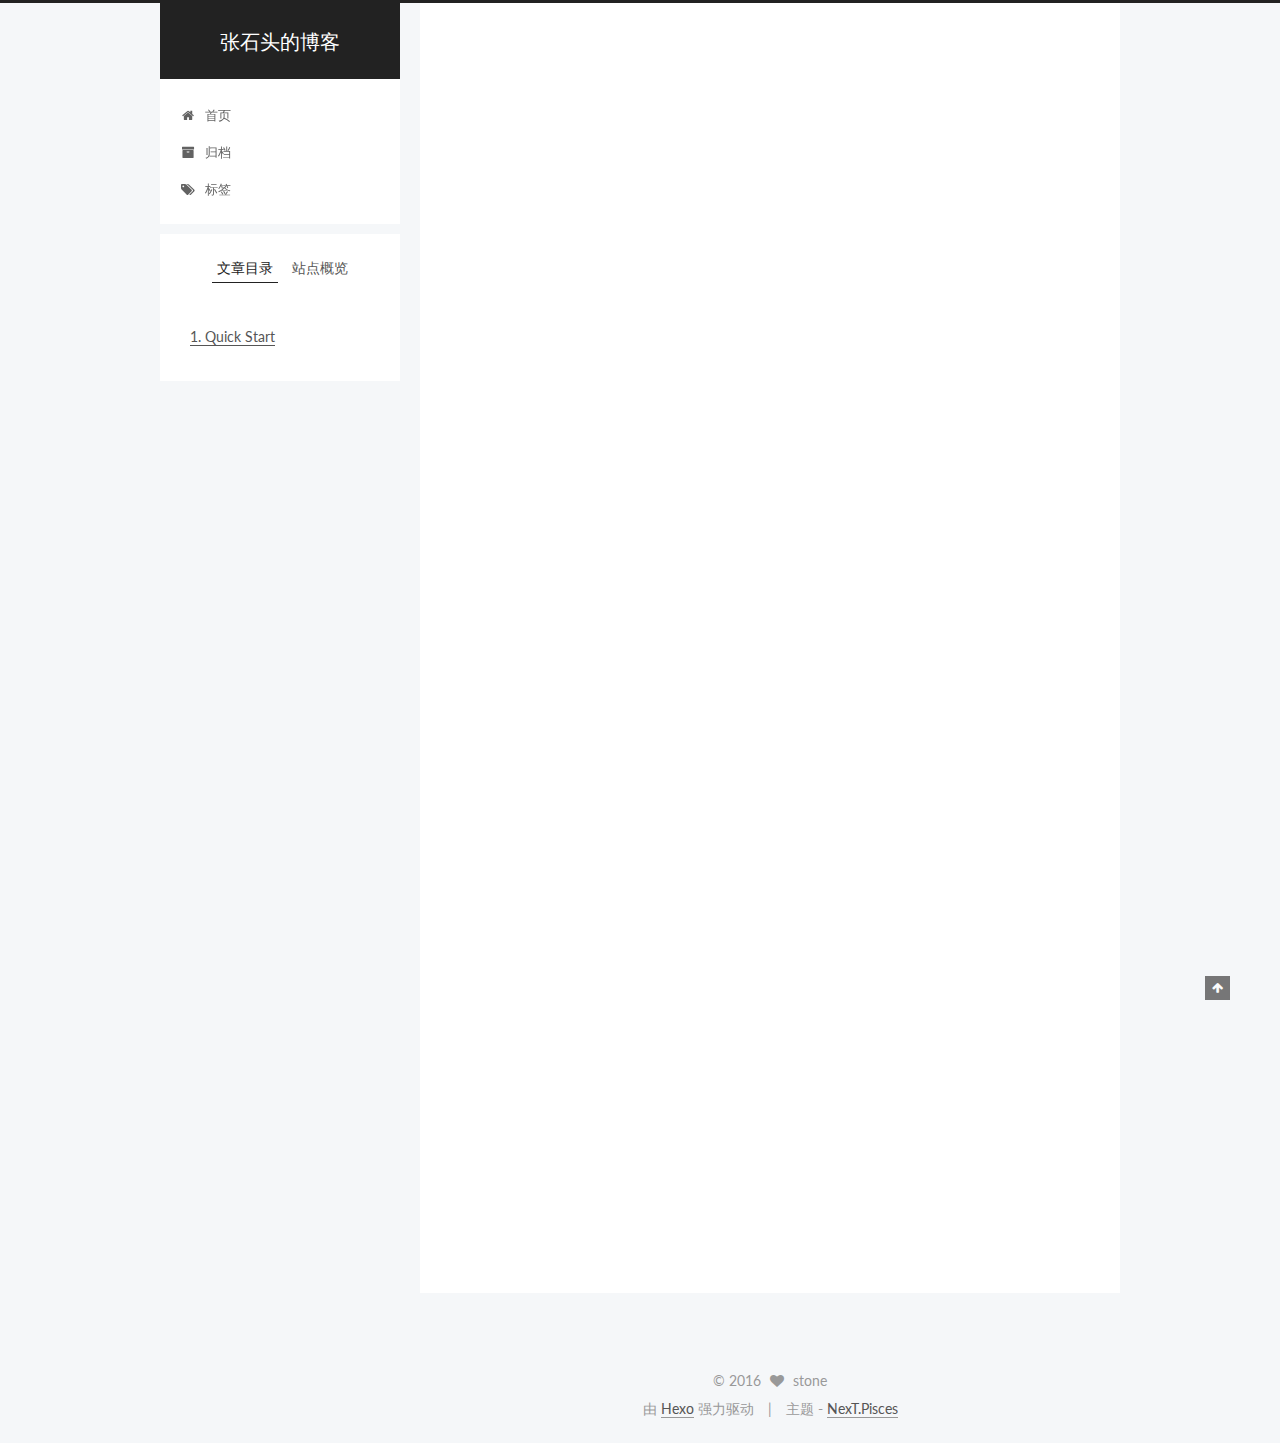
<file: 2016/03/18/hello-world/index.html>
<!doctype html>



  


<html class="theme-next pisces use-motion">
<head>
  <meta charset="UTF-8"/>
<meta http-equiv="X-UA-Compatible" content="IE=edge,chrome=1" />
<meta name="viewport" content="width=device-width, initial-scale=1, maximum-scale=1"/>



<meta http-equiv="Cache-Control" content="no-transform" />
<meta http-equiv="Cache-Control" content="no-siteapp" />












  <link href="/vendors/fancybox/source/jquery.fancybox.css?v=2.1.5" rel="stylesheet" type="text/css"/>




  <link href="//fonts.googleapis.com/css?family=Lato:300,400,700,400italic&subset=latin,latin-ext" rel="stylesheet" type="text/css">



<link href="/vendors/font-awesome/css/font-awesome.min.css?v=4.4.0" rel="stylesheet" type="text/css" />

<link href="/css/main.css?v=0.5.0" rel="stylesheet" type="text/css" />


  <meta name="keywords" content="Hexo, NexT" />








  <link rel="shortcut icon" type="image/x-icon" href="/favicon.ico?v=0.5.0" />






<meta name="description" content="Welcome to Hexo! This is your very first post. Check documentation for more info. If you get any problems when using Hexo, you can find the answer in troubleshooting or you can ask me on GitHub.
Quick">
<meta property="og:type" content="article">
<meta property="og:title" content="Hello World">
<meta property="og:url" content="http://yoursite.com/2016/03/18/hello-world/index.html">
<meta property="og:site_name" content="张石头的博客">
<meta property="og:description" content="Welcome to Hexo! This is your very first post. Check documentation for more info. If you get any problems when using Hexo, you can find the answer in troubleshooting or you can ask me on GitHub.
Quick">
<meta property="og:updated_time" content="2016-03-18T08:13:54.000Z">
<meta name="twitter:card" content="summary">
<meta name="twitter:title" content="Hello World">
<meta name="twitter:description" content="Welcome to Hexo! This is your very first post. Check documentation for more info. If you get any problems when using Hexo, you can find the answer in troubleshooting or you can ask me on GitHub.
Quick">



<script type="text/javascript" id="hexo.configuration">
  var NexT = window.NexT || {};
  var CONFIG = {
    scheme: 'Pisces',
    sidebar: {"position":"left","display":"post"},
    fancybox: true,
    motion: true,
    duoshuo: {
      userId: 0,
      author: '博主'
    }
  };
</script>

  <title> Hello World | 张石头的博客 </title>
</head>

<body itemscope itemtype="http://schema.org/WebPage" lang="zh-Hans">

  



  <script type="text/javascript">
    var _hmt = _hmt || [];
    (function() {
      var hm = document.createElement("script");
      hm.src = "//hm.baidu.com/hm.js?f1dbefa0830f27e0ed299cbef96dd042";
      var s = document.getElementsByTagName("script")[0];
      s.parentNode.insertBefore(hm, s);
    })();
  </script>








  
  
    
  

  <div class="container one-collumn sidebar-position-left page-post-detail ">
    <div class="headband"></div>

    <header id="header" class="header" itemscope itemtype="http://schema.org/WPHeader">
      <div class="header-inner"><div class="site-meta ">
  

  <div class="custom-logo-site-title">
    <a href="/"  class="brand" rel="start">
      <span class="logo-line-before"><i></i></span>
      <span class="site-title">张石头的博客</span>
      <span class="logo-line-after"><i></i></span>
    </a>
  </div>
  <p class="site-subtitle"></p>
</div>

<div class="site-nav-toggle">
  <button>
    <span class="btn-bar"></span>
    <span class="btn-bar"></span>
    <span class="btn-bar"></span>
  </button>
</div>

<nav class="site-nav">
  

  
    <ul id="menu" class="menu">
      
        
        <li class="menu-item menu-item-home">
          <a href="/" rel="section">
            
              <i class="menu-item-icon fa fa-home fa-fw"></i> <br />
            
            首页
          </a>
        </li>
      
        
        <li class="menu-item menu-item-archives">
          <a href="/archives" rel="section">
            
              <i class="menu-item-icon fa fa-archive fa-fw"></i> <br />
            
            归档
          </a>
        </li>
      
        
        <li class="menu-item menu-item-tags">
          <a href="/tags" rel="section">
            
              <i class="menu-item-icon fa fa-tags fa-fw"></i> <br />
            
            标签
          </a>
        </li>
      

      
    </ul>
  

  
</nav>

 </div>
    </header>

    <main id="main" class="main">
      <div class="main-inner">
        <div class="content-wrap">
          <div id="content" class="content">
            

  <div id="posts" class="posts-expand">
    

  
  

  
  
  

  <article class="post post-type-normal " itemscope itemtype="http://schema.org/Article">

    
      <header class="post-header">

        
        
          <h1 class="post-title" itemprop="name headline">
            
            
              
                Hello World
              
            
          </h1>
        

        <div class="post-meta">
          <span class="post-time">
            <span class="post-meta-item-icon">
              <i class="fa fa-calendar-o"></i>
            </span>
            <span class="post-meta-item-text">发表于</span>
            <time itemprop="dateCreated" datetime="2016-03-18T14:59:00+08:00" content="2016-03-18">
              2016-03-18
            </time>
          </span>

          

          
            
              <span class="post-comments-count">
                &nbsp; | &nbsp;
                <a href="/2016/03/18/hello-world/#comments" itemprop="discussionUrl">
                  <span class="post-comments-count ds-thread-count" data-thread-key="2016/03/18/hello-world/" itemprop="commentsCount"></span>
                </a>
              </span>
            
          

          

          
          
             <span id="/2016/03/18/hello-world/" class="leancloud_visitors" data-flag-title="Hello World">
               &nbsp; | &nbsp;
               <span class="post-meta-item-icon">
                 <i class="fa fa-eye"></i>
               </span>
               <span class="post-meta-item-text">阅读次数 </span>
               <span class="leancloud-visitors-count"></span>
              </span>
          

        </div>
      </header>
    


    <div class="post-body" itemprop="articleBody">

      
      

      
        <p>Welcome to <a href="https://hexo.io/" target="_blank" rel="external">Hexo</a>! This is your very first post. Check <a href="https://hexo.io/docs/" target="_blank" rel="external">documentation</a> for more info. If you get any problems when using Hexo, you can find the answer in <a href="https://hexo.io/docs/troubleshooting.html" target="_blank" rel="external">troubleshooting</a> or you can ask me on <a href="https://github.com/hexojs/hexo/issues" target="_blank" rel="external">GitHub</a>.</p>
<h2 id="Quick-Start"><a href="#Quick-Start" class="headerlink" title="Quick Start"></a>Quick Start</h2><h3 id="Create-a-new-post"><a href="#Create-a-new-post" class="headerlink" title="Create a new post"></a>Create a new post</h3><figure class="highlight bash"><table><tr><td class="gutter"><pre><span class="line">1</span><br></pre></td><td class="code"><pre><span class="line">$ hexo new <span class="string">"My New Post"</span></span><br></pre></td></tr></table></figure>
<p>More info: <a href="https://hexo.io/docs/writing.html" target="_blank" rel="external">Writing</a></p>
<h3 id="Run-server"><a href="#Run-server" class="headerlink" title="Run server"></a>Run server</h3><figure class="highlight bash"><table><tr><td class="gutter"><pre><span class="line">1</span><br></pre></td><td class="code"><pre><span class="line">$ hexo server</span><br></pre></td></tr></table></figure>
<p>More info: <a href="https://hexo.io/docs/server.html" target="_blank" rel="external">Server</a></p>
<h3 id="Generate-static-files"><a href="#Generate-static-files" class="headerlink" title="Generate static files"></a>Generate static files</h3><figure class="highlight bash"><table><tr><td class="gutter"><pre><span class="line">1</span><br></pre></td><td class="code"><pre><span class="line">$ hexo generate</span><br></pre></td></tr></table></figure>
<p>More info: <a href="https://hexo.io/docs/generating.html" target="_blank" rel="external">Generating</a></p>
<h3 id="Deploy-to-remote-sites"><a href="#Deploy-to-remote-sites" class="headerlink" title="Deploy to remote sites"></a>Deploy to remote sites</h3><figure class="highlight bash"><table><tr><td class="gutter"><pre><span class="line">1</span><br></pre></td><td class="code"><pre><span class="line">$ hexo deploy</span><br></pre></td></tr></table></figure>
<p>More info: <a href="https://hexo.io/docs/deployment.html" target="_blank" rel="external">Deployment</a></p>

      
    </div>

    <div>
      
        
      
    </div>

    <footer class="post-footer">
      

      
        <div class="post-nav">
          <div class="post-nav-next post-nav-item">
            
          </div>

          <div class="post-nav-prev post-nav-item">
            
              <a href="/2016/03/18/my-gallery/" rel="prev" title="my gallery">
                my gallery <i class="fa fa-chevron-right"></i>
              </a>
            
          </div>
        </div>
      

      
      
    </footer>
  </article>



    <div class="post-spread">
      
    </div>
  </div>


          </div>
          


          
  <div class="comments" id="comments">
    
      <div class="ds-thread" data-thread-key="2016/03/18/hello-world/"
           data-title="Hello World" data-url="http://yoursite.com/2016/03/18/hello-world/">
      </div>
    
  </div>


        </div>
        
          
  
  <div class="sidebar-toggle">
    <div class="sidebar-toggle-line-wrap">
      <span class="sidebar-toggle-line sidebar-toggle-line-first"></span>
      <span class="sidebar-toggle-line sidebar-toggle-line-middle"></span>
      <span class="sidebar-toggle-line sidebar-toggle-line-last"></span>
    </div>
  </div>

  <aside id="sidebar" class="sidebar">
    <div class="sidebar-inner">

      

      
        <ul class="sidebar-nav motion-element">
          <li class="sidebar-nav-toc sidebar-nav-active" data-target="post-toc-wrap" >
            文章目录
          </li>
          <li class="sidebar-nav-overview" data-target="site-overview">
            站点概览
          </li>
        </ul>
      

      <section class="site-overview sidebar-panel ">
        <div class="site-author motion-element" itemprop="author" itemscope itemtype="http://schema.org/Person">
          <img class="site-author-image" itemprop="image"
               src="/images/mypic.jpg"
               alt="stone" />
          <p class="site-author-name" itemprop="name">stone</p>
          <p class="site-description motion-element" itemprop="description">坚持 永恒</p>
        </div>
        <nav class="site-state motion-element">
          <div class="site-state-item site-state-posts">
            <a href="/archives">
              <span class="site-state-item-count">3</span>
              <span class="site-state-item-name">日志</span>
            </a>
          </div>

          

          
            <div class="site-state-item site-state-tags">
              <a href="/tags">
                <span class="site-state-item-count">3</span>
                <span class="site-state-item-name">标签</span>
              </a>
            </div>
          

        </nav>

        

        <div class="links-of-author motion-element">
          
        </div>

        
        

        
        <div class="links-of-blogroll motion-element">
          
        </div>

      </section>

      
        <section class="post-toc-wrap motion-element sidebar-panel sidebar-panel-active">
          <div class="post-toc-indicator-top post-toc-indicator">
            <i class="fa fa-angle-double-up"></i>
          </div>
          <div class="post-toc">
            
              
            
            
              <div class="post-toc-content"><ol class="nav"><li class="nav-item nav-level-2"><a class="nav-link" href="#Quick-Start"><span class="nav-number">1.</span> <span class="nav-text">Quick Start</span></a><ol class="nav-child"><li class="nav-item nav-level-3"><a class="nav-link" href="#Create-a-new-post"><span class="nav-number">1.1.</span> <span class="nav-text">Create a new post</span></a></li><li class="nav-item nav-level-3"><a class="nav-link" href="#Run-server"><span class="nav-number">1.2.</span> <span class="nav-text">Run server</span></a></li><li class="nav-item nav-level-3"><a class="nav-link" href="#Generate-static-files"><span class="nav-number">1.3.</span> <span class="nav-text">Generate static files</span></a></li><li class="nav-item nav-level-3"><a class="nav-link" href="#Deploy-to-remote-sites"><span class="nav-number">1.4.</span> <span class="nav-text">Deploy to remote sites</span></a></li></ol></li></ol></div>
            
          </div>
          <div class="post-toc-indicator-bottom post-toc-indicator">
            <i class="fa fa-angle-double-down"></i>
          </div>
        </section>
      

    </div>
  </aside>


        
      </div>
    </main>

    <footer id="footer" class="footer">
      <div class="footer-inner">
        <div class="copyright" >
  
  &copy; 
  <span itemprop="copyrightYear">2016</span>
  <span class="with-love">
    <i class="fa fa-heart"></i>
  </span>
  <span class="author" itemprop="copyrightHolder">stone</span>
</div>

<div class="powered-by">
  由 <a class="theme-link" href="http://hexo.io">Hexo</a> 强力驱动
</div>

<div class="theme-info">
  主题 -
  <a class="theme-link" href="https://github.com/iissnan/hexo-theme-next">
    NexT.Pisces
  </a>
</div>



      </div>
    </footer>

    <div class="back-to-top">
      <i class="fa fa-arrow-up"></i>
    </div>
  </div>

  


  




<script type="text/javascript">
  if (Object.prototype.toString.call(window.Promise) !== '[object Function]') {
    window.Promise = null;
  }
</script>


  <script type="text/javascript" src="/vendors/jquery/index.js?v=2.1.3"></script>

  <script type="text/javascript" src="/vendors/fastclick/lib/fastclick.min.js?v=1.0.6"></script>

  <script type="text/javascript" src="/vendors/jquery_lazyload/jquery.lazyload.js?v=1.9.7"></script>

  <script type="text/javascript" src="/vendors/velocity/velocity.min.js"></script>

  <script type="text/javascript" src="/vendors/velocity/velocity.ui.min.js"></script>

  <script type="text/javascript" src="/vendors/fancybox/source/jquery.fancybox.pack.js"></script>


  


  <script type="text/javascript" src="/js/src/utils.js?v=0.5.0"></script>

  <script type="text/javascript" src="/js/src/motion.js?v=0.5.0"></script>



  
  


  <script type="text/javascript" src="/js/src/affix.js?v=0.5.0"></script>

  <script type="text/javascript" src="/js/src/schemes/pisces.js?v=0.5.0"></script>



  
  
<script type="text/javascript" src="/js/src/scrollspy.js?v=0.5.0"></script>

<script type="text/javascript" id="sidebar.toc.highlight">
  $(document).ready(function () {
    var tocSelector = '.post-toc';
    var $tocSelector = $(tocSelector);
    var activeCurrentSelector = '.active-current';

    $tocSelector
      .on('activate.bs.scrollspy', function () {
        var $currentActiveElement = $(tocSelector + ' .active').last();

        removeCurrentActiveClass();
        $currentActiveElement.addClass('active-current');

        $tocSelector[0].scrollTop = $currentActiveElement.position().top;
      })
      .on('clear.bs.scrollspy', function () {
        removeCurrentActiveClass();
      });

    function removeCurrentActiveClass () {
      $(tocSelector + ' ' + activeCurrentSelector)
        .removeClass(activeCurrentSelector.substring(1));
    }

    function processTOC () {
      getTOCMaxHeight();
      toggleTOCOverflowIndicators();
    }

    function getTOCMaxHeight () {
      var height = $('.sidebar').height() -
                   $tocSelector.position().top -
                   $('.post-toc-indicator-bottom').height();

      $tocSelector.css('height', height);

      return height;
    }

    function toggleTOCOverflowIndicators () {
      tocOverflowIndicator(
        '.post-toc-indicator-top',
        $tocSelector.scrollTop() > 0 ? 'show' : 'hide'
      );

      tocOverflowIndicator(
        '.post-toc-indicator-bottom',
        $tocSelector.scrollTop() >= $tocSelector.find('ol').height() - $tocSelector.height() ? 'hide' : 'show'
      )
    }

    $(document).on('sidebar.motion.complete', function () {
      processTOC();
    });

    $('body').scrollspy({ target: tocSelector });
    $(window).on('resize', function () {
      if ( $('.sidebar').hasClass('sidebar-active') ) {
        processTOC();
      }
    });

    onScroll($tocSelector);

    function onScroll (element) {
      element.on('mousewheel DOMMouseScroll', function (event) {
          var oe = event.originalEvent;
          var delta = oe.wheelDelta || -oe.detail;

          this.scrollTop += ( delta < 0 ? 1 : -1 ) * 30;
          event.preventDefault();

          toggleTOCOverflowIndicators();
      });
    }

    function tocOverflowIndicator (indicator, action) {
      var $indicator = $(indicator);
      var opacity = action === 'show' ? 1 : 0;
      $indicator.velocity ?
        $indicator.velocity('stop').velocity({
          opacity: opacity
        }, { duration: 100 }) :
        $indicator.stop().animate({
          opacity: opacity
        }, 100);
    }

  });
</script>

<script type="text/javascript" id="sidebar.nav">
  $(document).ready(function () {
    var html = $('html');
    var TAB_ANIMATE_DURATION = 200;
    var hasVelocity = $.isFunction(html.velocity);

    $('.sidebar-nav li').on('click', function () {
      var item = $(this);
      var activeTabClassName = 'sidebar-nav-active';
      var activePanelClassName = 'sidebar-panel-active';
      if (item.hasClass(activeTabClassName)) {
        return;
      }

      var currentTarget = $('.' + activePanelClassName);
      var target = $('.' + item.data('target'));

      hasVelocity ?
        currentTarget.velocity('transition.slideUpOut', TAB_ANIMATE_DURATION, function () {
          target
            .velocity('stop')
            .velocity('transition.slideDownIn', TAB_ANIMATE_DURATION)
            .addClass(activePanelClassName);
        }) :
        currentTarget.animate({ opacity: 0 }, TAB_ANIMATE_DURATION, function () {
          currentTarget.hide();
          target
            .stop()
            .css({'opacity': 0, 'display': 'block'})
            .animate({ opacity: 1 }, TAB_ANIMATE_DURATION, function () {
              currentTarget.removeClass(activePanelClassName);
              target.addClass(activePanelClassName);
            });
        });

      item.siblings().removeClass(activeTabClassName);
      item.addClass(activeTabClassName);
    });

    $('.post-toc a').on('click', function (e) {
      e.preventDefault();
      var targetSelector = NexT.utils.escapeSelector(this.getAttribute('href'));
      var offset = $(targetSelector).offset().top;
      hasVelocity ?
        html.velocity('stop').velocity('scroll', {
          offset: offset  + 'px',
          mobileHA: false
        }) :
        $('html, body').stop().animate({
          scrollTop: offset
        }, 500);
    });

    // Expand sidebar on post detail page by default, when post has a toc.
    NexT.motion.middleWares.sidebar = function () {
      var $tocContent = $('.post-toc-content');

      if (CONFIG.sidebar.display === 'post' || CONFIG.sidebar.display === 'always') {
        if ($tocContent.length > 0 && $tocContent.html().trim().length > 0) {
          NexT.utils.displaySidebar();
        }
      }
    };
  });
</script>



  


  <script type="text/javascript" src="/js/src/bootstrap.js?v=0.5.0"></script>



  

  
    
  

  <script type="text/javascript">
    var duoshuoQuery = {short_name:"ahzhangl"};
    (function() {
      var ds = document.createElement('script');
      ds.type = 'text/javascript';ds.async = true;
      ds.id = 'duoshuo-script';
      ds.src = (document.location.protocol == 'https:' ? 'https:' : 'http:') + '//static.duoshuo.com/embed.js';
      ds.charset = 'UTF-8';
      (document.getElementsByTagName('head')[0]
      || document.getElementsByTagName('body')[0]).appendChild(ds);
    })();
  </script>

  
    
  





  
  
  

  

  
  <script src="https://cdn1.lncld.net/static/js/av-core-mini-0.6.1.js"></script>
  <script>AV.initialize("PSfSbFYlij2lo1M0zVkOeMwi-gzGzoHsz", "5FapWIblwjNffTda6jGA7Yll");</script>
  <script>
    function showTime(Counter) {
      var query = new AV.Query(Counter);
      var entries = [];
      var $visitors = $(".leancloud_visitors");

      $visitors.each(function () {
        entries.push( $(this).attr("id").trim() );
      });

      query.containedIn('url', entries);
      query.find()
        .done(function (results) {
          var COUNT_CONTAINER_REF = '.leancloud-visitors-count';

          if (results.length === 0) {
            $visitors.find(COUNT_CONTAINER_REF).text(0);
            return;
          }

          for (var i = 0; i < results.length; i++) {
            var item = results[i];
            var url = item.get('url');
            var time = item.get('time');
            var element = document.getElementById(url);

            $(element).find(COUNT_CONTAINER_REF).text(time);
          }
        })
        .fail(function (object, error) {
          console.log("Error: " + error.code + " " + error.message);
        });
    }

    function addCount(Counter) {
      var $visitors = $(".leancloud_visitors");
      var url = $visitors.attr('id').trim();
      var title = $visitors.attr('data-flag-title').trim();
      var query = new AV.Query(Counter);

      query.equalTo("url", url);
      query.find({
        success: function(results) {
          if (results.length > 0) {
            var counter = results[0];
            counter.fetchWhenSave(true);
            counter.increment("time");
            counter.save(null, {
              success: function(counter) {
                var $element = $(document.getElementById(url));
                $element.find('.leancloud-visitors-count').text(counter.get('time'));
              },
              error: function(counter, error) {
                console.log('Failed to save Visitor num, with error message: ' + error.message);
              }
            });
          } else {
            var newcounter = new Counter();
            newcounter.set("title", title);
            newcounter.set("url", url);
            newcounter.set("time", 1);
            newcounter.save(null, {
              success: function(newcounter) {
                var $element = $(document.getElementById(url));
                $element.find('.leancloud-visitors-count').text(newcounter.get('time'));
              },
              error: function(newcounter, error) {
                console.log('Failed to create');
              }
            });
          }
        },
        error: function(error) {
          console.log('Error:' + error.code + " " + error.message);
        }
      });
    }

    $(function() {
      var Counter = AV.Object.extend("Counter");
      if ($('.leancloud_visitors').length == 1) {
        addCount(Counter);
      } else if ($('.post-title-link').length > 1) {
        showTime(Counter);
      }
    });
  </script>




</body>
</html>
</file>
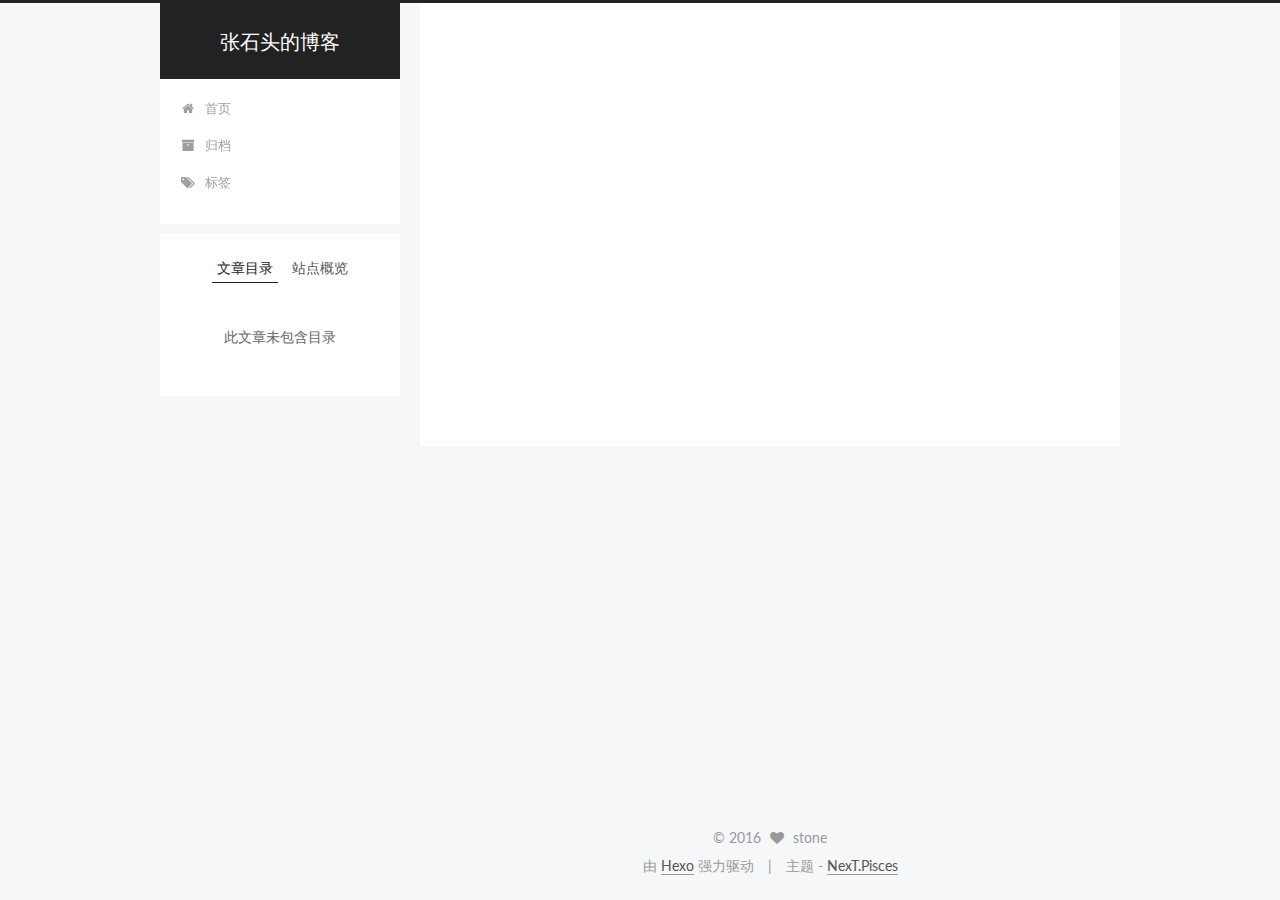
<file: 2016/03/18/my-gallery/index.html>
<!doctype html>



  


<html class="theme-next pisces use-motion">
<head>
  <meta charset="UTF-8"/>
<meta http-equiv="X-UA-Compatible" content="IE=edge,chrome=1" />
<meta name="viewport" content="width=device-width, initial-scale=1, maximum-scale=1"/>



<meta http-equiv="Cache-Control" content="no-transform" />
<meta http-equiv="Cache-Control" content="no-siteapp" />












  <link href="/vendors/fancybox/source/jquery.fancybox.css?v=2.1.5" rel="stylesheet" type="text/css"/>




  <link href="//fonts.googleapis.com/css?family=Lato:300,400,700,400italic&subset=latin,latin-ext" rel="stylesheet" type="text/css">



<link href="/vendors/font-awesome/css/font-awesome.min.css?v=4.4.0" rel="stylesheet" type="text/css" />

<link href="/css/main.css?v=0.5.0" rel="stylesheet" type="text/css" />


  <meta name="keywords" content="随笔," />








  <link rel="shortcut icon" type="image/x-icon" href="/favicon.ico?v=0.5.0" />






<meta name="description" content="坚持 永恒">
<meta property="og:type" content="article">
<meta property="og:title" content="my gallery">
<meta property="og:url" content="http://yoursite.com/2016/03/18/my-gallery/index.html">
<meta property="og:site_name" content="张石头的博客">
<meta property="og:description" content="坚持 永恒">
<meta property="og:updated_time" content="2016-03-21T08:13:21.000Z">
<meta name="twitter:card" content="summary">
<meta name="twitter:title" content="my gallery">
<meta name="twitter:description" content="坚持 永恒">



<script type="text/javascript" id="hexo.configuration">
  var NexT = window.NexT || {};
  var CONFIG = {
    scheme: 'Pisces',
    sidebar: {"position":"left","display":"post"},
    fancybox: true,
    motion: true,
    duoshuo: {
      userId: 0,
      author: '博主'
    }
  };
</script>

  <title> my gallery | 张石头的博客 </title>
</head>

<body itemscope itemtype="http://schema.org/WebPage" lang="zh-Hans">

  



  <script type="text/javascript">
    var _hmt = _hmt || [];
    (function() {
      var hm = document.createElement("script");
      hm.src = "//hm.baidu.com/hm.js?f1dbefa0830f27e0ed299cbef96dd042";
      var s = document.getElementsByTagName("script")[0];
      s.parentNode.insertBefore(hm, s);
    })();
  </script>








  
  
    
  

  <div class="container one-collumn sidebar-position-left page-post-detail ">
    <div class="headband"></div>

    <header id="header" class="header" itemscope itemtype="http://schema.org/WPHeader">
      <div class="header-inner"><div class="site-meta ">
  

  <div class="custom-logo-site-title">
    <a href="/"  class="brand" rel="start">
      <span class="logo-line-before"><i></i></span>
      <span class="site-title">张石头的博客</span>
      <span class="logo-line-after"><i></i></span>
    </a>
  </div>
  <p class="site-subtitle"></p>
</div>

<div class="site-nav-toggle">
  <button>
    <span class="btn-bar"></span>
    <span class="btn-bar"></span>
    <span class="btn-bar"></span>
  </button>
</div>

<nav class="site-nav">
  

  
    <ul id="menu" class="menu">
      
        
        <li class="menu-item menu-item-home">
          <a href="/" rel="section">
            
              <i class="menu-item-icon fa fa-home fa-fw"></i> <br />
            
            首页
          </a>
        </li>
      
        
        <li class="menu-item menu-item-archives">
          <a href="/archives" rel="section">
            
              <i class="menu-item-icon fa fa-archive fa-fw"></i> <br />
            
            归档
          </a>
        </li>
      
        
        <li class="menu-item menu-item-tags">
          <a href="/tags" rel="section">
            
              <i class="menu-item-icon fa fa-tags fa-fw"></i> <br />
            
            标签
          </a>
        </li>
      

      
    </ul>
  

  
</nav>

 </div>
    </header>

    <main id="main" class="main">
      <div class="main-inner">
        <div class="content-wrap">
          <div id="content" class="content">
            

  <div id="posts" class="posts-expand">
    

  
  

  
  
  

  <article class="post post-type-normal " itemscope itemtype="http://schema.org/Article">

    
      <header class="post-header">

        
        
          <h1 class="post-title" itemprop="name headline">
            
            
              
                my gallery
              
            
          </h1>
        

        <div class="post-meta">
          <span class="post-time">
            <span class="post-meta-item-icon">
              <i class="fa fa-calendar-o"></i>
            </span>
            <span class="post-meta-item-text">发表于</span>
            <time itemprop="dateCreated" datetime="2016-03-18T17:07:19+08:00" content="2016-03-18">
              2016-03-18
            </time>
          </span>

          

          
            
              <span class="post-comments-count">
                &nbsp; | &nbsp;
                <a href="/2016/03/18/my-gallery/#comments" itemprop="discussionUrl">
                  <span class="post-comments-count ds-thread-count" data-thread-key="2016/03/18/my-gallery/" itemprop="commentsCount"></span>
                </a>
              </span>
            
          

          

          
          
             <span id="/2016/03/18/my-gallery/" class="leancloud_visitors" data-flag-title="my gallery">
               &nbsp; | &nbsp;
               <span class="post-meta-item-icon">
                 <i class="fa fa-eye"></i>
               </span>
               <span class="post-meta-item-text">阅读次数 </span>
               <span class="leancloud-visitors-count"></span>
              </span>
          

        </div>
      </header>
    


    <div class="post-body" itemprop="articleBody">

      
      

      
        
      
    </div>

    <div>
      
        
      
    </div>

    <footer class="post-footer">
      
        <div class="post-tags">
          
            <a href="/tags/随笔/" rel="tag">#随笔</a>
          
        </div>
      

      
        <div class="post-nav">
          <div class="post-nav-next post-nav-item">
            
              <a href="/2016/03/18/hello-world/" rel="next" title="Hello World">
                <i class="fa fa-chevron-left"></i> Hello World
              </a>
            
          </div>

          <div class="post-nav-prev post-nav-item">
            
              <a href="/2016/03/21/test/" rel="prev" title="test">
                test <i class="fa fa-chevron-right"></i>
              </a>
            
          </div>
        </div>
      

      
      
    </footer>
  </article>



    <div class="post-spread">
      
    </div>
  </div>


          </div>
          


          
  <div class="comments" id="comments">
    
      <div class="ds-thread" data-thread-key="2016/03/18/my-gallery/"
           data-title="my gallery" data-url="http://yoursite.com/2016/03/18/my-gallery/">
      </div>
    
  </div>


        </div>
        
          
  
  <div class="sidebar-toggle">
    <div class="sidebar-toggle-line-wrap">
      <span class="sidebar-toggle-line sidebar-toggle-line-first"></span>
      <span class="sidebar-toggle-line sidebar-toggle-line-middle"></span>
      <span class="sidebar-toggle-line sidebar-toggle-line-last"></span>
    </div>
  </div>

  <aside id="sidebar" class="sidebar">
    <div class="sidebar-inner">

      

      
        <ul class="sidebar-nav motion-element">
          <li class="sidebar-nav-toc sidebar-nav-active" data-target="post-toc-wrap" >
            文章目录
          </li>
          <li class="sidebar-nav-overview" data-target="site-overview">
            站点概览
          </li>
        </ul>
      

      <section class="site-overview sidebar-panel ">
        <div class="site-author motion-element" itemprop="author" itemscope itemtype="http://schema.org/Person">
          <img class="site-author-image" itemprop="image"
               src="/images/mypic.jpg"
               alt="stone" />
          <p class="site-author-name" itemprop="name">stone</p>
          <p class="site-description motion-element" itemprop="description">坚持 永恒</p>
        </div>
        <nav class="site-state motion-element">
          <div class="site-state-item site-state-posts">
            <a href="/archives">
              <span class="site-state-item-count">3</span>
              <span class="site-state-item-name">日志</span>
            </a>
          </div>

          

          
            <div class="site-state-item site-state-tags">
              <a href="/tags">
                <span class="site-state-item-count">3</span>
                <span class="site-state-item-name">标签</span>
              </a>
            </div>
          

        </nav>

        

        <div class="links-of-author motion-element">
          
        </div>

        
        

        
        <div class="links-of-blogroll motion-element">
          
        </div>

      </section>

      
        <section class="post-toc-wrap motion-element sidebar-panel sidebar-panel-active">
          <div class="post-toc-indicator-top post-toc-indicator">
            <i class="fa fa-angle-double-up"></i>
          </div>
          <div class="post-toc">
            
              
            
            
              <p class="post-toc-empty">此文章未包含目录</p>
            
          </div>
          <div class="post-toc-indicator-bottom post-toc-indicator">
            <i class="fa fa-angle-double-down"></i>
          </div>
        </section>
      

    </div>
  </aside>


        
      </div>
    </main>

    <footer id="footer" class="footer">
      <div class="footer-inner">
        <div class="copyright" >
  
  &copy; 
  <span itemprop="copyrightYear">2016</span>
  <span class="with-love">
    <i class="fa fa-heart"></i>
  </span>
  <span class="author" itemprop="copyrightHolder">stone</span>
</div>

<div class="powered-by">
  由 <a class="theme-link" href="http://hexo.io">Hexo</a> 强力驱动
</div>

<div class="theme-info">
  主题 -
  <a class="theme-link" href="https://github.com/iissnan/hexo-theme-next">
    NexT.Pisces
  </a>
</div>



      </div>
    </footer>

    <div class="back-to-top">
      <i class="fa fa-arrow-up"></i>
    </div>
  </div>

  


  




<script type="text/javascript">
  if (Object.prototype.toString.call(window.Promise) !== '[object Function]') {
    window.Promise = null;
  }
</script>


  <script type="text/javascript" src="/vendors/jquery/index.js?v=2.1.3"></script>

  <script type="text/javascript" src="/vendors/fastclick/lib/fastclick.min.js?v=1.0.6"></script>

  <script type="text/javascript" src="/vendors/jquery_lazyload/jquery.lazyload.js?v=1.9.7"></script>

  <script type="text/javascript" src="/vendors/velocity/velocity.min.js"></script>

  <script type="text/javascript" src="/vendors/velocity/velocity.ui.min.js"></script>

  <script type="text/javascript" src="/vendors/fancybox/source/jquery.fancybox.pack.js"></script>


  


  <script type="text/javascript" src="/js/src/utils.js?v=0.5.0"></script>

  <script type="text/javascript" src="/js/src/motion.js?v=0.5.0"></script>



  
  


  <script type="text/javascript" src="/js/src/affix.js?v=0.5.0"></script>

  <script type="text/javascript" src="/js/src/schemes/pisces.js?v=0.5.0"></script>



  
  
<script type="text/javascript" src="/js/src/scrollspy.js?v=0.5.0"></script>

<script type="text/javascript" id="sidebar.toc.highlight">
  $(document).ready(function () {
    var tocSelector = '.post-toc';
    var $tocSelector = $(tocSelector);
    var activeCurrentSelector = '.active-current';

    $tocSelector
      .on('activate.bs.scrollspy', function () {
        var $currentActiveElement = $(tocSelector + ' .active').last();

        removeCurrentActiveClass();
        $currentActiveElement.addClass('active-current');

        $tocSelector[0].scrollTop = $currentActiveElement.position().top;
      })
      .on('clear.bs.scrollspy', function () {
        removeCurrentActiveClass();
      });

    function removeCurrentActiveClass () {
      $(tocSelector + ' ' + activeCurrentSelector)
        .removeClass(activeCurrentSelector.substring(1));
    }

    function processTOC () {
      getTOCMaxHeight();
      toggleTOCOverflowIndicators();
    }

    function getTOCMaxHeight () {
      var height = $('.sidebar').height() -
                   $tocSelector.position().top -
                   $('.post-toc-indicator-bottom').height();

      $tocSelector.css('height', height);

      return height;
    }

    function toggleTOCOverflowIndicators () {
      tocOverflowIndicator(
        '.post-toc-indicator-top',
        $tocSelector.scrollTop() > 0 ? 'show' : 'hide'
      );

      tocOverflowIndicator(
        '.post-toc-indicator-bottom',
        $tocSelector.scrollTop() >= $tocSelector.find('ol').height() - $tocSelector.height() ? 'hide' : 'show'
      )
    }

    $(document).on('sidebar.motion.complete', function () {
      processTOC();
    });

    $('body').scrollspy({ target: tocSelector });
    $(window).on('resize', function () {
      if ( $('.sidebar').hasClass('sidebar-active') ) {
        processTOC();
      }
    });

    onScroll($tocSelector);

    function onScroll (element) {
      element.on('mousewheel DOMMouseScroll', function (event) {
          var oe = event.originalEvent;
          var delta = oe.wheelDelta || -oe.detail;

          this.scrollTop += ( delta < 0 ? 1 : -1 ) * 30;
          event.preventDefault();

          toggleTOCOverflowIndicators();
      });
    }

    function tocOverflowIndicator (indicator, action) {
      var $indicator = $(indicator);
      var opacity = action === 'show' ? 1 : 0;
      $indicator.velocity ?
        $indicator.velocity('stop').velocity({
          opacity: opacity
        }, { duration: 100 }) :
        $indicator.stop().animate({
          opacity: opacity
        }, 100);
    }

  });
</script>

<script type="text/javascript" id="sidebar.nav">
  $(document).ready(function () {
    var html = $('html');
    var TAB_ANIMATE_DURATION = 200;
    var hasVelocity = $.isFunction(html.velocity);

    $('.sidebar-nav li').on('click', function () {
      var item = $(this);
      var activeTabClassName = 'sidebar-nav-active';
      var activePanelClassName = 'sidebar-panel-active';
      if (item.hasClass(activeTabClassName)) {
        return;
      }

      var currentTarget = $('.' + activePanelClassName);
      var target = $('.' + item.data('target'));

      hasVelocity ?
        currentTarget.velocity('transition.slideUpOut', TAB_ANIMATE_DURATION, function () {
          target
            .velocity('stop')
            .velocity('transition.slideDownIn', TAB_ANIMATE_DURATION)
            .addClass(activePanelClassName);
        }) :
        currentTarget.animate({ opacity: 0 }, TAB_ANIMATE_DURATION, function () {
          currentTarget.hide();
          target
            .stop()
            .css({'opacity': 0, 'display': 'block'})
            .animate({ opacity: 1 }, TAB_ANIMATE_DURATION, function () {
              currentTarget.removeClass(activePanelClassName);
              target.addClass(activePanelClassName);
            });
        });

      item.siblings().removeClass(activeTabClassName);
      item.addClass(activeTabClassName);
    });

    $('.post-toc a').on('click', function (e) {
      e.preventDefault();
      var targetSelector = NexT.utils.escapeSelector(this.getAttribute('href'));
      var offset = $(targetSelector).offset().top;
      hasVelocity ?
        html.velocity('stop').velocity('scroll', {
          offset: offset  + 'px',
          mobileHA: false
        }) :
        $('html, body').stop().animate({
          scrollTop: offset
        }, 500);
    });

    // Expand sidebar on post detail page by default, when post has a toc.
    NexT.motion.middleWares.sidebar = function () {
      var $tocContent = $('.post-toc-content');

      if (CONFIG.sidebar.display === 'post' || CONFIG.sidebar.display === 'always') {
        if ($tocContent.length > 0 && $tocContent.html().trim().length > 0) {
          NexT.utils.displaySidebar();
        }
      }
    };
  });
</script>



  


  <script type="text/javascript" src="/js/src/bootstrap.js?v=0.5.0"></script>



  

  
    
  

  <script type="text/javascript">
    var duoshuoQuery = {short_name:"ahzhangl"};
    (function() {
      var ds = document.createElement('script');
      ds.type = 'text/javascript';ds.async = true;
      ds.id = 'duoshuo-script';
      ds.src = (document.location.protocol == 'https:' ? 'https:' : 'http:') + '//static.duoshuo.com/embed.js';
      ds.charset = 'UTF-8';
      (document.getElementsByTagName('head')[0]
      || document.getElementsByTagName('body')[0]).appendChild(ds);
    })();
  </script>

  
    
  





  
  
  

  

  
  <script src="https://cdn1.lncld.net/static/js/av-core-mini-0.6.1.js"></script>
  <script>AV.initialize("PSfSbFYlij2lo1M0zVkOeMwi-gzGzoHsz", "5FapWIblwjNffTda6jGA7Yll");</script>
  <script>
    function showTime(Counter) {
      var query = new AV.Query(Counter);
      var entries = [];
      var $visitors = $(".leancloud_visitors");

      $visitors.each(function () {
        entries.push( $(this).attr("id").trim() );
      });

      query.containedIn('url', entries);
      query.find()
        .done(function (results) {
          var COUNT_CONTAINER_REF = '.leancloud-visitors-count';

          if (results.length === 0) {
            $visitors.find(COUNT_CONTAINER_REF).text(0);
            return;
          }

          for (var i = 0; i < results.length; i++) {
            var item = results[i];
            var url = item.get('url');
            var time = item.get('time');
            var element = document.getElementById(url);

            $(element).find(COUNT_CONTAINER_REF).text(time);
          }
        })
        .fail(function (object, error) {
          console.log("Error: " + error.code + " " + error.message);
        });
    }

    function addCount(Counter) {
      var $visitors = $(".leancloud_visitors");
      var url = $visitors.attr('id').trim();
      var title = $visitors.attr('data-flag-title').trim();
      var query = new AV.Query(Counter);

      query.equalTo("url", url);
      query.find({
        success: function(results) {
          if (results.length > 0) {
            var counter = results[0];
            counter.fetchWhenSave(true);
            counter.increment("time");
            counter.save(null, {
              success: function(counter) {
                var $element = $(document.getElementById(url));
                $element.find('.leancloud-visitors-count').text(counter.get('time'));
              },
              error: function(counter, error) {
                console.log('Failed to save Visitor num, with error message: ' + error.message);
              }
            });
          } else {
            var newcounter = new Counter();
            newcounter.set("title", title);
            newcounter.set("url", url);
            newcounter.set("time", 1);
            newcounter.save(null, {
              success: function(newcounter) {
                var $element = $(document.getElementById(url));
                $element.find('.leancloud-visitors-count').text(newcounter.get('time'));
              },
              error: function(newcounter, error) {
                console.log('Failed to create');
              }
            });
          }
        },
        error: function(error) {
          console.log('Error:' + error.code + " " + error.message);
        }
      });
    }

    $(function() {
      var Counter = AV.Object.extend("Counter");
      if ($('.leancloud_visitors').length == 1) {
        addCount(Counter);
      } else if ($('.post-title-link').length > 1) {
        showTime(Counter);
      }
    });
  </script>




</body>
</html>
</file>
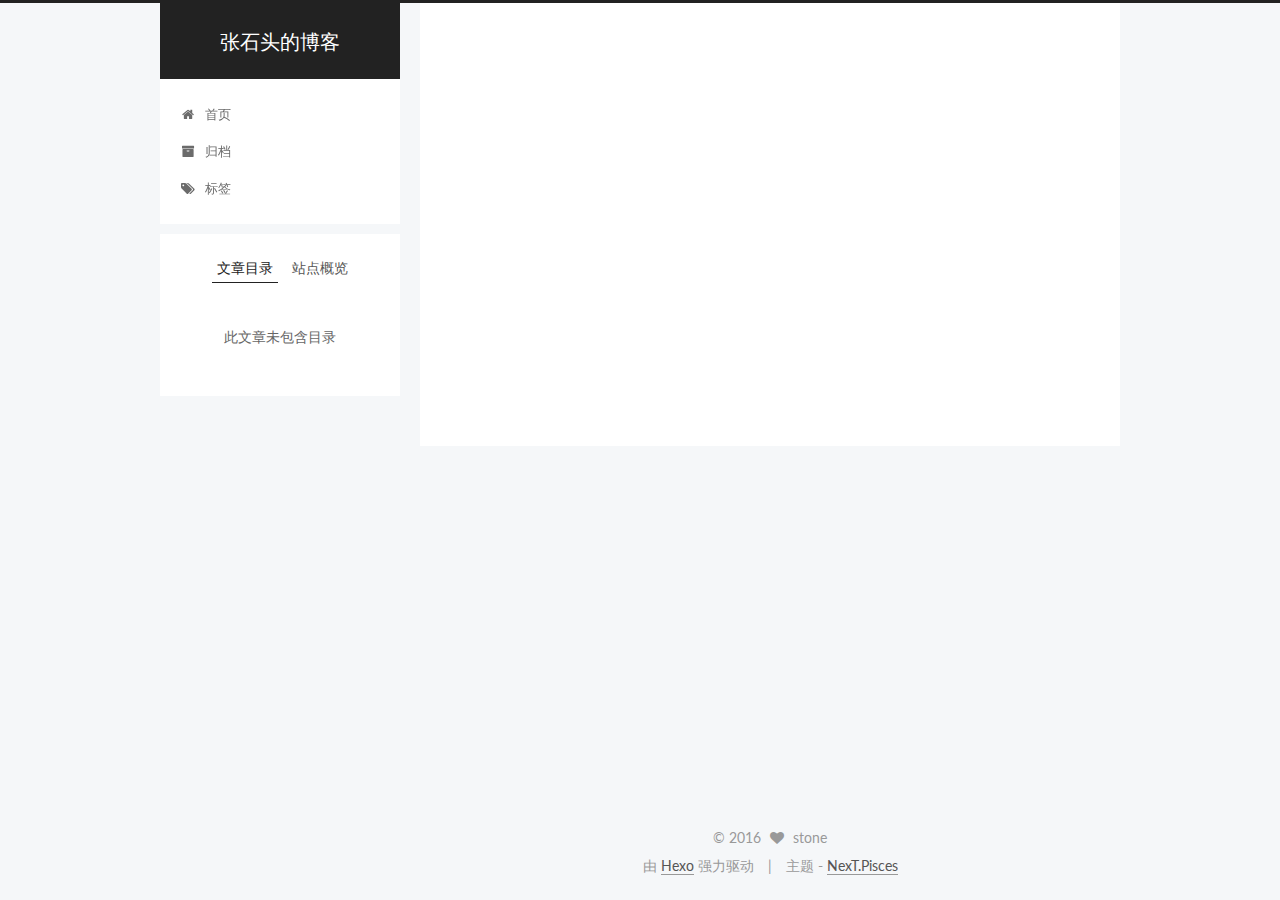
<file: 2016/03/21/test/index.html>
<!doctype html>



  


<html class="theme-next pisces use-motion">
<head>
  <meta charset="UTF-8"/>
<meta http-equiv="X-UA-Compatible" content="IE=edge,chrome=1" />
<meta name="viewport" content="width=device-width, initial-scale=1, maximum-scale=1"/>



<meta http-equiv="Cache-Control" content="no-transform" />
<meta http-equiv="Cache-Control" content="no-siteapp" />












  <link href="/vendors/fancybox/source/jquery.fancybox.css?v=2.1.5" rel="stylesheet" type="text/css"/>




  <link href="//fonts.googleapis.com/css?family=Lato:300,400,700,400italic&subset=latin,latin-ext" rel="stylesheet" type="text/css">



<link href="/vendors/font-awesome/css/font-awesome.min.css?v=4.4.0" rel="stylesheet" type="text/css" />

<link href="/css/main.css?v=0.5.0" rel="stylesheet" type="text/css" />


  <meta name="keywords" content="PS3,Games," />








  <link rel="shortcut icon" type="image/x-icon" href="/favicon.ico?v=0.5.0" />






<meta name="description" content="坚持 永恒">
<meta property="og:type" content="article">
<meta property="og:title" content="test">
<meta property="og:url" content="http://yoursite.com/2016/03/21/test/index.html">
<meta property="og:site_name" content="张石头的博客">
<meta property="og:description" content="坚持 永恒">
<meta property="og:updated_time" content="2016-03-21T07:20:39.000Z">
<meta name="twitter:card" content="summary">
<meta name="twitter:title" content="test">
<meta name="twitter:description" content="坚持 永恒">



<script type="text/javascript" id="hexo.configuration">
  var NexT = window.NexT || {};
  var CONFIG = {
    scheme: 'Pisces',
    sidebar: {"position":"left","display":"post"},
    fancybox: true,
    motion: true,
    duoshuo: {
      userId: 0,
      author: '博主'
    }
  };
</script>

  <title> test | 张石头的博客 </title>
</head>

<body itemscope itemtype="http://schema.org/WebPage" lang="zh-Hans">

  



  <script type="text/javascript">
    var _hmt = _hmt || [];
    (function() {
      var hm = document.createElement("script");
      hm.src = "//hm.baidu.com/hm.js?f1dbefa0830f27e0ed299cbef96dd042";
      var s = document.getElementsByTagName("script")[0];
      s.parentNode.insertBefore(hm, s);
    })();
  </script>








  
  
    
  

  <div class="container one-collumn sidebar-position-left page-post-detail ">
    <div class="headband"></div>

    <header id="header" class="header" itemscope itemtype="http://schema.org/WPHeader">
      <div class="header-inner"><div class="site-meta ">
  

  <div class="custom-logo-site-title">
    <a href="/"  class="brand" rel="start">
      <span class="logo-line-before"><i></i></span>
      <span class="site-title">张石头的博客</span>
      <span class="logo-line-after"><i></i></span>
    </a>
  </div>
  <p class="site-subtitle"></p>
</div>

<div class="site-nav-toggle">
  <button>
    <span class="btn-bar"></span>
    <span class="btn-bar"></span>
    <span class="btn-bar"></span>
  </button>
</div>

<nav class="site-nav">
  

  
    <ul id="menu" class="menu">
      
        
        <li class="menu-item menu-item-home">
          <a href="/" rel="section">
            
              <i class="menu-item-icon fa fa-home fa-fw"></i> <br />
            
            首页
          </a>
        </li>
      
        
        <li class="menu-item menu-item-archives">
          <a href="/archives" rel="section">
            
              <i class="menu-item-icon fa fa-archive fa-fw"></i> <br />
            
            归档
          </a>
        </li>
      
        
        <li class="menu-item menu-item-tags">
          <a href="/tags" rel="section">
            
              <i class="menu-item-icon fa fa-tags fa-fw"></i> <br />
            
            标签
          </a>
        </li>
      

      
    </ul>
  

  
</nav>

 </div>
    </header>

    <main id="main" class="main">
      <div class="main-inner">
        <div class="content-wrap">
          <div id="content" class="content">
            

  <div id="posts" class="posts-expand">
    

  
  

  
  
  

  <article class="post post-type-normal " itemscope itemtype="http://schema.org/Article">

    
      <header class="post-header">

        
        
          <h1 class="post-title" itemprop="name headline">
            
            
              
                test
              
            
          </h1>
        

        <div class="post-meta">
          <span class="post-time">
            <span class="post-meta-item-icon">
              <i class="fa fa-calendar-o"></i>
            </span>
            <span class="post-meta-item-text">发表于</span>
            <time itemprop="dateCreated" datetime="2016-03-21T15:09:07+08:00" content="2016-03-21">
              2016-03-21
            </time>
          </span>

          

          
            
              <span class="post-comments-count">
                &nbsp; | &nbsp;
                <a href="/2016/03/21/test/#comments" itemprop="discussionUrl">
                  <span class="post-comments-count ds-thread-count" data-thread-key="2016/03/21/test/" itemprop="commentsCount"></span>
                </a>
              </span>
            
          

          

          
          
             <span id="/2016/03/21/test/" class="leancloud_visitors" data-flag-title="test">
               &nbsp; | &nbsp;
               <span class="post-meta-item-icon">
                 <i class="fa fa-eye"></i>
               </span>
               <span class="post-meta-item-text">阅读次数 </span>
               <span class="leancloud-visitors-count"></span>
              </span>
          

        </div>
      </header>
    


    <div class="post-body" itemprop="articleBody">

      
      

      
        
      
    </div>

    <div>
      
        
      
    </div>

    <footer class="post-footer">
      
        <div class="post-tags">
          
            <a href="/tags/PS3/" rel="tag">#PS3</a>
          
            <a href="/tags/Games/" rel="tag">#Games</a>
          
        </div>
      

      
        <div class="post-nav">
          <div class="post-nav-next post-nav-item">
            
              <a href="/2016/03/18/my-gallery/" rel="next" title="my gallery">
                <i class="fa fa-chevron-left"></i> my gallery
              </a>
            
          </div>

          <div class="post-nav-prev post-nav-item">
            
          </div>
        </div>
      

      
      
    </footer>
  </article>



    <div class="post-spread">
      
    </div>
  </div>


          </div>
          


          
  <div class="comments" id="comments">
    
      <div class="ds-thread" data-thread-key="2016/03/21/test/"
           data-title="test" data-url="http://yoursite.com/2016/03/21/test/">
      </div>
    
  </div>


        </div>
        
          
  
  <div class="sidebar-toggle">
    <div class="sidebar-toggle-line-wrap">
      <span class="sidebar-toggle-line sidebar-toggle-line-first"></span>
      <span class="sidebar-toggle-line sidebar-toggle-line-middle"></span>
      <span class="sidebar-toggle-line sidebar-toggle-line-last"></span>
    </div>
  </div>

  <aside id="sidebar" class="sidebar">
    <div class="sidebar-inner">

      

      
        <ul class="sidebar-nav motion-element">
          <li class="sidebar-nav-toc sidebar-nav-active" data-target="post-toc-wrap" >
            文章目录
          </li>
          <li class="sidebar-nav-overview" data-target="site-overview">
            站点概览
          </li>
        </ul>
      

      <section class="site-overview sidebar-panel ">
        <div class="site-author motion-element" itemprop="author" itemscope itemtype="http://schema.org/Person">
          <img class="site-author-image" itemprop="image"
               src="/images/mypic.jpg"
               alt="stone" />
          <p class="site-author-name" itemprop="name">stone</p>
          <p class="site-description motion-element" itemprop="description">坚持 永恒</p>
        </div>
        <nav class="site-state motion-element">
          <div class="site-state-item site-state-posts">
            <a href="/archives">
              <span class="site-state-item-count">3</span>
              <span class="site-state-item-name">日志</span>
            </a>
          </div>

          

          
            <div class="site-state-item site-state-tags">
              <a href="/tags">
                <span class="site-state-item-count">3</span>
                <span class="site-state-item-name">标签</span>
              </a>
            </div>
          

        </nav>

        

        <div class="links-of-author motion-element">
          
        </div>

        
        

        
        <div class="links-of-blogroll motion-element">
          
        </div>

      </section>

      
        <section class="post-toc-wrap motion-element sidebar-panel sidebar-panel-active">
          <div class="post-toc-indicator-top post-toc-indicator">
            <i class="fa fa-angle-double-up"></i>
          </div>
          <div class="post-toc">
            
              
            
            
              <p class="post-toc-empty">此文章未包含目录</p>
            
          </div>
          <div class="post-toc-indicator-bottom post-toc-indicator">
            <i class="fa fa-angle-double-down"></i>
          </div>
        </section>
      

    </div>
  </aside>


        
      </div>
    </main>

    <footer id="footer" class="footer">
      <div class="footer-inner">
        <div class="copyright" >
  
  &copy; 
  <span itemprop="copyrightYear">2016</span>
  <span class="with-love">
    <i class="fa fa-heart"></i>
  </span>
  <span class="author" itemprop="copyrightHolder">stone</span>
</div>

<div class="powered-by">
  由 <a class="theme-link" href="http://hexo.io">Hexo</a> 强力驱动
</div>

<div class="theme-info">
  主题 -
  <a class="theme-link" href="https://github.com/iissnan/hexo-theme-next">
    NexT.Pisces
  </a>
</div>



      </div>
    </footer>

    <div class="back-to-top">
      <i class="fa fa-arrow-up"></i>
    </div>
  </div>

  


  




<script type="text/javascript">
  if (Object.prototype.toString.call(window.Promise) !== '[object Function]') {
    window.Promise = null;
  }
</script>


  <script type="text/javascript" src="/vendors/jquery/index.js?v=2.1.3"></script>

  <script type="text/javascript" src="/vendors/fastclick/lib/fastclick.min.js?v=1.0.6"></script>

  <script type="text/javascript" src="/vendors/jquery_lazyload/jquery.lazyload.js?v=1.9.7"></script>

  <script type="text/javascript" src="/vendors/velocity/velocity.min.js"></script>

  <script type="text/javascript" src="/vendors/velocity/velocity.ui.min.js"></script>

  <script type="text/javascript" src="/vendors/fancybox/source/jquery.fancybox.pack.js"></script>


  


  <script type="text/javascript" src="/js/src/utils.js?v=0.5.0"></script>

  <script type="text/javascript" src="/js/src/motion.js?v=0.5.0"></script>



  
  


  <script type="text/javascript" src="/js/src/affix.js?v=0.5.0"></script>

  <script type="text/javascript" src="/js/src/schemes/pisces.js?v=0.5.0"></script>



  
  
<script type="text/javascript" src="/js/src/scrollspy.js?v=0.5.0"></script>

<script type="text/javascript" id="sidebar.toc.highlight">
  $(document).ready(function () {
    var tocSelector = '.post-toc';
    var $tocSelector = $(tocSelector);
    var activeCurrentSelector = '.active-current';

    $tocSelector
      .on('activate.bs.scrollspy', function () {
        var $currentActiveElement = $(tocSelector + ' .active').last();

        removeCurrentActiveClass();
        $currentActiveElement.addClass('active-current');

        $tocSelector[0].scrollTop = $currentActiveElement.position().top;
      })
      .on('clear.bs.scrollspy', function () {
        removeCurrentActiveClass();
      });

    function removeCurrentActiveClass () {
      $(tocSelector + ' ' + activeCurrentSelector)
        .removeClass(activeCurrentSelector.substring(1));
    }

    function processTOC () {
      getTOCMaxHeight();
      toggleTOCOverflowIndicators();
    }

    function getTOCMaxHeight () {
      var height = $('.sidebar').height() -
                   $tocSelector.position().top -
                   $('.post-toc-indicator-bottom').height();

      $tocSelector.css('height', height);

      return height;
    }

    function toggleTOCOverflowIndicators () {
      tocOverflowIndicator(
        '.post-toc-indicator-top',
        $tocSelector.scrollTop() > 0 ? 'show' : 'hide'
      );

      tocOverflowIndicator(
        '.post-toc-indicator-bottom',
        $tocSelector.scrollTop() >= $tocSelector.find('ol').height() - $tocSelector.height() ? 'hide' : 'show'
      )
    }

    $(document).on('sidebar.motion.complete', function () {
      processTOC();
    });

    $('body').scrollspy({ target: tocSelector });
    $(window).on('resize', function () {
      if ( $('.sidebar').hasClass('sidebar-active') ) {
        processTOC();
      }
    });

    onScroll($tocSelector);

    function onScroll (element) {
      element.on('mousewheel DOMMouseScroll', function (event) {
          var oe = event.originalEvent;
          var delta = oe.wheelDelta || -oe.detail;

          this.scrollTop += ( delta < 0 ? 1 : -1 ) * 30;
          event.preventDefault();

          toggleTOCOverflowIndicators();
      });
    }

    function tocOverflowIndicator (indicator, action) {
      var $indicator = $(indicator);
      var opacity = action === 'show' ? 1 : 0;
      $indicator.velocity ?
        $indicator.velocity('stop').velocity({
          opacity: opacity
        }, { duration: 100 }) :
        $indicator.stop().animate({
          opacity: opacity
        }, 100);
    }

  });
</script>

<script type="text/javascript" id="sidebar.nav">
  $(document).ready(function () {
    var html = $('html');
    var TAB_ANIMATE_DURATION = 200;
    var hasVelocity = $.isFunction(html.velocity);

    $('.sidebar-nav li').on('click', function () {
      var item = $(this);
      var activeTabClassName = 'sidebar-nav-active';
      var activePanelClassName = 'sidebar-panel-active';
      if (item.hasClass(activeTabClassName)) {
        return;
      }

      var currentTarget = $('.' + activePanelClassName);
      var target = $('.' + item.data('target'));

      hasVelocity ?
        currentTarget.velocity('transition.slideUpOut', TAB_ANIMATE_DURATION, function () {
          target
            .velocity('stop')
            .velocity('transition.slideDownIn', TAB_ANIMATE_DURATION)
            .addClass(activePanelClassName);
        }) :
        currentTarget.animate({ opacity: 0 }, TAB_ANIMATE_DURATION, function () {
          currentTarget.hide();
          target
            .stop()
            .css({'opacity': 0, 'display': 'block'})
            .animate({ opacity: 1 }, TAB_ANIMATE_DURATION, function () {
              currentTarget.removeClass(activePanelClassName);
              target.addClass(activePanelClassName);
            });
        });

      item.siblings().removeClass(activeTabClassName);
      item.addClass(activeTabClassName);
    });

    $('.post-toc a').on('click', function (e) {
      e.preventDefault();
      var targetSelector = NexT.utils.escapeSelector(this.getAttribute('href'));
      var offset = $(targetSelector).offset().top;
      hasVelocity ?
        html.velocity('stop').velocity('scroll', {
          offset: offset  + 'px',
          mobileHA: false
        }) :
        $('html, body').stop().animate({
          scrollTop: offset
        }, 500);
    });

    // Expand sidebar on post detail page by default, when post has a toc.
    NexT.motion.middleWares.sidebar = function () {
      var $tocContent = $('.post-toc-content');

      if (CONFIG.sidebar.display === 'post' || CONFIG.sidebar.display === 'always') {
        if ($tocContent.length > 0 && $tocContent.html().trim().length > 0) {
          NexT.utils.displaySidebar();
        }
      }
    };
  });
</script>



  


  <script type="text/javascript" src="/js/src/bootstrap.js?v=0.5.0"></script>



  

  
    
  

  <script type="text/javascript">
    var duoshuoQuery = {short_name:"ahzhangl"};
    (function() {
      var ds = document.createElement('script');
      ds.type = 'text/javascript';ds.async = true;
      ds.id = 'duoshuo-script';
      ds.src = (document.location.protocol == 'https:' ? 'https:' : 'http:') + '//static.duoshuo.com/embed.js';
      ds.charset = 'UTF-8';
      (document.getElementsByTagName('head')[0]
      || document.getElementsByTagName('body')[0]).appendChild(ds);
    })();
  </script>

  
    
  





  
  
  

  

  
  <script src="https://cdn1.lncld.net/static/js/av-core-mini-0.6.1.js"></script>
  <script>AV.initialize("PSfSbFYlij2lo1M0zVkOeMwi-gzGzoHsz", "5FapWIblwjNffTda6jGA7Yll");</script>
  <script>
    function showTime(Counter) {
      var query = new AV.Query(Counter);
      var entries = [];
      var $visitors = $(".leancloud_visitors");

      $visitors.each(function () {
        entries.push( $(this).attr("id").trim() );
      });

      query.containedIn('url', entries);
      query.find()
        .done(function (results) {
          var COUNT_CONTAINER_REF = '.leancloud-visitors-count';

          if (results.length === 0) {
            $visitors.find(COUNT_CONTAINER_REF).text(0);
            return;
          }

          for (var i = 0; i < results.length; i++) {
            var item = results[i];
            var url = item.get('url');
            var time = item.get('time');
            var element = document.getElementById(url);

            $(element).find(COUNT_CONTAINER_REF).text(time);
          }
        })
        .fail(function (object, error) {
          console.log("Error: " + error.code + " " + error.message);
        });
    }

    function addCount(Counter) {
      var $visitors = $(".leancloud_visitors");
      var url = $visitors.attr('id').trim();
      var title = $visitors.attr('data-flag-title').trim();
      var query = new AV.Query(Counter);

      query.equalTo("url", url);
      query.find({
        success: function(results) {
          if (results.length > 0) {
            var counter = results[0];
            counter.fetchWhenSave(true);
            counter.increment("time");
            counter.save(null, {
              success: function(counter) {
                var $element = $(document.getElementById(url));
                $element.find('.leancloud-visitors-count').text(counter.get('time'));
              },
              error: function(counter, error) {
                console.log('Failed to save Visitor num, with error message: ' + error.message);
              }
            });
          } else {
            var newcounter = new Counter();
            newcounter.set("title", title);
            newcounter.set("url", url);
            newcounter.set("time", 1);
            newcounter.save(null, {
              success: function(newcounter) {
                var $element = $(document.getElementById(url));
                $element.find('.leancloud-visitors-count').text(newcounter.get('time'));
              },
              error: function(newcounter, error) {
                console.log('Failed to create');
              }
            });
          }
        },
        error: function(error) {
          console.log('Error:' + error.code + " " + error.message);
        }
      });
    }

    $(function() {
      var Counter = AV.Object.extend("Counter");
      if ($('.leancloud_visitors').length == 1) {
        addCount(Counter);
      } else if ($('.post-title-link').length > 1) {
        showTime(Counter);
      }
    });
  </script>




</body>
</html>
</file>
<file: css/main.css>
/* normalize.css v3.0.2 | MIT License | git.io/normalize */
html {
  font-family: sans-serif; /* 1 */
  -ms-text-size-adjust: 100%; /* 2 */
  -webkit-text-size-adjust: 100%; /* 2 */
}
body {
  margin: 0;
}
article,
aside,
details,
figcaption,
figure,
footer,
header,
hgroup,
main,
menu,
nav,
section,
summary {
  display: block;
}
audio,
canvas,
progress,
video {
  display: inline-block; /* 1 */
  vertical-align: baseline; /* 2 */
}
audio:not([controls]) {
  display: none;
  height: 0;
}
[hidden],
template {
  display: none;
}
a {
  background-color: transparent;
}
a:active,
a:hover {
  outline: 0;
}
abbr[title] {
  border-bottom: 1px dotted;
}
b,
strong {
  font-weight: bold;
}
dfn {
  font-style: italic;
}
h1 {
  font-size: 2em;
  margin: 0.67em 0;
}
mark {
  background: #ff0;
  color: #000;
}
small {
  font-size: 80%;
}
sub,
sup {
  font-size: 75%;
  line-height: 0;
  position: relative;
  vertical-align: baseline;
}
sup {
  top: -0.5em;
}
sub {
  bottom: -0.25em;
}
img {
  border: 0;
}
svg:not(:root) {
  overflow: hidden;
}
figure {
  margin: 1em 40px;
}
hr {
  -moz-box-sizing: content-box;
  box-sizing: content-box;
  height: 0;
}
pre {
  overflow: auto;
}
code,
kbd,
pre,
samp {
  font-family: monospace, monospace;
  font-size: 1em;
}
button,
input,
optgroup,
select,
textarea {
  color: inherit; /* 1 */
  font: inherit; /* 2 */
  margin: 0; /* 3 */
}
button {
  overflow: visible;
}
button,
select {
  text-transform: none;
}
button,
html input[type="button"],
input[type="reset"],
input[type="submit"] {
  -webkit-appearance: button; /* 2 */
  cursor: pointer; /* 3 */
}
button[disabled],
html input[disabled] {
  cursor: default;
}
button::-moz-focus-inner,
input::-moz-focus-inner {
  border: 0;
  padding: 0;
}
input {
  line-height: normal;
}
input[type="checkbox"],
input[type="radio"] {
  box-sizing: border-box; /* 1 */
  padding: 0; /* 2 */
}
input[type="number"]::-webkit-inner-spin-button,
input[type="number"]::-webkit-outer-spin-button {
  height: auto;
}
input[type="search"] {
  -webkit-appearance: textfield; /* 1 */
  -moz-box-sizing: content-box;
  -webkit-box-sizing: content-box; /* 2 */
  box-sizing: content-box;
}
input[type="search"]::-webkit-search-cancel-button,
input[type="search"]::-webkit-search-decoration {
  -webkit-appearance: none;
}
fieldset {
  border: 1px solid #c0c0c0;
  margin: 0 2px;
  padding: 0.35em 0.625em 0.75em;
}
legend {
  border: 0; /* 1 */
  padding: 0; /* 2 */
}
textarea {
  overflow: auto;
}
optgroup {
  font-weight: bold;
}
table {
  border-collapse: collapse;
  border-spacing: 0;
}
td,
th {
  padding: 0;
}
::selection {
  background: #262a30;
  color: #fff;
}
body {
  position: relative;
  font-family: Lato, "PingFang SC", "Microsoft YaHei", sans-serif;
  font-size: 14px;
  line-height: 2;
  color: #555;
  background: #fff;
}
@media (max-width: 767px) {
  body {
    padding-right: 0 !important;
  }
}
@media (min-width: 768px) and (max-width: 991px) {
  body {
    padding-right: 0 !important;
  }
}
@media (min-width: 1600px) {
  body {
    font-size: 16px;
  }
}
h1,
h2,
h3,
h4,
h5,
h6 {
  margin: 0;
  padding: 0;
  font-weight: bold;
  line-height: 1.5;
  font-family: Lato, "PingFang SC", "Microsoft YaHei", sans-serif;
}
h2,
h3,
h4,
h5,
h6 {
  margin: 20px 0 15px;
}
h1 {
  font-size: 22px;
}
@media (max-width: 767px) {
  h1 {
    font-size: 18px;
  }
}
h2 {
  font-size: 20px;
}
@media (max-width: 767px) {
  h2 {
    font-size: 16px;
  }
}
h3 {
  font-size: 18px;
}
@media (max-width: 767px) {
  h3 {
    font-size: 14px;
  }
}
h4 {
  font-size: 16px;
}
@media (max-width: 767px) {
  h4 {
    font-size: 12px;
  }
}
h5 {
  font-size: 14px;
}
@media (max-width: 767px) {
  h5 {
    font-size: 10px;
  }
}
h6 {
  font-size: 12px;
}
@media (max-width: 767px) {
  h6 {
    font-size: 8px;
  }
}
p {
  margin: 0 0 25px 0;
}
a {
  color: #555;
  text-decoration: none;
  border-bottom: 1px solid #999;
  word-wrap: break-word;
}
a:hover {
  color: #222;
  border-bottom-color: #222;
}
ul {
  list-style: none;
}
blockquote {
  margin: 0;
  padding: 0;
}
img {
  display: block;
  margin: auto;
  max-width: 100%;
  height: auto;
}
hr {
  margin: 40px 0;
  height: 3px;
  border: none;
  background-color: #ddd;
  background-image: repeating-linear-gradient(-45deg, #fff, #fff 4px, transparent 4px, transparent 8px);
}
blockquote {
  padding: 0 15px;
  color: #666;
  border-left: 4px solid #ddd;
}
blockquote cite::before {
  content: "-";
  padding: 0 5px;
}
dt {
  font-weight: 700;
}
dd {
  margin: 0;
  padding: 0;
}
.text-left {
  text-align: left;
}
.text-center {
  text-align: center;
}
.text-right {
  text-align: right;
}
.text-justify {
  text-align: justify;
}
.text-nowrap {
  white-space: nowrap;
}
.text-lowercase {
  text-transform: lowercase;
}
.text-uppercase {
  text-transform: uppercase;
}
.text-capitalize {
  text-transform: capitalize;
}
.center-block {
  display: block;
  margin-left: auto;
  margin-right: auto;
}
.clearfix:before,
.clearfix:after {
  content: " ";
  display: table;
}
.clearfix:after {
  clear: both;
}
.pullquote {
  width: 45%;
}
.pullquote.left {
  float: left;
  margin-left: 5px;
  margin-right: 10px;
}
.pullquote.right {
  float: right;
  margin-left: 10px;
  margin-right: 5px;
}
.highlight table,
.gist table {
  width: auto;
}
.highlight table td,
.gist table td {
  border: none;
}
.highlight a,
.gist a {
  color: #222 !important;
  text-decoration: none !important;
}
.affix.affix.affix {
  position: fixed;
}
.translation {
  margin-top: -20px;
  font-size: 14px;
  color: #999;
}
.use-motion .motion-element {
  opacity: 0;
}
#local-search-input {
  padding: 3px;
  border: none;
  text-indent: 14px;
  border-radius: 0;
  width: 140px;
  outline: none;
  border-bottom: 1px solid #999;
  background: inherit;
  opacity: 0.5;
}
#local-search-input:focus {
  opacity: 1;
}
.search-icon {
  position: absolute;
  top: 9px;
}
table {
  margin: 20px 0;
  width: 100%;
  border-collapse: collapse;
  border-spacing: 0;
  border: 1px solid #ddd;
  font-size: 14px;
  table-layout: fixed;
  word-wrap: break-word;
}
table>tbody>tr:nth-of-type(odd) {
  background-color: #f9f9f9;
}
table>tbody>tr:hover {
  background-color: #f5f5f5;
}
caption,
th,
td {
  padding: 8px;
  text-align: left;
  vertical-align: middle;
  font-weight: normal;
}
th,
td {
  border-bottom: 3px solid #ddd;
  border-right: 1px solid #eee;
}
th {
  padding-bottom: 10px;
  font-weight: 700;
}
td {
  border-bottom-width: 1px;
}
html,
body {
  height: 100%;
}
.container {
  position: relative;
  min-height: 100%;
}
.header-inner {
  margin: 0 auto;
  padding: 100px 0 70px;
  width: 700px;
}
@media (min-width: 1600px) {
  .container .header-inner {
    width: 900px;
  }
}
.main {
  padding-bottom: 150px;
}
.main-inner {
  margin: 0 auto;
  width: 700px;
}
@media (min-width: 1600px) {
  .container .main-inner {
    width: 900px;
  }
}
.footer {
  position: absolute;
  left: 0;
  bottom: 0;
  width: 100%;
  min-height: 50px;
}
.footer-inner {
  box-sizing: border-box;
  margin: 20px auto;
  width: 700px;
}
@media (min-width: 1600px) {
  .container .footer-inner {
    width: 900px;
  }
}
pre,
.highlight {
  background: #1d1f21;
  margin: 20px 0;
  padding: 15px;
  overflow: auto;
  font-size: 13px;
  color: #c5c8c6;
  line-height: 1.6;
}
.highlight .gutter pre {
  color: #666;
}
pre,
code {
  font-family: "Input Mono", "PT Mono", Consolas, Monaco, Menlo, monospace;
}
code {
  word-break: break-all;
  background: #eee;
  text-shadow: 0 1px #fff;
  padding: 0 0.3em;
}
pre code {
  background: none;
  text-shadow: none;
  padding: 0;
}
.highlight pre {
  border: none;
  margin: 0;
  padding: 1px;
}
.highlight table {
  margin: 0;
  width: auto;
  border: none;
}
.highlight td {
  border: none;
  padding: 0;
}
.highlight figcaption {
  font-size: 0.85em;
  color: #969896;
  line-height: 1em;
  margin-bottom: 1em;
}
.highlight figcaption:before,
.highlight figcaption:after {
  content: " ";
  display: table;
}
.highlight figcaption:after {
  clear: both;
}
.highlight figcaption a {
  float: right;
}
.highlight .gutter pre {
  text-align: right;
  padding-right: 20px;
}
.highlight .line {
  height: 20px;
}
pre .comment {
  color: #969896;
}
pre .variable,
pre .attribute,
pre .tag,
pre .regexp,
pre .ruby .constant,
pre .xml .tag .title,
pre .xml .pi,
pre .xml .doctype,
pre .html .doctype,
pre .css .id,
pre .css .class,
pre .css .pseudo {
  color: #c66;
}
pre .number,
pre .preprocessor,
pre .built_in,
pre .literal,
pre .params,
pre .constant,
pre .command {
  color: #de935f;
}
pre .ruby .class .title,
pre .css .rules .attribute {
  color: #b5bd68;
}
pre .string,
pre .value,
pre .inheritance,
pre .header,
pre .ruby .symbol,
pre .xml .cdata,
pre .special,
pre .number,
pre .formula {
  color: #b5bd68;
}
pre .title,
pre .css .hexcolor {
  color: #8abeb7;
}
pre .function,
pre .python .decorator,
pre .python .title,
pre .ruby .function .title,
pre .ruby .title .keyword,
pre .perl .sub,
pre .javascript .title,
pre .coffeescript .title {
  color: #81a2be;
}
pre .keyword,
pre .javascript .function {
  color: #b294bb;
}
.full-image.full-image.full-image {
  border: none;
  max-width: 100%;
  width: auto;
  margin: 20px auto;
}
@media (min-width: 992px) {
  .full-image.full-image.full-image {
    max-width: none;
    width: 126%;
    margin: 0 -13%;
  }
}
.blockquote-center,
.page-home .post-type-quote blockquote,
.page-post-detail .post-type-quote blockquote {
  position: relative;
  margin: 40px 0;
  padding: 0;
  border-left: none;
  text-align: center;
}
.blockquote-center::before,
.page-home .post-type-quote blockquote::before,
.page-post-detail .post-type-quote blockquote::before,
.blockquote-center::after,
.page-home .post-type-quote blockquote::after,
.page-post-detail .post-type-quote blockquote::after {
  position: absolute;
  content: ' ';
  display: block;
  width: 100%;
  height: 24px;
  opacity: 0.2;
  background-repeat: no-repeat;
  background-position: 0 -6px;
  background-size: 22px 22px;
}
.blockquote-center::before,
.page-home .post-type-quote blockquote::before,
.page-post-detail .post-type-quote blockquote::before {
  top: -20px;
  background-image: url("../images/quote-l.svg");
  border-top: 1px solid #ccc;
}
.blockquote-center::after,
.page-home .post-type-quote blockquote::after,
.page-post-detail .post-type-quote blockquote::after {
  bottom: -20px;
  background-image: url("../images/quote-r.svg");
  border-bottom: 1px solid #ccc;
  background-position: 100% 8px;
}
.blockquote-center p,
.page-home .post-type-quote blockquote p,
.page-post-detail .post-type-quote blockquote p,
.blockquote-center div,
.page-home .post-type-quote blockquote div,
.page-post-detail .post-type-quote blockquote div {
  text-align: center;
}
.post .post-body .group-picture img {
  box-sizing: border-box;
  padding: 0 3px;
  border: none;
}
.post .group-picture-row {
  overflow: hidden;
  margin-top: 6px;
}
.post .group-picture-row:first-child {
  margin-top: 0;
}
.post .group-picture-column {
  float: left;
}
.page-post-detail .post-body .group-picture-column {
  float: none;
  margin-top: 10px;
  width: auto !important;
}
.page-post-detail .post-body .group-picture-column img {
  margin: 0 auto;
}
.page-archive .group-picture-container {
  overflow: hidden;
}
.page-archive .group-picture-row {
  float: left;
}
.page-archive .group-picture-row:first-child {
  margin-top: 6px;
}
.page-archive .group-picture-column {
  max-width: 150px;
  max-height: 150px;
}
.btn {
  display: inline-block;
  padding: 0 20px;
  font-size: 14px;
  color: #fff;
  background: #222;
  border: 2px solid #555;
  text-decoration: none;
  border-radius: 0;
  transition-property: background-color;
  transition-duration: 0.2s;
  transition-timing-function: ease-in-out;
  transition-delay: 0s;
}
.btn:hover,
.post-more-link .btn:hover {
  border-color: #222;
  color: #fff;
  background: #222;
}
.btn-bar {
  display: block;
  width: 22px;
  height: 2px;
  background: #555;
  border-radius: 1px;
}
.btn-bar+.btn-bar {
  margin-top: 4px;
}
.pagination {
  margin: 120px 0 40px;
  text-align: center;
  border-top: 1px solid #eee;
}
.page-number-basic,
.pagination .prev,
.pagination .next,
.pagination .page-number,
.pagination .space {
  display: inline-block;
  position: relative;
  top: -1px;
  margin: 0 10px;
  padding: 0 10px;
  line-height: 30px;
}
@media (max-width: 767px) {
  .page-number-basic,
  .pagination .prev,
  .pagination .next,
  .pagination .page-number,
  .pagination .space {
    margin: 0 5px;
  }
}
.pagination .prev,
.pagination .next,
.pagination .page-number {
  border-bottom: 0;
  border-top: 1px solid #eee;
  transition-property: border-color;
  transition-duration: 0.2s;
  transition-timing-function: ease-in-out;
  transition-delay: 0s;
}
.pagination .prev:hover,
.pagination .next:hover,
.pagination .page-number:hover {
  border-top-color: #222;
}
.pagination .space {
  padding: 0;
  margin: 0;
}
.pagination .prev {
  margin-left: 0;
}
.pagination .next {
  margin-right: 0;
}
.pagination .page-number.current {
  color: #fff;
  background: #ccc;
  border-top-color: #ccc;
}
@media (max-width: 767px) {
  .pagination {
    border-top: none;
  }
  .pagination .prev,
  .pagination .next,
  .pagination .page-number {
    margin-bottom: 10px;
    border-top: 0;
    border-bottom: 1px solid #eee;
  }
  .pagination .prev:hover,
  .pagination .next:hover,
  .pagination .page-number:hover {
    border-bottom-color: #222;
  }
}
.comments {
  margin: 60px 20px 0;
}
.tag-cloud {
  text-align: center;
}
.tag-cloud a {
  display: inline-block;
  margin: 10px;
}
.back-to-top {
  box-sizing: border-box;
  position: fixed;
  bottom: -100px;
  right: 50px;
  z-index: 1050;
  padding: 0 6px;
  width: 25px;
  background: #222;
  font-size: 12px;
  opacity: 0.6;
  color: #fff;
  cursor: pointer;
  text-align: center;
  -webkit-transform: translateZ(0);
  transition-property: bottom;
  transition-duration: 0.2s;
  transition-timing-function: ease-in-out;
  transition-delay: 0s;
}
@media (max-width: 767px) {
  .back-to-top {
    display: none;
  }
}
@media (min-width: 768px) and (max-width: 991px) {
  .back-to-top {
    display: none;
  }
}
.back-to-top.back-to-top-on {
  bottom: 40px;
}
.header {
  background: #fff;
}
.header-inner {
  position: relative;
}
.headband {
  height: 3px;
  background: #222;
}
.site-meta {
  margin: 0;
  text-align: center;
}
@media (max-width: 767px) {
  .site-meta {
    text-align: center;
  }
}
.brand {
  position: relative;
  display: inline-block;
  padding: 0 40px;
  color: #fff;
  background: #222;
  border-bottom: none;
  font-family: Lato, "PingFang SC", "Microsoft YaHei", sans-serif;
}
.brand:hover {
  color: #fff;
}
.logo {
  display: inline-block;
  margin-right: 5px;
  line-height: 36px;
  vertical-align: top;
}
.site-title {
  display: inline-block;
  vertical-align: top;
  line-height: 36px;
  font-size: 20px;
  font-weight: normal;
}
.site-subtitle {
  margin-top: 10px;
  font-size: 13px;
  color: #ddd;
}
.use-motion .brand {
  opacity: 0;
}
.use-motion .logo,
.use-motion .site-title,
.use-motion .site-subtitle {
  opacity: 0;
  position: relative;
  top: -10px;
}
.site-nav-toggle {
  display: none;
  position: absolute;
  top: 10px;
  left: 10px;
}
@media (max-width: 767px) {
  .site-nav-toggle {
    display: block;
  }
}
.site-nav-toggle button {
  margin-top: 2px;
  padding: 9px 10px;
  background: transparent;
  border: none;
}
@media (max-width: 767px) {
  .site-nav {
    display: none;
    margin: 0 -10px;
    padding: 0 10px;
    clear: both;
    border-top: 1px solid #ddd;
  }
}
@media (min-width: 768px) and (max-width: 991px) {
  .site-nav {
    display: block !important;
  }
}
@media (min-width: 992px) {
  .site-nav {
    display: block !important;
  }
}
.menu {
  margin-top: 20px;
  padding-left: 0;
  text-align: center;
}
.menu .menu-item {
  display: inline-block;
  margin: 0 10px;
}
@media screen and (max-width: 767px) {
  .menu .menu-item {
    margin-top: 10px;
  }
}
.menu .menu-item a {
  display: block;
  font-size: 13px;
  text-transform: capitalize;
  line-height: inherit;
  border-bottom: 1px solid transparent;
  transition-property: border-color;
  transition-duration: 0.2s;
  transition-timing-function: ease-in-out;
  transition-delay: 0s;
}
.menu .menu-item a:hover,
.menu-item-active a {
  border-bottom-color: #222;
}
.menu .menu-item .fa {
  margin-right: 5px;
}
.use-motion .menu-item {
  opacity: 0;
}
@media (max-width: 767px) {
  .post-body {
    word-break: break-all;
  }
}
.post-body .fancybox img {
  display: block !important;
  margin: 0 auto;
  cursor: pointer;
  cursor: zoom-in;
  cursor: -webkit-zoom-in;
}
.post-body .image-caption,
.post-body .figure .caption {
  margin: 10px auto 15px;
  text-align: center;
  font-size: 14px;
  color: #999;
  font-weight: bold;
  line-height: 1;
}
.post-sticky-flag {
  display: inline-block;
  font-size: 16px;
  -ms-transform: rotate(30deg);
  transform: rotate(30deg);
}
.posts-expand {
  padding-top: 40px;
}
@media (max-width: 767px) {
  .posts-expand {
    margin: 0 20px;
  }
  .post-body pre,
  .post-body .highlight {
    padding: 10px;
  }
  .post-body pre .gutter pre,
  .post-body .highlight .gutter pre {
    padding-right: 10px;
  }
}
@media (min-width: 992px) {
  .posts-expand .post-body {
    text-align: justify;
  }
}
.posts-expand .post-body h2,
.posts-expand .post-body h3,
.posts-expand .post-body h4,
.posts-expand .post-body h5,
.posts-expand .post-body h6 {
  padding-top: 10px;
}
.posts-expand .post-body h2 .header-anchor,
.posts-expand .post-body h3 .header-anchor,
.posts-expand .post-body h4 .header-anchor,
.posts-expand .post-body h5 .header-anchor,
.posts-expand .post-body h6 .header-anchor {
  float: right;
  margin-left: 10px;
  color: #ccc;
  border-bottom-style: none;
  visibility: hidden;
}
.posts-expand .post-body h2 .header-anchor:hover,
.posts-expand .post-body h3 .header-anchor:hover,
.posts-expand .post-body h4 .header-anchor:hover,
.posts-expand .post-body h5 .header-anchor:hover,
.posts-expand .post-body h6 .header-anchor:hover {
  color: inherit;
}
.posts-expand .post-body h2:hover .header-anchor,
.posts-expand .post-body h3:hover .header-anchor,
.posts-expand .post-body h4:hover .header-anchor,
.posts-expand .post-body h5:hover .header-anchor,
.posts-expand .post-body h6:hover .header-anchor {
  visibility: visible;
}
.posts-expand .post-body ul li {
  list-style: circle;
}
.posts-expand .post-body img {
  box-sizing: border-box;
  margin: auto;
  padding: 3px;
  border: 1px solid #ddd;
}
.posts-expand .fancybox img {
  margin: 0 auto;
}
@media (max-width: 767px) {
  .posts-collapse {
    margin: 0 20px;
  }
  .posts-collapse .post-title,
  .posts-collapse .post-meta {
    display: block;
    width: auto;
    text-align: left;
  }
}
.posts-collapse {
  margin-left: 55px;
}
@media (max-width: 767px) {
  .posts-collapse {
    margin: 0 20px;
  }
}
.posts-collapse .collection-title {
  position: relative;
  margin: 60px 0;
}
.posts-collapse .collection-title h2 {
  margin-left: 20px;
}
.posts-collapse .collection-title small {
  color: #bbb;
}
.posts-collapse .collection-title::before {
  content: " ";
  position: absolute;
  left: 0;
  top: 50%;
  margin-left: -4px;
  margin-top: -4px;
  width: 8px;
  height: 8px;
  background: #bbb;
  border-radius: 50%;
}
.posts-collapse .post {
  margin: 30px 0;
}
.posts-collapse .post-header {
  position: relative;
  transition-duration: 0.2s;
  transition-timing-function: ease-in-out;
  transition-delay: 0s;
  transition-property: border;
  border-bottom: 1px dashed #ccc;
}
.posts-collapse .post-header::before {
  content: " ";
  position: absolute;
  left: 0;
  top: 12px;
  width: 6px;
  height: 6px;
  margin-left: -4px;
  background: #bbb;
  border-radius: 50%;
  border: 1px solid #fff;
  transition-duration: 0.2s;
  transition-timing-function: ease-in-out;
  transition-delay: 0s;
  transition-property: background;
}
.posts-collapse .post-header:hover {
  border-bottom-color: #666;
}
.posts-collapse .post-header:hover::before {
  background: #222;
}
.posts-collapse .post-meta {
  position: absolute;
  font-size: 12px;
  left: 20px;
  top: 5px;
}
.posts-collapse .post-comments-count {
  display: none;
}
.posts-collapse .post-title {
  margin-left: 60px;
  font-size: 16px;
  font-weight: normal;
  font-family: Lato, "PingFang SC", "Microsoft YaHei", sans-serif;
  line-height: inherit;
}
.posts-collapse .post-title::after {
  margin-left: 3px;
  opacity: 0.6;
}
.posts-collapse .post-title a {
  color: #666;
  border-bottom: none;
}
.page-home .post-type-quote .post-header,
.page-post-detail .post-type-quote .post-header,
.page-home .post-type-quote .post-tags,
.page-post-detail .post-type-quote .post-tags {
  display: none;
}
.posts-expand .post-title {
  font-size: 26px;
  text-align: center;
  word-break: break-word;
}
@media (max-width: 767px) {
  .posts-expand .post-title {
    font-size: 22px;
  }
}
.posts-expand .post-title-link {
  display: inline-block;
  position: relative;
  color: #555;
  border-bottom: none;
  line-height: 1.2;
  vertical-align: top;
}
.posts-expand .post-title-link::before {
  content: "";
  position: absolute;
  width: 100%;
  height: 2px;
  bottom: 0;
  left: 0;
  background-color: #000;
  visibility: hidden;
  transform: scaleX(0);
  transition-duration: 0.2s;
  transition-timing-function: ease-in-out;
  transition-delay: 0s;
}
.posts-expand .post-title-link:hover::before {
  visibility: visible;
  transform: scaleX(1);
}
.posts-expand .post-title-link .fa {
  font-size: 16px;
}
.posts-expand .post-meta {
  margin: 3px 0 60px 0;
  color: #999;
  font-size: 12px;
  text-align: center;
}
.posts-expand .post-meta .post-category-list {
  display: inline-block;
  margin: 0;
  padding: 3px;
}
.posts-expand .post-meta .post-category-list-link {
  color: #999;
}
.post-meta-item-icon {
  display: none;
  margin-right: 3px;
}
@media (min-width: 768px) and (max-width: 991px) {
  .post-meta-item-icon {
    display: inline-block;
  }
}
@media (max-width: 767px) {
  .post-meta-item-icon {
    display: inline-block;
  }
}
@media (min-width: 768px) and (max-width: 991px) {
  .post-meta-item-text {
    display: none;
  }
}
@media (max-width: 767px) {
  .post-meta-item-text {
    display: none;
  }
}
@media (max-width: 767px) {
  .posts-expand .post-comments-count {
    display: none;
  }
}
.post-more-link {
  margin-top: 50px;
}
.post-more-link .btn {
  color: #555;
  font-size: 14px;
  background: #fff;
  border-radius: 2px;
  line-height: 2;
}
.posts-expand .post-tags {
  margin-top: 40px;
  text-align: center;
}
.posts-expand .post-tags a {
  display: inline-block;
  margin-right: 10px;
  font-size: 13px;
}
.post-nav {
  overflow: hidden;
  margin-top: 60px;
  padding: 10px;
  white-space: nowrap;
  border-top: 1px solid #eee;
}
.post-nav-item {
  display: inline-block;
  width: 50%;
  white-space: normal;
}
.post-nav-item a {
  position: relative;
  display: inline-block;
  line-height: 25px;
  font-size: 14px;
  color: #555;
  border-bottom: none;
}
.post-nav-item a:hover {
  color: #222;
  border-bottom: none;
}
.post-nav-item a:active {
  top: 2px;
}
.post-nav-item a i {
  font-size: 12px;
}
.post-nav-prev {
  text-align: right;
}
.posts-expand .post-eof {
  display: block;
  margin: 80px auto 60px;
  width: 8%;
  height: 1px;
  background: #ccc;
  text-align: center;
}
.post:last-child .post-eof.post-eof.post-eof {
  display: none;
}
.post-gallery {
  display: table;
  table-layout: fixed;
  width: 100%;
  border-collapse: separate;
}
.post-gallery-row {
  display: table-row;
}
.post-gallery .post-gallery-img {
  display: table-cell;
  text-align: center;
  vertical-align: middle;
  border: none;
}
.post-gallery .post-gallery-img img {
  max-width: 100%;
  max-height: 100%;
  border: none;
}
.fancybox-close,
.fancybox-close:hover {
  border: none;
}
.sidebar {
  width: 0;
  position: fixed;
  right: 0;
  top: 0;
  bottom: 0;
  z-index: 1040;
  box-shadow: inset 0 2px 6px #000;
  background: #222;
  -webkit-transform: translateZ(0);
}
.sidebar a {
  color: #999;
  border-bottom-color: #555;
}
.sidebar a:hover {
  color: #eee;
}
@media (min-width: 768px) and (max-width: 991px) {
  .sidebar {
    display: none !important;
  }
}
@media (max-width: 767px) {
  .sidebar {
    display: none !important;
  }
}
.sidebar-inner {
  position: relative;
  padding: 20px 10px;
  color: #999;
  text-align: center;
}
.sidebar-toggle {
  position: fixed;
  right: 50px;
  bottom: 45px;
  width: 15px;
  height: 15px;
  padding: 5px;
  background: #222;
  line-height: 0;
  z-index: 1050;
  cursor: pointer;
  -webkit-transform: translateZ(0);
}
@media (min-width: 768px) and (max-width: 991px) {
  .sidebar-toggle {
    display: none;
  }
}
@media (max-width: 767px) {
  .sidebar-toggle {
    display: none;
  }
}
.sidebar-toggle-line {
  position: relative;
  display: inline-block;
  vertical-align: top;
  height: 2px;
  width: 100%;
  background: #fff;
  margin-top: 3px;
}
.sidebar-toggle-line:first-child {
  margin-top: 0;
}
.site-author-image {
  display: block;
  margin: 0 auto;
  max-width: 96px;
  height: auto;
  border: 2px solid #333;
  padding: 2px;
}
.site-author-name {
  margin: 5px 0 0;
  color: #222;
}
.site-description {
  margin-top: 5px;
  font-size: 13px;
  color: #999;
}
.site-state {
  overflow: hidden;
  line-height: 1.4;
  white-space: nowrap;
}
.site-state-item {
  display: inline-block;
  padding: 0 15px;
  border-left: 1px solid #ccc;
}
.site-state-item:first-child {
  border-left: none;
}
.site-state-item a {
  border-bottom: none;
}
.site-state-item-count {
  display: block;
  text-align: center;
  color: inherit;
  font-weight: 600;
  font-size: 16px;
}
.site-state-item-name {
  font-size: 13px;
  color: #999;
}
.feed-link {
  margin-top: 20px;
}
.feed-link a {
  display: inline-block;
  padding: 0 15px;
  color: #fc6423;
  border: 1px solid #fc6423;
  border-radius: 4px;
}
.feed-link a i {
  color: #fc6423;
  font-size: 14px;
}
.feed-link a:hover {
  color: #fff;
  background: #fc6423;
}
.feed-link a:hover i {
  color: #fff;
}
.links-of-author {
  margin-top: 20px;
}
.links-of-author a {
  display: inline-block;
  vertical-align: middle;
  margin-right: 10px;
  margin-bottom: 10px;
  border-bottom-color: #555;
  font-size: 13px;
}
.links-of-author a:before {
  display: inline-block;
  vertical-align: middle;
  margin-right: 3px;
  content: " ";
  width: 4px;
  height: 4px;
  border-radius: 50%;
  background: #1234ff;
}
.links-of-blogroll {
  font-size: 13px;
}
.links-of-blogroll-title {
  margin-top: 20px;
  font-size: 14px;
  font-weight: 600;
}
.links-of-blogroll-list {
  margin: 0;
  padding: 0;
}
.links-of-blogroll-item {
  padding: 2px 10px;
}
.sidebar-nav {
  margin: 0 0 20px;
  padding-left: 0;
}
.sidebar-nav li {
  display: inline-block;
  cursor: pointer;
  border-bottom: 1px solid transparent;
  font-size: 14px;
  color: #555;
}
.sidebar-nav li:hover {
  color: #222;
}
.page-post-detail .sidebar-nav-toc {
  padding: 0 5px;
}
.page-post-detail .sidebar-nav-overview {
  margin-left: 10px;
}
.sidebar-nav .sidebar-nav-active {
  color: #222;
  border-bottom-color: #222;
}
.sidebar-nav .sidebar-nav-active:hover {
  color: #222;
}
.sidebar-panel {
  display: none;
}
.sidebar-panel-active {
  display: block;
}
.post-toc {
  overflow: hidden;
  position: relative;
}
.post-toc-empty {
  font-size: 14px;
  color: #666;
}
.post-toc ol {
  overflow: auto;
  margin: 0;
  padding: 0 10px 10px;
  text-align: left;
  list-style: none;
  font-size: 14px;
}
.post-toc ol a {
  color: #555;
}
.post-toc ol a:hover {
  color: #222;
}
.post-toc .nav .nav-child {
  display: none;
}
.post-toc .nav .active > .nav-child {
  display: block;
}
.post-toc .nav .active-current > .nav-child {
  display: block;
}
.post-toc .nav .active-current > .nav-child > .nav-item {
  display: block;
}
.post-toc .nav .active > a {
  color: #ccc;
}
.post-toc .nav .active-current > a {
  color: #222;
}
.post-toc .nav .active-current > a:hover {
  color: #222;
}
.post-toc-indicator {
  height: 20px;
  text-align: center;
  color: #fff;
  font-size: 14px;
}
.post-toc-indicator-top {
  opacity: 0;
  margin-top: 10px;
}
.post-toc-indicator-bottom {
  position: absolute;
  width: 100%;
}
.footer {
  font-size: 14px;
  color: #999;
}
.footer img {
  border: none;
}
.footer-inner {
  text-align: center;
}
.with-love {
  display: inline-block;
  margin: 0 5px;
}
.powered-by,
.theme-info {
  display: inline-block;
}
.powered-by {
  margin-right: 10px;
}
.powered-by::after {
  content: "|";
  padding-left: 10px;
}
.cc-license {
  margin-top: 10px;
  text-align: center;
}
.cc-license .cc-opacity {
  opacity: 0.7;
  border-bottom: none;
}
.cc-license .cc-opacity:hover {
  opacity: 0.9;
}
.cc-license img {
  display: inline-block;
}
.theme-next #ds-thread #ds-reset {
  color: #555;
}
.theme-next #ds-thread #ds-reset .ds-replybox {
  margin-bottom: 30px;
}
.theme-next #ds-thread #ds-reset .ds-replybox .ds-avatar,
.theme-next #ds-reset .ds-avatar img {
  box-shadow: none;
}
.theme-next #ds-thread #ds-reset .ds-textarea-wrapper {
  border-color: #c7d4e1;
  background: none;
  border-top-right-radius: 3px;
  border-top-left-radius: 3px;
}
.theme-next #ds-thread #ds-reset .ds-textarea-wrapper textarea {
  height: 60px;
}
.theme-next #ds-reset .ds-rounded-top {
  border-radius: 0;
}
.theme-next #ds-thread #ds-reset .ds-post-toolbar {
  box-sizing: border-box;
  border: 1px solid #c7d4e1;
  background: #f6f8fa;
}
.theme-next #ds-thread #ds-reset .ds-post-options {
  height: 40px;
  border: none;
  background: none;
}
.theme-next #ds-thread #ds-reset .ds-toolbar-buttons {
  top: 11px;
}
.theme-next #ds-thread #ds-reset .ds-sync {
  top: 5px;
}
.theme-next #ds-thread #ds-reset .ds-post-button {
  top: 4px;
  right: 5px;
  width: 90px;
  height: 30px;
  border: 1px solid #c5ced7;
  border-radius: 3px;
  background-image: linear-gradient(#fbfbfc, #f5f7f9);
  color: #60676d;
}
.theme-next #ds-thread #ds-reset .ds-post-button:hover {
  background-position: 0 -30px;
  color: #60676d;
}
.theme-next #ds-thread #ds-reset .ds-comments-info {
  padding: 10px 0;
}
.theme-next #ds-thread #ds-reset .ds-sort {
  display: none;
}
.theme-next #ds-thread #ds-reset li.ds-tab a.ds-current {
  border: none;
  background: #f6f8fa;
  color: #60676d;
}
.theme-next #ds-thread #ds-reset li.ds-tab a.ds-current:hover {
  background-color: #e9f0f7;
  color: #60676d;
}
.theme-next #ds-thread #ds-reset li.ds-tab a {
  border-radius: 2px;
  padding: 5px;
}
.theme-next #ds-thread #ds-reset .ds-login-buttons p {
  color: #999;
  line-height: 36px;
}
.theme-next #ds-thread #ds-reset .ds-login-buttons .ds-service-list li {
  height: 28px;
}
.theme-next #ds-thread #ds-reset .ds-service-list a {
  background: none;
  padding: 5px;
  border: 1px solid;
  border-radius: 3px;
  text-align: center;
}
.theme-next #ds-thread #ds-reset .ds-service-list a:hover {
  color: #fff;
  background: #666;
}
.theme-next #ds-thread #ds-reset .ds-service-list .ds-weibo {
  color: #fc9b00;
  border-color: #fc9b00;
}
.theme-next #ds-thread #ds-reset .ds-service-list .ds-weibo:hover {
  background: #fc9b00;
}
.theme-next #ds-thread #ds-reset .ds-service-list .ds-qq {
  color: #60a3ec;
  border-color: #60a3ec;
}
.theme-next #ds-thread #ds-reset .ds-service-list .ds-qq:hover {
  background: #60a3ec;
}
.theme-next #ds-thread #ds-reset .ds-service-list .ds-renren {
  color: #2e7ac4;
  border-color: #2e7ac4;
}
.theme-next #ds-thread #ds-reset .ds-service-list .ds-renren:hover {
  background: #2e7ac4;
}
.theme-next #ds-thread #ds-reset .ds-service-list .ds-douban {
  color: #37994c;
  border-color: #37994c;
}
.theme-next #ds-thread #ds-reset .ds-service-list .ds-douban:hover {
  background: #37994c;
}
.theme-next #ds-thread #ds-reset .ds-service-list .ds-kaixin {
  color: #fef20d;
  border-color: #fef20d;
}
.theme-next #ds-thread #ds-reset .ds-service-list .ds-kaixin:hover {
  background: #fef20d;
}
.theme-next #ds-thread #ds-reset .ds-service-list .ds-netease {
  color: #f00;
  border-color: #f00;
}
.theme-next #ds-thread #ds-reset .ds-service-list .ds-netease:hover {
  background: #f00;
}
.theme-next #ds-thread #ds-reset .ds-service-list .ds-sohu {
  color: #ffcb05;
  border-color: #ffcb05;
}
.theme-next #ds-thread #ds-reset .ds-service-list .ds-sohu:hover {
  background: #ffcb05;
}
.theme-next #ds-thread #ds-reset .ds-service-list .ds-baidu {
  color: #2831e0;
  border-color: #2831e0;
}
.theme-next #ds-thread #ds-reset .ds-service-list .ds-baidu:hover {
  background: #2831e0;
}
.theme-next #ds-thread #ds-reset .ds-service-list .ds-google {
  color: #166bec;
  border-color: #166bec;
}
.theme-next #ds-thread #ds-reset .ds-service-list .ds-google:hover {
  background: #166bec;
}
.theme-next #ds-thread #ds-reset .ds-service-list .ds-weixin {
  color: #00ce0d;
  border-color: #00ce0d;
}
.theme-next #ds-thread #ds-reset .ds-service-list .ds-weixin:hover {
  background: #00ce0d;
}
.theme-next #ds-thread #ds-reset .ds-service-list .ds-more-services {
  border: none;
}
.theme-next #ds-thread #ds-reset .ds-service-list .ds-more-services:hover {
  background: none;
}
.theme-next #ds-reset .duoshuo-ua-admin {
  display: inline-block;
  color: #f00;
}
.theme-next #ds-reset .duoshuo-ua-platform,
.theme-next #ds-reset .duoshuo-ua-browser {
  color: #ccc;
}
.theme-next #ds-reset .duoshuo-ua-platform .fa,
.theme-next #ds-reset .duoshuo-ua-browser .fa {
  display: inline-block;
  margin-right: 3px;
}
.theme-next #ds-reset .duoshuo-ua-separator {
  display: inline-block;
  margin-left: 5px;
}
.theme-next .this_ua {
  background-color: #ccc !important;
  border-radius: 4px;
  padding: 0 5px !important;
  margin: 1px 1px !important;
  border: 1px solid #bbb !important;
  color: #fff;
  display: inline-block !important;
}
.theme-next .this_ua.admin {
  background-color: #d9534f !important;
  border-color: #d9534f !important;
}
.theme-next .this_ua.platform.iOS,
.theme-next .this_ua.platform.Mac,
.theme-next .this_ua.platform.Windows {
  background-color: #39b3d7 !important;
  border-color: #46b8da !important;
}
.theme-next .this_ua.platform.Linux {
  background-color: #3a3a3a !important;
  border-color: #1f1f1f !important;
}
.theme-next .this_ua.platform.Android {
  background-color: #00c47d !important;
  border-color: #01b171 !important;
}
.theme-next .this_ua.browser.Mobile,
.theme-next .this_ua.browser.Chrome {
  background-color: #5cb85c !important;
  border-color: #4cae4c !important;
}
.theme-next .this_ua.browser.Firefox {
  background-color: #f0ad4e !important;
  border-color: #eea236 !important;
}
.theme-next .this_ua.browser.Maxthon,
.theme-next .this_ua.browser.IE {
  background-color: #428bca !important;
  border-color: #357ebd !important;
}
.theme-next .this_ua.browser.baidu,
.theme-next .this_ua.browser.UCBrowser,
.theme-next .this_ua.browser.Opera {
  background-color: #d9534f !important;
  border-color: #d43f3a !important;
}
.theme-next .this_ua.browser.Android,
.theme-next .this_ua.browser.QQBrowser {
  background-color: #78ace9 !important;
  border-color: #4cae4c !important;
}
.post-spread {
  margin-top: 20px;
  text-align: center;
}
.jiathis_style {
  display: inline-block;
}
.jiathis_style a {
  border: none;
}
.post-spread {
  margin-top: 20px;
  text-align: center;
}
.bdshare-slide-button-box a {
  border: none;
}
.bdsharebuttonbox {
  display: inline-block;
}
.bdsharebuttonbox a {
  border: none;
}
ul.search-result-list {
  padding-left: 0px;
  margin: 0px 5px 0px 8px;
}
p.search-result {
  border-bottom: 1px dashed #ccc;
  padding: 5px 0;
}
a.search-result-title {
  font-weight: bold;
}
a.search-result {
  border-bottom: transparent;
  display: block;
  white-space: nowrap;
  overflow: hidden;
  text-overflow: ellipsis;
}
.search-keyword {
  border-bottom: 1px dashed #4088b8;
  font-weight: bold;
}
#local-search-result {
  height: 90%;
  overflow: auto;
}
.popup {
  display: none;
  position: fixed;
  top: 10%;
  left: 50%;
  width: 700px;
  height: 80%;
  margin-left: -350px;
  padding: 3px 0 0 10px;
  background: #fff;
  color: #333;
  z-index: 9999;
  border-radius: 5px;
}
@media (max-width: 767px) {
  .popup {
    padding: 3px;
    top: 0;
    left: 0;
    margin: 0;
    width: 100%;
    height: 100%;
    border-radius: 0px;
  }
}
.popoverlay {
  position: fixed;
  width: 100%;
  height: 100%;
  top: 0px;
  left: 0px;
  z-index: 2080;
  background-color: rgba(0,0,0,0.3);
}
#local-search-input {
  margin-bottom: 10px;
  width: 50%;
}
.popup-btn-close {
  position: absolute;
  top: 6px;
  right: 14px;
  color: #4ebd79;
  font-size: 14px;
  font-weight: bold;
  text-transform: uppercase;
  cursor: pointer;
}
#no-result {
  position: absolute;
  left: 44%;
  top: 42%;
  color: #ccc;
}
.use-motion .post {
  opacity: 0;
}
.page-archive .archive-page-counter {
  position: relative;
  top: 3px;
  left: 20px;
}
@media (max-width: 767px) {
  .page-archive .archive-page-counter {
    top: 5px;
  }
}
.page-archive .posts-collapse {
  position: relative;
  z-index: 1010;
}
.page-archive .posts-collapse::after {
  top: 20px;
  left: 0;
  margin-left: -2px;
  width: 4px;
  height: 100%;
  background: #f5f5f5;
  z-index: -1;
}
.page-archive .posts-collapse .archive-move-on {
  position: absolute;
  top: 11px;
  left: 0;
  margin-left: -6px;
  width: 10px;
  height: 10px;
  opacity: 0.5;
  background: #555;
  border: 1px solid #fff;
  border-radius: 50%;
}
.page-archive .posts-collapse::before,
.page-archive .posts-collapse::after {
  content: " ";
  position: absolute;
}
.category-all-page .category-all-title {
  text-align: center;
}
.category-all-page .category-all {
  margin-top: 20px;
}
.category-all-page .category-list {
  margin: 0;
  padding: 0;
  list-style: none;
}
.category-all-page .category-list-item {
  margin: 5px 10px;
}
.category-all-page .category-list-count {
  color: #bbb;
}
.category-all-page .category-list-count:before {
  display: inline;
  content: " (";
}
.category-all-page .category-list-count:after {
  display: inline;
  content: ") ";
}
.category-all-page .category-list-child {
  padding-left: 10px;
}
.page-post-detail .sidebar-toggle-line {
  background: #222;
}
.page-post-detail .comments {
  overflow: hidden;
}
body {
  background: #f5f7f9;
}
@media (min-width: 992px) {
  .full-image.full-image.full-image {
    max-width: none;
    width: 118%;
    margin: 0 -9%;
  }
}
.header {
  position: relative;
  margin: 0 auto;
  width: 960px;
}
@media (min-width: 768px) and (max-width: 991px) {
  .header {
    width: auto;
  }
}
@media (max-width: 767px) {
  .header {
    width: auto;
  }
}
.header-inner {
  position: absolute;
  top: 0;
  overflow: hidden;
  padding: 0;
  width: 240px;
  background: #fff;
}
@media (min-width: 1600px) {
  .container .header-inner {
    width: 240px;
  }
}
@media (min-width: 768px) and (max-width: 991px) {
  .header-inner {
    position: relative;
    width: auto;
  }
}
@media (max-width: 767px) {
  .header-inner {
    position: relative;
    width: auto;
  }
}
.main:before,
.main:after {
  content: " ";
  display: table;
}
.main:after {
  clear: both;
}
@media (min-width: 768px) and (max-width: 991px) {
  .main {
    padding-bottom: 100px;
  }
}
@media (max-width: 767px) {
  .main {
    padding-bottom: 100px;
  }
}
.container .main-inner {
  width: 960px;
}
@media (min-width: 768px) and (max-width: 991px) {
  .container .main-inner {
    width: auto;
  }
}
@media (max-width: 767px) {
  .container .main-inner {
    width: auto;
  }
}
.content-wrap {
  float: right;
  box-sizing: border-box;
  padding: 40px;
  width: 700px;
  background: #fff;
}
@media (min-width: 768px) and (max-width: 991px) {
  .content-wrap {
    width: 100%;
    padding: 20px;
  }
}
@media (max-width: 767px) {
  .content-wrap {
    width: 100%;
    padding: 20px;
  }
}
.sidebar {
  position: static;
  float: left;
  margin-top: 300px;
  width: 240px;
  background: #fff;
  box-shadow: none;
}
@media (min-width: 768px) and (max-width: 991px) {
  .sidebar {
    display: none;
  }
}
@media (max-width: 767px) {
  .sidebar {
    display: none;
  }
}
.sidebar-toggle {
  display: none;
}
.footer-inner {
  width: 960px;
}
.footer-inner:before {
  content: " ";
  float: left;
  width: 260px;
  min-height: 50px;
}
@media (min-width: 768px) and (max-width: 991px) {
  .footer-inner {
    width: auto;
  }
  .footer-inner:before {
    display: none;
  }
}
@media (max-width: 767px) {
  .footer-inner {
    width: auto;
  }
  .footer-inner:before {
    display: none;
  }
}
.sidebar-position-right .header-inner {
  right: 0;
}
.sidebar-position-right .content-wrap {
  float: left;
}
.sidebar-position-right .sidebar {
  float: right;
}
.sidebar-position-right .footer-inner:before {
  float: right;
}
.site-meta {
  padding: 20px 0;
  color: #fff;
  background: #222;
}
@media (min-width: 768px) and (max-width: 991px) {
  .site-meta {
    box-shadow: 0 0 16px rgba(0,0,0,0.5);
  }
}
@media (max-width: 767px) {
  .site-meta {
    box-shadow: 0 0 16px rgba(0,0,0,0.5);
  }
}
.brand {
  display: block;
  background: none;
}
.brand:hover {
  color: #fff;
}
.site-subtitle {
  margin: 0;
}
.site-search form {
  display: none;
}
.site-nav {
  border-top: none;
}
@media (min-width: 768px) and (max-width: 991px) {
  .site-nav {
    display: none !important;
  }
}
@media (min-width: 768px) and (max-width: 991px) {
  .site-nav-on {
    display: block !important;
  }
}
.menu .menu-item {
  display: block;
  margin: 0;
  list-style: none;
}
.menu .menu-item a {
  position: relative;
  box-sizing: border-box;
  padding: 5px 20px;
  text-align: left;
  line-height: inherit;
  transition-property: background-color;
  transition-duration: 0.2s;
  transition-timing-function: ease-in-out;
  transition-delay: 0s;
}
.menu .menu-item a:hover,
.menu-item-active a {
  background: #f9f9f9;
  border-bottom-color: #fff;
}
.menu .menu-item br {
  display: none;
}
.menu-item-active a:after {
  content: " ";
  position: absolute;
  top: 50%;
  margin-top: -3px;
  right: 15px;
  width: 6px;
  height: 6px;
  border-radius: 50%;
  background-color: #bbb;
}
.btn-bar {
  background-color: #fff;
}
.site-nav-toggle {
  top: 20px;
  left: 20px;
}
@media (min-width: 768px) and (max-width: 991px) {
  .site-nav-toggle {
    display: block;
  }
}
.use-motion .sidebar .motion-element {
  opacity: 1;
}
.sidebar {
  display: none;
  right: auto;
  bottom: auto;
  -webkit-transform: none;
}
.sidebar-inner {
  box-sizing: border-box;
  width: 240px;
  color: #555;
  background: #fff;
}
.sidebar-inner.affix {
  top: 0px;
  position: fixed;
}
.site-overview {
  margin: 0 10px;
  text-align: left;
}
.site-author:before,
.site-author:after {
  content: " ";
  display: table;
}
.site-author:after {
  clear: both;
}
.site-author-image {
  float: left;
  margin-right: 10px;
  max-width: 64px;
  border-width: 1px;
  border-color: #eee;
}
.site-author-name {
  margin: 0;
  font-weight: 600;
}
.site-description {
  margin-top: 0;
  line-height: 1.6;
}
.sidebar a {
  color: #555;
}
.sidebar a:hover {
  color: #222;
}
.links-of-author-item a:before {
  display: none;
}
.links-of-author-item a {
  border-bottom: none;
  text-decoration: underline;
}
.feed-link {
  border-top: 1px dotted #ccc;
  border-bottom: 1px dotted #ccc;
  text-align: center;
}
.feed-link a {
  display: block;
  color: #fc6423;
  border: none;
}
.feed-link a:hover {
  background: none;
  color: #e34603;
}
.feed-link a:hover i {
  color: #e34603;
}
.links-of-author-item {
  display: inline-block;
  width: 48%;
}
.links-of-author-item a {
  box-sizing: border-box;
  display: block;
  margin-right: 0;
  padding: 0 5px;
  text-decoration: none;
}
.links-of-author-item a:hover {
  border-radius: 4px;
  background: #eee;
}
.links-of-author-item .fa {
  margin-right: 4px;
  font-size: 16px;
}
.links-of-author-item .fa-globe {
  font-size: 15px;
}
.post-toc ol {
  padding: 0 20px 10px;
}
@media (max-width: 767px) {
  .post-body {
    text-align: justify;
  }
}
</file>
